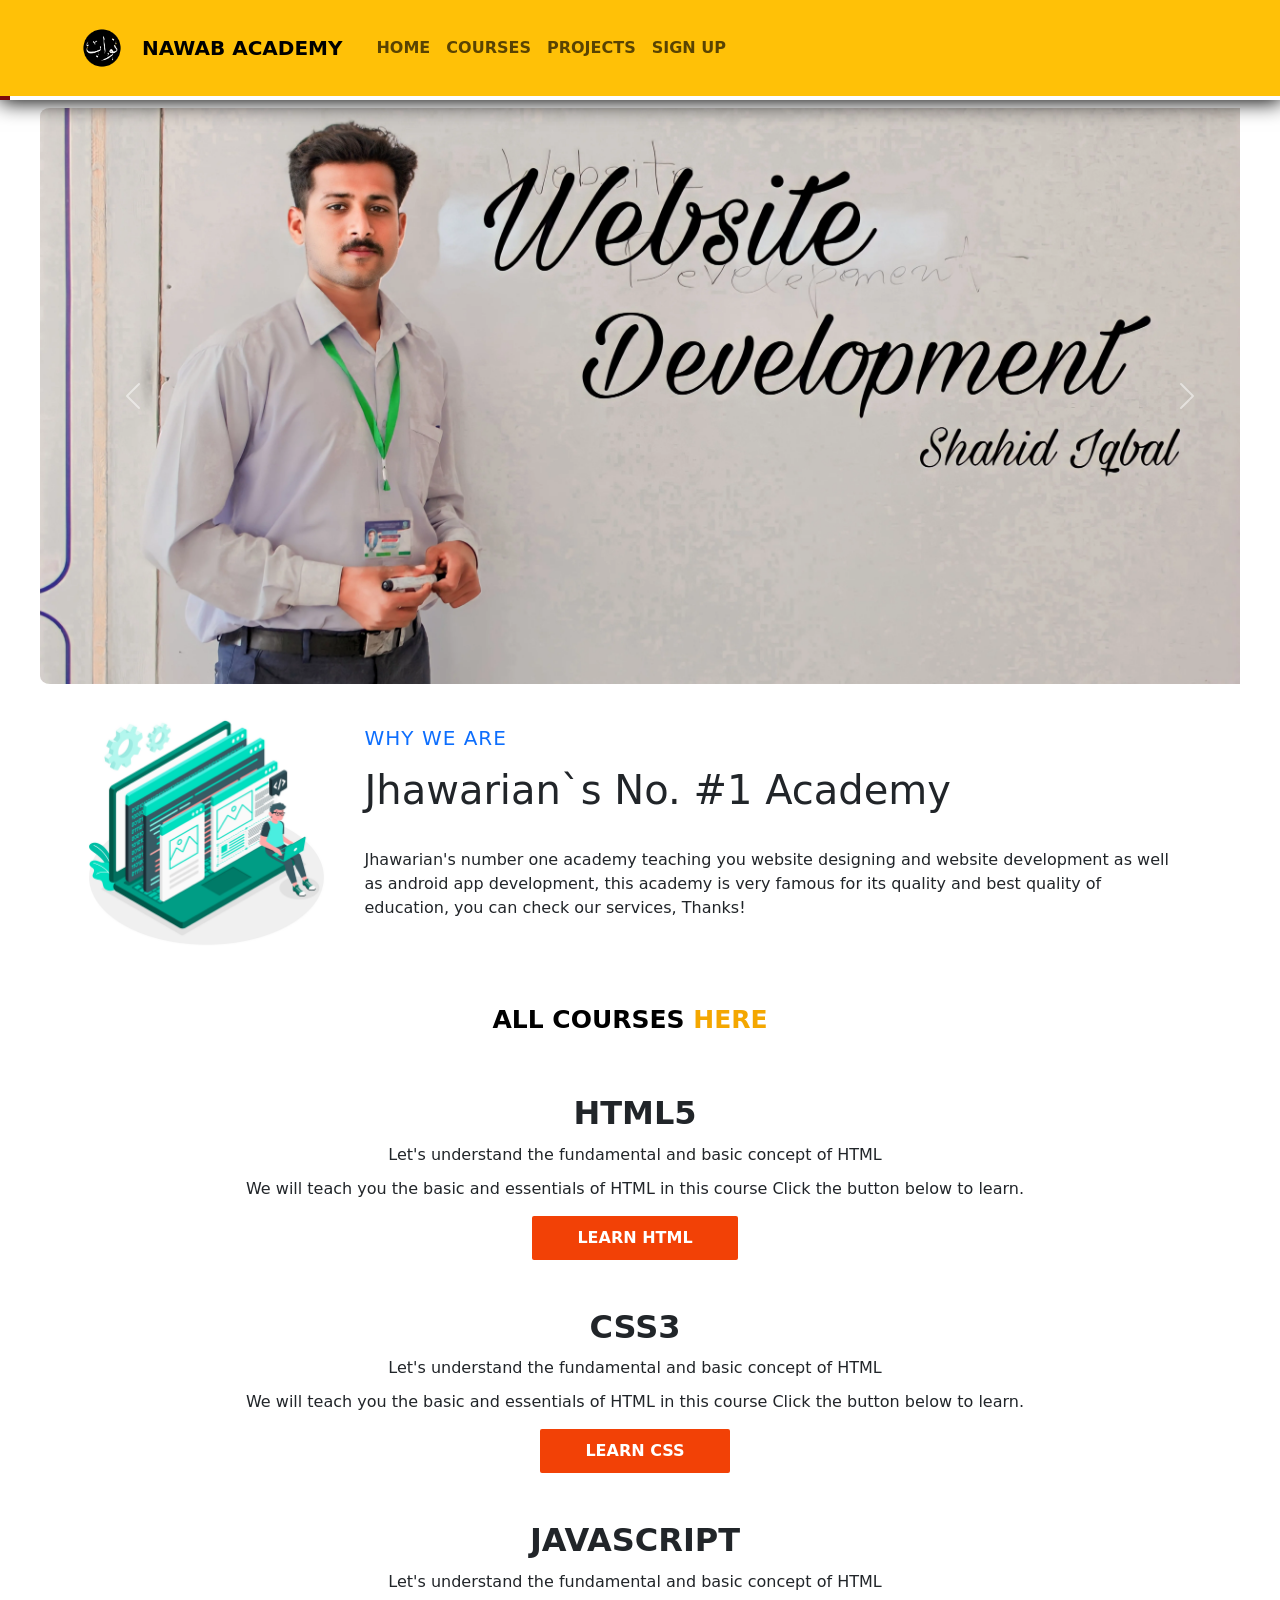
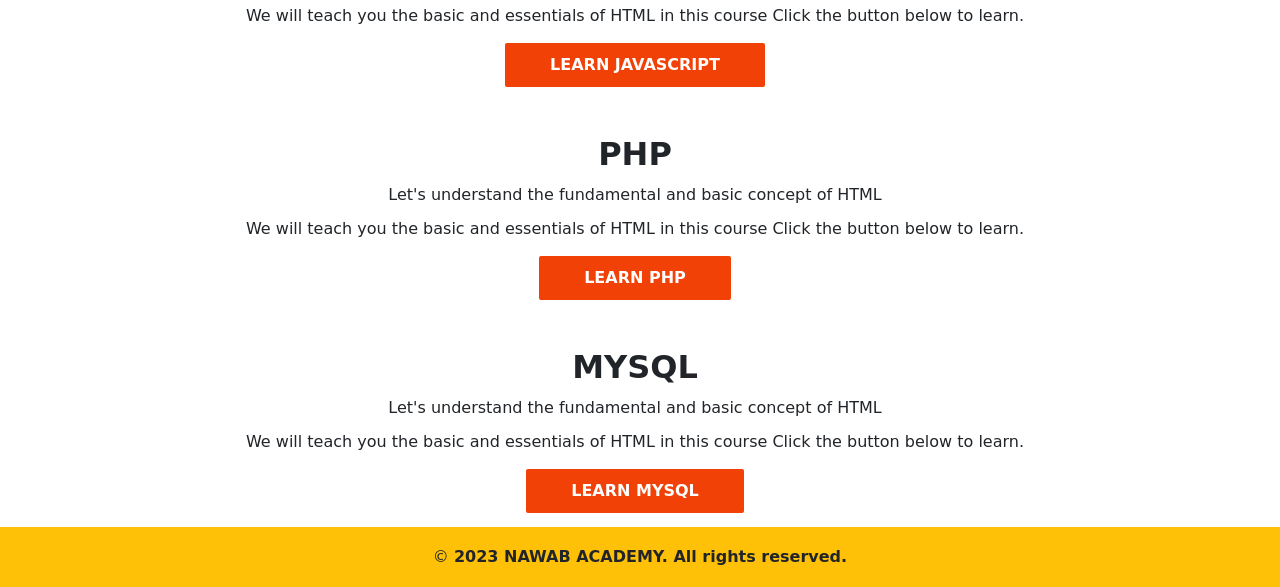
<file: index.html>
<!DOCTYPE html>
<html lang="en">

<head>
  <!--All Meta Tags Here-->
  <meta charset="UTF-8">
  <meta name="keyword" content="nawab, nawab academy, academy, shahid, shahid iqbal, shahid iqbal jhawari, mahar shahid iqbal jhawari, course, 
    courses, nawab courses, nawab academy courses, nawab academy course, 
    shahid iqbal course, nawab html course, nawab css course, 
    nawab javascript course, nawab html, nawab css, nawab java script, 
    jhawarian, jhawarian academy, jhawarian courses, jhawarian web development, 
    web development, web development course, web development nawab, nawab web development, 
    nawab ethical hacking, nawab app development, app development course, android app development course, 
    nawab academy app development, jhawarian no 1 academy, sargodha no 1 academy, pakistan no 1 academy, html, 
    css, java script, php, my sql, python,ethical hacking, html course, css course, java script course, php course, 
    my sql course, python course, ethical hacking course,">
  <meta name="discription"
    content="NAWAB Web Development acdemy in Sargodha, Jhawarian, HTLM, CSS, JS, PHP, MYSQL, PYTHON online & classes courses">
  <meta name="author" content="MAHAR SHAHID IQBAL JHAWARI">
  <meta name="viewport" content="width=device-width, initial-scale=1.0">
  <title>NAWAB ACADEMY</title>
  <!--Own files Here-->
  <link rel="stylesheet" href="css/styles.css">
  <link rel="stylesheet" href="css/responsive.css">
  <link rel="icon" href="img/logo_bg_remove.png">
  <script async src="https://pagead2.googlesyndication.com/pagead/js/adsbygoogle.js?client=ca-pub-6521349394702804"
    crossorigin="anonymous"></script>
</head>

<body>

  <!--Header Section Start-->
  <header>
    <nav class="navbar navbar-expand-lg navbar-light bg-warning">
      <div class="container container-css">
        <a href="index.html"><img src="img/logo_bg_remove.png" alt="NAWAB LOGO"
            title="NAWAB ACADEMY - Jhawarian, Sargodha, Punjab, Pakistan" width="50px"></a>
        <a class="navbar-brand" href="index.html" title="NAWAB ACADEMY - Jhawarian, Sargodha, Punjab, Pakistan"><b>NAWAB
            ACADEMY</b></a>
        <button class="navbar-toggler" type="button" data-bs-toggle="collapse"
          data-bs-target="coming_soon.htmlnavbarNav" aria-controls="navbarNav" aria-expanded="false"
          aria-label="Toggle navigation">
          <span class="navbar-toggler-icon"></span>
        </button>
        <div class="collapse navbar-collapse" id="navbarNav">
          <ul class="navbar-nav">
            <li class="nav-item active">
              <a class="nav-link" href="index.html"><b>HOME</b></a>
            </li>
            <li class="nav-item">
              <a class="nav-link" href="coming_soon.html"><b>COURSES</b></a>
            </li>
            <li class="nav-item">
              <a class="nav-link" href="coming_soon.html"><b>PROJECTS</b></a>
            </li>
            <li class="nav-item">
              <a class="nav-link" href="coming_soon.html"><b>SIGN UP</b></a>
            </li>
          </ul>
        </div>
      </div>
    </nav>
    <div id="progress"></div>
  </header>
  <!--Header Section End-->

  <!--Banner Section Start-->
  <div id="carouselExampleInterval" class="carousel slide inner-css" data-bs-ride="carousel">
    <div class="carousel-inner">
      <div class="carousel-item active" data-bs-interval="5000">
        <img src="img/banner1.webp" class="d-block w-100" alt="..." width="100%" height="100%">
      </div>
      <div class="carousel-item" data-bs-interval="2000">
        <a href="openai.php"><img src="img/ai-banner2.webp" class="d-block w-100" alt="..." width="100%"
            height="100%"></a>
      </div>
      <div class="carousel-item">
        <img src="img/banner1.webp" class="d-block w-100" alt="..." width="100%" height="100%">
      </div>
    </div>
    <button class="carousel-control-prev" type="button" data-bs-target="coming_soon.htmlcarouselExampleInterval"
      data-bs-slide="prev">
      <span class="carousel-control-prev-icon" aria-hidden="true"></span>
      <span class="visually-hidden">Previous</span>
    </button>
    <button class="carousel-control-next" type="button" data-bs-target="coming_soon.htmlcarouselExampleInterval"
      data-bs-slide="next">
      <span class="carousel-control-next-icon" aria-hidden="true"></span>
      <span class="visually-hidden">Next</span>
    </button>
  </div>
  <!--Banner Section End-->

  <!--area tag for ai banner Section start-->
  <!-- <map name="aibanner">
  <area shape="rect" coords="2077,2419,2953,1953" href="openai.php" alt="">
</map> -->
  <!--area tag for ai banner Section start-->

  <!-- Courses Heading Start -->
  <!-- <div class="form">
    <div class="searchbar">
      <input class="search_input" type="text" name="" placeholder="Search here...">
        <a href="coming_soon.html" class="search_icon"><i class="fa fa-search" aria-hidden="true"></i></a>
    </div>
  </div> -->
  <!-- Courses Heading End -->

  <script async src="https://pagead2.googlesyndication.com/pagead/js/adsbygoogle.js?client=ca-pub-6521349394702804"
     crossorigin="anonymous"></script>
<!-- Ad for header -->
<ins class="adsbygoogle"
     style="display:block"
     data-ad-client="ca-pub-6521349394702804"
     data-ad-slot="3555489595"
     data-ad-format="auto"
     data-full-width-responsive="true"></ins>
<script>
     (adsbygoogle = window.adsbygoogle || []).push({});
</script>

  <!-- Why We are start -->
  <div class="container-fluid py-1">
    <div class="container py-1">
      <div class="row align-items-center">
        <div class="col-lg-3">
          <img class="img-fluid rounded mb-4 mb-lg-0" src="img/why.webp" alt="" width="100%" height="100%">
        </div>
        <div class="col-lg-9">
          <div class="text-left mb-4">
            <h5 class="text-primary text-uppercase mb-3" style="letter-spacing: 1px;">WHY WE ARE</h5>
            <h1>Jhawarian`s No. #1 Academy</h1>
          </div>
          <p>Jhawarian's number one academy teaching you website designing and website development as well as android
            app development, this academy is very famous for its quality and best quality of education, you can check
            our services, Thanks!</p>
        </div>
      </div>
    </div>
  </div>
  <!-- Why We are end -->

  <!-- all course add heading start -->
  <div class="domain">
    <div class="titlepage text_align_center">
      <h2>ALL COURSES <span class="blue_light">HERE</span></h2>
    </div>
  </div>
  <!-- all course add heading start -->

  <!--HTML Section Start-->
  <section class="about_section layout_padding">
    <div class="container  ">
      <div class="heading_container heading_center">
        <h2>HTML5</h2>
        <p>Let's understand the fundamental and basic concept of HTML</p>
        <p>We will teach you the basic and essentials of HTML in this course Click the button below to learn.</p>
        <a href="html_crc.html">LEARN HTML</a>
      </div>
    </div>
  </section>
  <!--HTML Section End-->

  <script async src="https://pagead2.googlesyndication.com/pagead/js/adsbygoogle.js?client=ca-pub-6521349394702804"
     crossorigin="anonymous"></script>
<!-- Ad for header -->
<ins class="adsbygoogle"
     style="display:block"
     data-ad-client="ca-pub-6521349394702804"
     data-ad-slot="3555489595"
     data-ad-format="auto"
     data-full-width-responsive="true"></ins>
<script>
     (adsbygoogle = window.adsbygoogle || []).push({});
</script>

  <!--CSS Section Start-->
  <section class="about_section layout_padding about-css">
    <div class="container  ">
      <div class="heading_container heading_center">
        <h2>CSS3</h2>
        <p>Let's understand the fundamental and basic concept of HTML</p>
        <p>We will teach you the basic and essentials of HTML in this course Click the button below to learn.</p>
        <a href="coming_soon.html">LEARN CSS</a>
      </div>
    </div>
  </section>
  <!--CSS Section End-->

  <script async src="https://pagead2.googlesyndication.com/pagead/js/adsbygoogle.js?client=ca-pub-6521349394702804"
     crossorigin="anonymous"></script>
<!-- Ad for header -->
<ins class="adsbygoogle"
     style="display:block"
     data-ad-client="ca-pub-6521349394702804"
     data-ad-slot="3555489595"
     data-ad-format="auto"
     data-full-width-responsive="true"></ins>
<script>
     (adsbygoogle = window.adsbygoogle || []).push({});
</script>

  <!--JS Section Start-->
  <section class="about_section layout_padding about-javascript">
    <div class="container  ">
      <div class="heading_container heading_center">
        <h2>JAVASCRIPT</h2>
        <p>Let's understand the fundamental and basic concept of HTML</p>
        <p>We will teach you the basic and essentials of HTML in this course Click the button below to learn.</p>
        <a href="coming_soon.html">LEARN JAVASCRIPT</a>
      </div>
    </div>
  </section>
  <!--JS Section End-->

  <script async src="https://pagead2.googlesyndication.com/pagead/js/adsbygoogle.js?client=ca-pub-6521349394702804"
     crossorigin="anonymous"></script>
<!-- Ad for header -->
<ins class="adsbygoogle"
     style="display:block"
     data-ad-client="ca-pub-6521349394702804"
     data-ad-slot="3555489595"
     data-ad-format="auto"
     data-full-width-responsive="true"></ins>
<script>
     (adsbygoogle = window.adsbygoogle || []).push({});
</script>

  <!--PHP Section Start-->
  <section class="about_section layout_padding about-php">
    <div class="container  ">
      <div class="heading_container heading_center">
        <h2>PHP</h2>
        <p>Let's understand the fundamental and basic concept of HTML</p>
        <p>We will teach you the basic and essentials of HTML in this course Click the button below to learn.</p>
        <a href="coming_soon.html">LEARN PHP</a>
      </div>
    </div>
  </section>
  <!--PHP Section End-->

  <script async src="https://pagead2.googlesyndication.com/pagead/js/adsbygoogle.js?client=ca-pub-6521349394702804"
     crossorigin="anonymous"></script>
<!-- Ad for header -->
<ins class="adsbygoogle"
     style="display:block"
     data-ad-client="ca-pub-6521349394702804"
     data-ad-slot="3555489595"
     data-ad-format="auto"
     data-full-width-responsive="true"></ins>
<script>
     (adsbygoogle = window.adsbygoogle || []).push({});
</script>

  <!--MYSQL Section Start-->
  <section class="about_section layout_padding about-sql">
    <div class="container  ">
      <div class="heading_container heading_center">
        <h2>MYSQL</h2>
        <p>Let's understand the fundamental and basic concept of HTML</p>
        <p>We will teach you the basic and essentials of HTML in this course Click the button below to learn.</p>
        <a href="coming_soon.html">LEARN MYSQL</a>
      </div>
    </div>
  </section>
  <!--MYSQL Section End-->

  <script async src="https://pagead2.googlesyndication.com/pagead/js/adsbygoogle.js?client=ca-pub-6521349394702804"
     crossorigin="anonymous"></script>
<!-- Ad for header -->
<ins class="adsbygoogle"
     style="display:block"
     data-ad-client="ca-pub-6521349394702804"
     data-ad-slot="3555489595"
     data-ad-format="auto"
     data-full-width-responsive="true"></ins>
<script>
     (adsbygoogle = window.adsbygoogle || []).push({});
</script>

  <!--Footer Section Start-->
  <footer class="bg-warning text-dark text-center py-3">
    <div class="container">
      &copy; <b>2023 NAWAB ACADEMY. All rights reserved.</b>
    </div>
  </footer>
  <!--Footer Section End-->

  <!--Java Script Files Here Start-->
  <script defer async src="js/script.js"></script>
  <script defer async src="https://code.jquery.com/jquery-3.6.0.min.js"></script>
  <!--Font Awesome files Here-->
  <link media="all" rel="stylesheet" href="https://cdnjs.cloudflare.com/ajax/libs/font-awesome/5.15.4/css/all.min.css">
  <!--Bootstrap files Here-->
  <link media="all" href="https://cdn.jsdelivr.net/npm/bootstrap@5.3.2/dist/css/bootstrap.min.css" rel="stylesheet">
  <script defer async src="https://cdn.jsdelivr.net/npm/bootstrap@5.3.2/dist/js/bootstrap.bundle.min.js"></script>
</body>

</html>
</file>
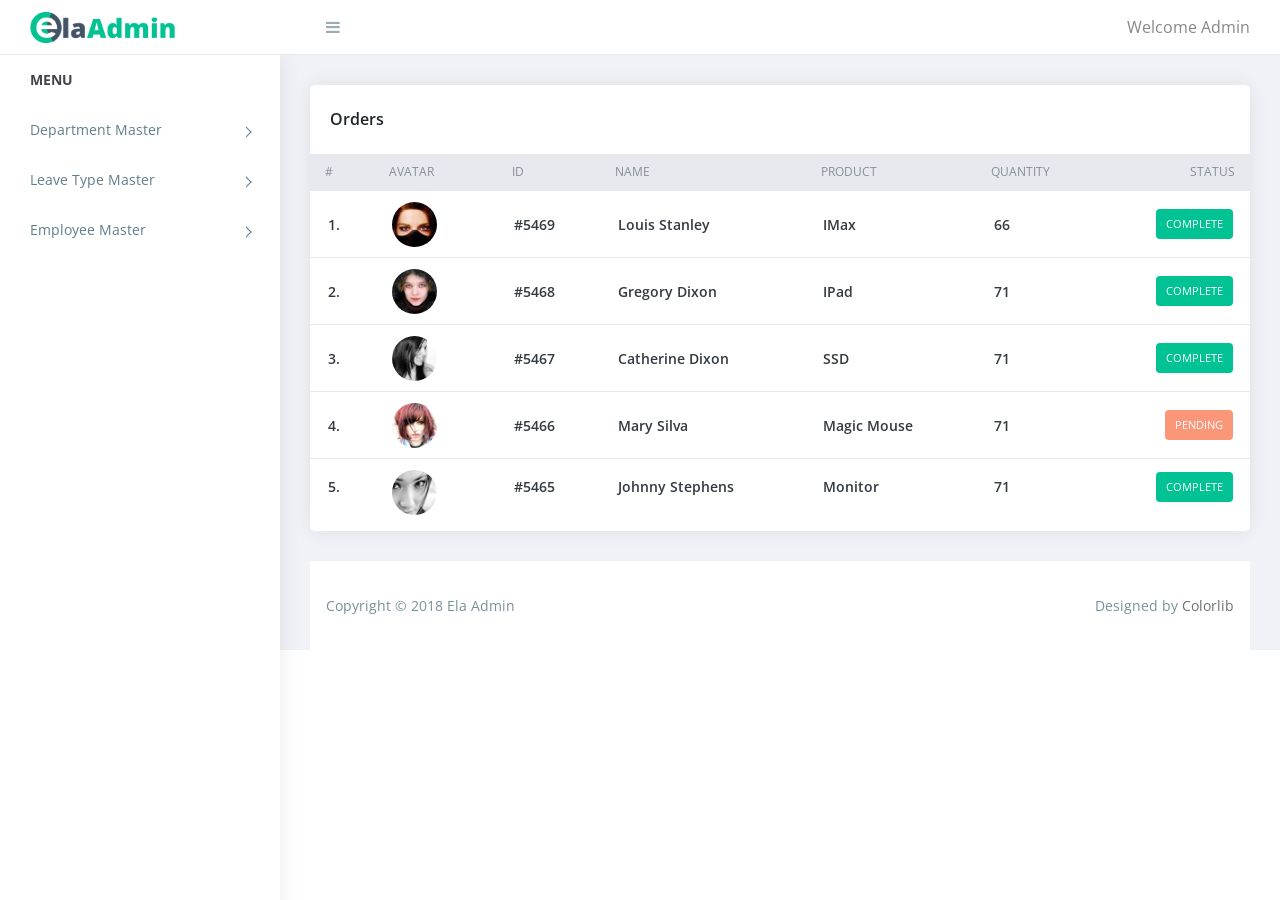
<file: admin/html/index.html>
<!doctype html>
<html class="no-js" lang="">
   <meta http-equiv="content-type" content="text/html;charset=UTF-8" />
   <head>
      <meta charset="utf-8">
      <meta http-equiv="X-UA-Compatible" content="IE=edge">
      <title>Dashboard Page</title>
      <meta name="viewport" content="width=device-width, initial-scale=1">
      <link rel="stylesheet" href="assets/css/normalize.css">
      <link rel="stylesheet" href="assets/css/bootstrap.min.css">
      <link rel="stylesheet" href="assets/css/font-awesome.min.css">
      <link rel="stylesheet" href="assets/css/themify-icons.css">
      <link rel="stylesheet" href="assets/css/pe-icon-7-filled.css">
      <link rel="stylesheet" href="assets/css/flag-icon.min.css">
      <link rel="stylesheet" href="assets/css/cs-skin-elastic.css">
      <link rel="stylesheet" href="assets/css/style.css">
      <link href='https://fonts.googleapis.com/css?family=Open+Sans:400,600,700,800' rel='stylesheet' type='text/css'>
   </head>
   <body>
      <aside id="left-panel" class="left-panel">
         <nav class="navbar navbar-expand-sm navbar-default">
            <div id="main-menu" class="main-menu collapse navbar-collapse">
               <ul class="nav navbar-nav">
                  <li class="menu-title">Menu</li>
                  <li class="menu-item-has-children dropdown">
                     <a href="#" > Department Master</a>
                  </li>
                  <li class="menu-item-has-children dropdown">
                     <a href="#" > Leave Type Master</a>
                  </li>
				  <li class="menu-item-has-children dropdown">
                     <a href="#" > Employee Master</a>
                  </li>
               </ul>
            </div>
         </nav>
      </aside>
      <div id="right-panel" class="right-panel">
         <header id="header" class="header">
            <div class="top-left">
               <div class="navbar-header">
                  <a class="navbar-brand" href="index.html"><img src="images/logo.png" alt="Logo"></a>
                  <a class="navbar-brand hidden" href="index.html"><img src="images/logo2.png" alt="Logo"></a>
                  <a id="menuToggle" class="menutoggle"><i class="fa fa-bars"></i></a>
               </div>
            </div>
            <div class="top-right">
               <div class="header-menu">
                  <div class="user-area dropdown float-right">
                     <a href="#" class="dropdown-toggle active" data-toggle="dropdown" aria-haspopup="true" aria-expanded="false">Welcome Admin</a>
                     <div class="user-menu dropdown-menu">
                        <a class="nav-link" href="#"><i class="fa fa-power-off"></i>Logout</a>
                     </div>
                  </div>
               </div>
            </div>
         </header>
         <div class="content pb-0">
            <div class="orders">
               <div class="row">
                  <div class="col-xl-12">
                     <div class="card">
                        <div class="card-body">
                           <h4 class="box-title">Orders </h4>
                        </div>
                        <div class="card-body--">
                           <div class="table-stats order-table ov-h">
                              <table class="table ">
                                 <thead>
                                    <tr>
                                       <th class="serial">#</th>
                                       <th class="avatar">Avatar</th>
                                       <th>ID</th>
                                       <th>Name</th>
                                       <th>Product</th>
                                       <th>Quantity</th>
                                       <th>Status</th>
                                    </tr>
                                 </thead>
                                 <tbody>
                                    <tr>
                                       <td class="serial">1.</td>
                                       <td class="avatar">
                                          <div class="round-img">
                                             <a href="#"><img class="rounded-circle" src="images/avatar/1.jpg" alt=""></a>
                                          </div>
                                       </td>
                                       <td> #5469 </td>
                                       <td> <span class="name">Louis Stanley</span> </td>
                                       <td> <span class="product">iMax</span> </td>
                                       <td><span class="count">231</span></td>
                                       <td>
                                          <span class="badge badge-complete">Complete</span>
                                       </td>
                                    </tr>
                                    <tr>
                                       <td class="serial">2.</td>
                                       <td class="avatar">
                                          <div class="round-img">
                                             <a href="#"><img class="rounded-circle" src="images/avatar/2.jpg" alt=""></a>
                                          </div>
                                       </td>
                                       <td> #5468 </td>
                                       <td> <span class="name">Gregory Dixon</span> </td>
                                       <td> <span class="product">iPad</span> </td>
                                       <td><span class="count">250</span></td>
                                       <td>
                                          <span class="badge badge-complete">Complete</span>
                                       </td>
                                    </tr>
                                    <tr>
                                       <td class="serial">3.</td>
                                       <td class="avatar">
                                          <div class="round-img">
                                             <a href="#"><img class="rounded-circle" src="images/avatar/3.jpg" alt=""></a>
                                          </div>
                                       </td>
                                       <td> #5467 </td>
                                       <td> <span class="name">Catherine Dixon</span> </td>
                                       <td> <span class="product">SSD</span> </td>
                                       <td><span class="count">250</span></td>
                                       <td>
                                          <span class="badge badge-complete">Complete</span>
                                       </td>
                                    </tr>
                                    <tr>
                                       <td class="serial">4.</td>
                                       <td class="avatar">
                                          <div class="round-img">
                                             <a href="#"><img class="rounded-circle" src="images/avatar/4.jpg" alt=""></a>
                                          </div>
                                       </td>
                                       <td> #5466 </td>
                                       <td> <span class="name">Mary Silva</span> </td>
                                       <td> <span class="product">Magic Mouse</span> </td>
                                       <td><span class="count">250</span></td>
                                       <td>
                                          <span class="badge badge-pending">Pending</span>
                                       </td>
                                    </tr>
                                    <tr class=" pb-0">
                                       <td class="serial">5.</td>
                                       <td class="avatar pb-0">
                                          <div class="round-img">
                                             <a href="#"><img class="rounded-circle" src="images/avatar/6.jpg" alt=""></a>
                                          </div>
                                       </td>
                                       <td> #5465 </td>
                                       <td> <span class="name">Johnny Stephens</span> </td>
                                       <td> <span class="product">Monitor</span> </td>
                                       <td><span class="count">250</span></td>
                                       <td>
                                          <span class="badge badge-complete">Complete</span>
                                       </td>
                                    </tr>
                                 </tbody>
                              </table>
                           </div>
                        </div>
                     </div>
                  </div>
               </div>
            </div>
		  </div>
         <div class="clearfix"></div>
         <footer class="site-footer">
            <div class="footer-inner bg-white">
               <div class="row">
                  <div class="col-sm-6">
                     Copyright &copy; 2018 Ela Admin
                  </div>
                  <div class="col-sm-6 text-right">
                     Designed by <a href="https://colorlib.com/">Colorlib</a>
                  </div>
               </div>
            </div>
         </footer>
      </div>
      <script src="assets/js/vendor/jquery-2.1.4.min.js" type="text/javascript"></script>
      <script src="assets/js/popper.min.js" type="text/javascript"></script>
      <script src="assets/js/plugins.js" type="text/javascript"></script>
      <script src="assets/js/main.js" type="text/javascript"></script>
   </body>
</html>
</file>
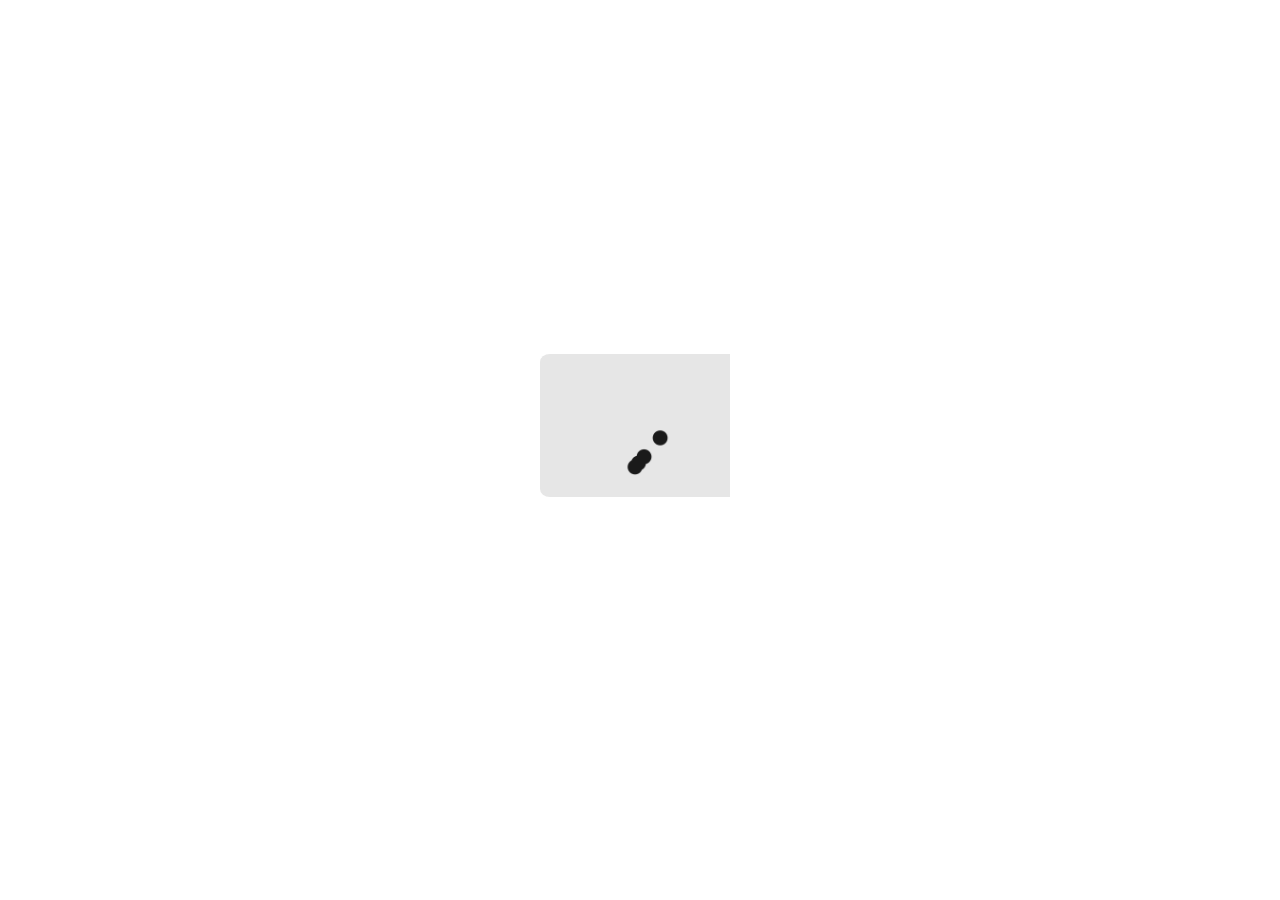
<file: coming_soon.html>
<!DOCTYPE html>
<html lang="en">

<head>
    <!--All Meta Tags Here-->
    <meta charset="UTF-8">
    <meta name="keyword" content="nawab, nawab academy, academy, shahid, shahid iqbal, shahid iqbal jhawari, mahar shahid iqbal jhawari, course, 
    courses, nawab courses, nawab academy courses, nawab academy course, 
    shahid iqbal course, nawab html course, nawab css course, 
    nawab javascript course, nawab html, nawab css, nawab java script, 
    jhawarian, jhawarian academy, jhawarian courses, jhawarian web development, 
    web development, web development course, web development nawab, nawab web development, 
    nawab ethical hacking, nawab app development, app development course, android app development course, 
    nawab academy app development, jhawarian no 1 academy, sargodha no 1 academy, pakistan no 1 academy, html, 
    css, java script, php, my sql, python,ethical hacking, html course, css course, java script course, php course, 
    my sql course, python course, ethical hacking course,">
    <meta name="discription"
        content="NAWAB Web Development acdemy in Sargodha, Jhawarian, HTLM, CSS, JS, PHP, MYSQL, PYTHON online & classes courses">
    <meta name="author" content="MAHAR SHAHID IQBAL JHAWARI">
    <meta name="viewport" content="width=device-width, initial-scale=1.0">
    <title>NAWAB ACADEMY</title>
  <!--Font Awesome files Here-->
  <link media="all" rel="stylesheet" href="https://cdnjs.cloudflare.com/ajax/libs/font-awesome/5.15.4/css/all.min.css">
  <!--Bootstrap files Here-->
  <link media="all" href="https://cdn.jsdelivr.net/npm/bootstrap@5.3.2/dist/css/bootstrap.min.css" rel="stylesheet">
  <script defer async src="https://cdn.jsdelivr.net/npm/bootstrap@5.3.2/dist/js/bootstrap.bundle.min.js"></script>
    <!--Own files Here-->
    <link rel="stylesheet" href="css/styles.css">
    <link rel="stylesheet" href="css/responsive.css">
    <link rel="icon" href="img/logo_bg_remove.png">
</head>

<body>

    <!--loader Section Start-->
    <div id="loader">
        <img src="img/loader.gif" width="200px">
    </div>
    <!--loader Section End-->

    <!--Header Section Start-->
    <div id="mainContent">
        <header>
            <nav class="navbar navbar-expand-lg navbar-light bg-warning">
                <div class="container container-css">
                    <a href="index.html"><img src="img/logo_bg_remove.png" alt="NAWAB LOGO"
                            title="NAWAB ACADEMY - Jhawarian, Sargodha, Punjab, Pakistan" width="50px"></a>
                    <a class="navbar-brand" href="index.html"
                        title="NAWAB ACADEMY - Jhawarian, Sargodha, Punjab, Pakistan"><b>NAWAB ACADEMY</b></a>
                    <button class="navbar-toggler" type="button" data-bs-toggle="collapse" data-bs-target="#navbarNav"
                        aria-controls="navbarNav" aria-expanded="false" aria-label="Toggle navigation">
                        <span class="navbar-toggler-icon"></span>
                    </button>
                    <div class="collapse navbar-collapse" id="navbarNav">
                        <ul class="navbar-nav">
                            <li class="nav-item active">
                                <a class="nav-link" href="index.html"><b>HOME</b></a>
                            </li>
                            <li class="nav-item">
                                <a class="nav-link" href="#"><b>COURSES</b></a>
                            </li>
                            <li class="nav-item">
                                <a class="nav-link" href="#"><b>PROJECTS</b></a>
                            </li>
                            <li class="nav-item">
                                <a class="nav-link" href="#"><b>SIGN UP</b></a>
                            </li>
                        </ul>
                    </div>
                </div>
            </nav>
            <div id="progress"></div>
        </header>
        <!--Header Section End-->

        <!-- all course add heading start -->
        <div class="domain coming_soon">
            <div class="titlepage text_align_center">
                <h2>COMING <span class="blue_light">SOON</span></h2>
            </div>
        </div>
        <!-- all course add heading start -->

        <!--Footer Section Start-->
        <footer class="bg-warning text-dark text-center py-3">
            <div class="container">
                &copy; <b>2023 NAWAB ACADEMY. All rights reserved.</b>
            </div>
        </footer>
    </div>
    <!--Footer Section End-->

    <!--Java Script Files Here Start-->
    <script src="js/script.js"></script>
    <script src="https://code.jquery.com/jquery-3.6.0.min.js"></script>
</body>

</html>
</file>
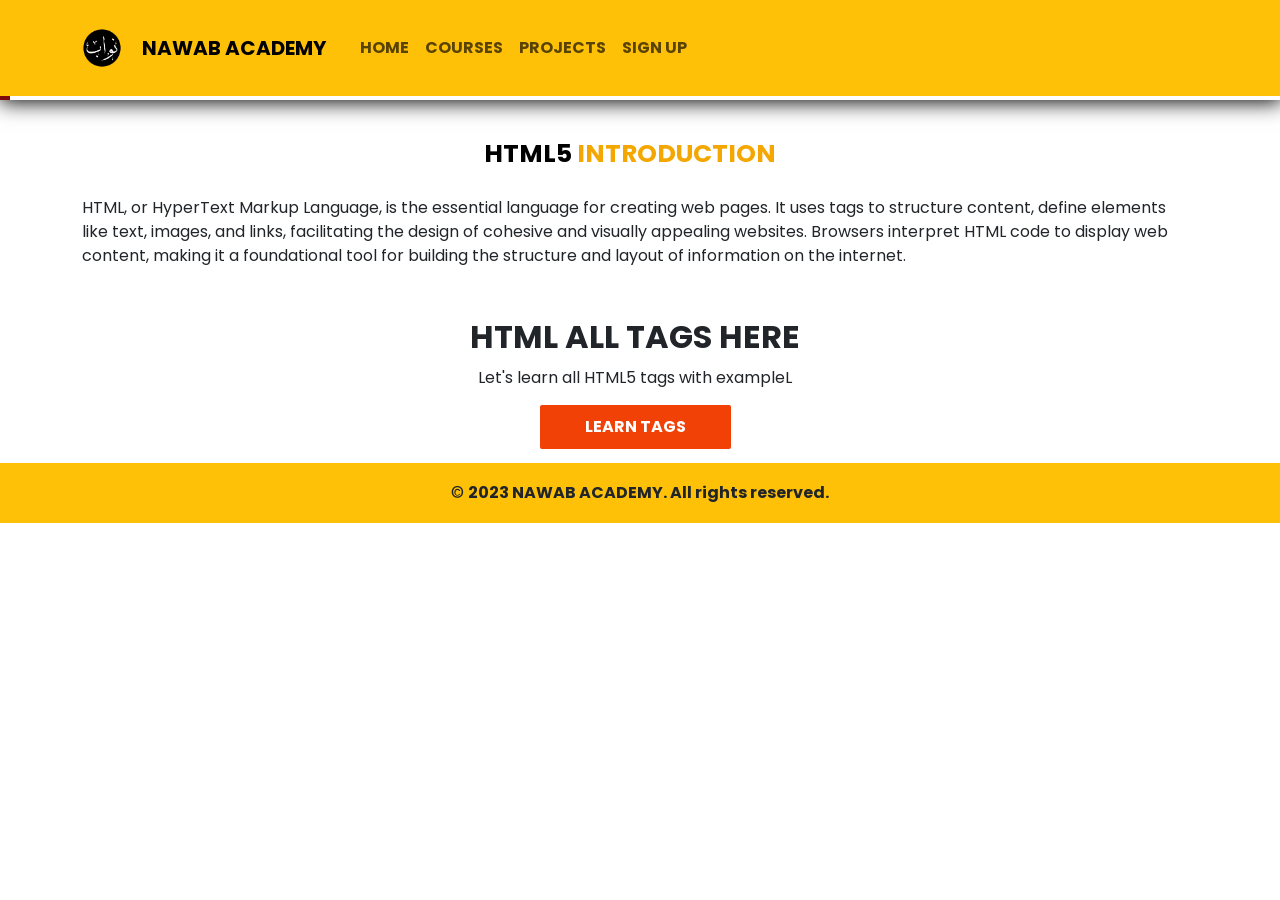
<file: html_crc.html>
<!DOCTYPE html>
<html lang="en">

<head>
    <!--All Meta Tags Here-->
    <meta charset="UTF-8">
    <meta name="keyword" content="#">
    <meta name="discription" content="#">
    <meta name="author" content="MAHAR SHAHID IQBAL JHAWARI">
    <meta name="viewport" content="width=device-width, initial-scale=1.0">
    <title>NAWAB ACADEMY</title>
    <!--Bootstrap files Here-->
  <!--Font Awesome files Here-->
  <link media="all" rel="stylesheet" href="https://cdnjs.cloudflare.com/ajax/libs/font-awesome/5.15.4/css/all.min.css">
  <!--Bootstrap files Here-->
  <link media="all" href="https://cdn.jsdelivr.net/npm/bootstrap@5.3.2/dist/css/bootstrap.min.css" rel="stylesheet">
  <script defer async src="https://cdn.jsdelivr.net/npm/bootstrap@5.3.2/dist/js/bootstrap.bundle.min.js"></script>
    <!--Own files Here-->
    <link rel="stylesheet" href="css/styles.css">
    <link rel="stylesheet" href="css/responsive.css">
    <link rel="icon" href="img/logo_bg_remove.png">
</head>

<body>
    <!--Header Section Start-->
    <header>
        <nav class="navbar navbar-expand-lg navbar-light bg-warning">
            <div class="container container-css">
                <a href="index.html"><img src="img/logo_bg_remove.png" alt="NAWAB LOGO"
                        title="NAWAB ACADEMY - Jhawarian, Sargodha, Punjab, Pakistan" width="50px"></a>
                <a class="navbar-brand" href="index.html"
                    title="NAWAB ACADEMY - Jhawarian, Sargodha, Punjab, Pakistan"><b>NAWAB ACADEMY</b></a>
                <button class="navbar-toggler" type="button" data-bs-toggle="collapse" data-bs-target="#navbarNav"
                    aria-controls="navbarNav" aria-expanded="false" aria-label="Toggle navigation">
                    <span class="navbar-toggler-icon"></span>
                </button>
                <div class="collapse navbar-collapse" id="navbarNav">
                    <ul class="navbar-nav">
                        <li class="nav-item active">
                            <a class="nav-link" href="index.html"><b>HOME</b></a>
                        </li>
                        <li class="nav-item">
                            <a class="nav-link" href="#"><b>COURSES</b></a>
                        </li>
                        <li class="nav-item">
                            <a class="nav-link" href="#"><b>PROJECTS</b></a>
                        </li>
                        <li class="nav-item">
                            <a class="nav-link" href="#"><b>SIGN UP</b></a>
                        </li>
                    </ul>
                </div>
            </div>
        </nav>
        <div id="progress"></div>
    </header>
    <!--Header Section End-->

    <!--HTML All Tags Section Start-->
    <div class="container">
        <!-- all course add heading start -->
        <div class="domain html-intro-heding">
            <div class="titlepage text_align_center">
                <h2>HTML5 <span class="blue_light">INTRODUCTION</span></h2>
            </div>
        </div>
        <!-- all course add heading start -->

        <!--HTML All Tags Section start-->
        <div id="html-intro-para">
            <p>HTML, or HyperText Markup Language, is the essential language for creating web pages. It uses tags to
                structure content, define elements like text, images, and links, facilitating the design of cohesive and
                visually appealing websites. Browsers interpret HTML code to display web content, making it a
                foundational tool for building the structure and layout of information on the internet.</p>
        </div>
        <section class="about_section layout_padding">
            <div class="heading_container heading_center">
                <h2>HTML ALL TAGS HERE</h2>
                <p>Let's learn all HTML5 tags with exampleL</p>
                <a href="html_tags.html">LEARN TAGS</a>
            </div>
        </section>
    </div>
    <!--HTML All Tags Section End-->



    <!--Footer Section Start-->
    <footer class="bg-warning text-dark text-center py-3">
        <div class="container">
            &copy; <b>2023 NAWAB ACADEMY. All rights reserved.</b>
        </div>
    </footer>
    <!--Footer Section End-->

    <!--Java Script Files Here Start-->
    <script src="js/script.js"></script>
    <script src="https://code.jquery.com/jquery-3.6.0.min.js"></script>
</body>

</html>
</file>
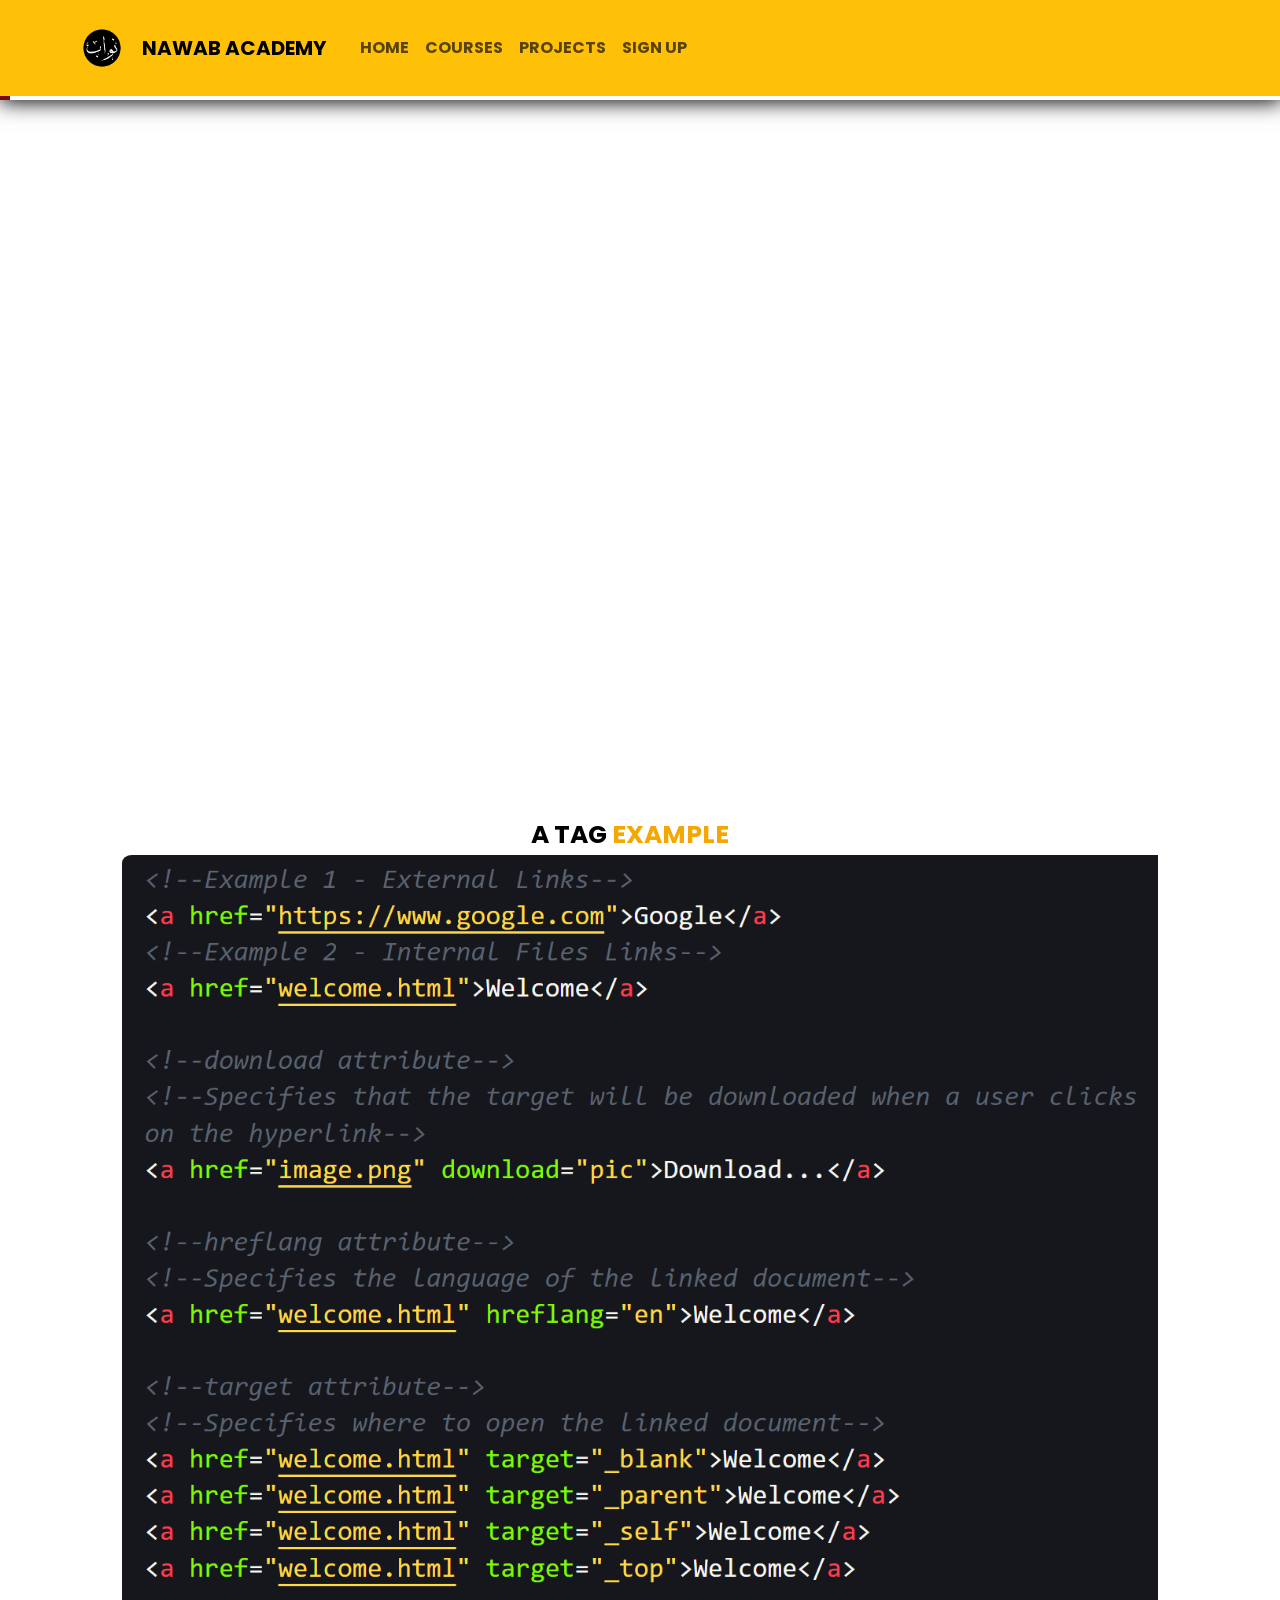
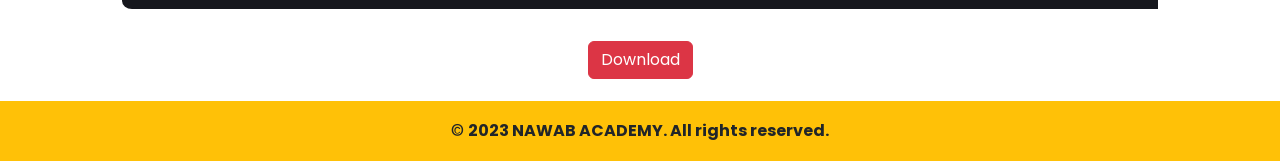
<file: html/a.html>
<!DOCTYPE html>
<html lang="en">

<head>
    <!--All Meta Tags Here-->
    <meta charset="UTF-8">
    <meta name="keyword" content="#">
    <meta name="discription" content="#">
    <meta name="author" content="MAHAR SHAHID IQBAL JHAWARI">
    <meta name="viewport" content="width=device-width, initial-scale=1.0">
    <title>A TAG HTML - NAWAB ACADEMY</title>
    <!--Bootstrap files Here-->
  <!--Font Awesome files Here-->
  <link media="all" rel="stylesheet" href="https://cdnjs.cloudflare.com/ajax/libs/font-awesome/5.15.4/css/all.min.css">
  <!--Bootstrap files Here-->
  <link media="all" href="https://cdn.jsdelivr.net/npm/bootstrap@5.3.2/dist/css/bootstrap.min.css" rel="stylesheet">
  <script defer async src="https://cdn.jsdelivr.net/npm/bootstrap@5.3.2/dist/js/bootstrap.bundle.min.js"></script>
    <!--Own files Here-->
    <link rel="stylesheet" href="../css/styles.css">
    <link rel="stylesheet" href="../css/responsive.css">
    <link rel="icon" href="../img/logo_bg_remove.png">
</head>

<body>
    <!--Header Section Start-->
    <header>
        <nav class="navbar navbar-expand-lg navbar-light bg-warning">
            <div class="container container-css">
                <a href="../index.html"><img src="../img/logo_bg_remove.png" alt="NAWAB LOGO"
                        title="NAWAB ACADEMY - Jhawarian, Sargodha, Punjab, Pakistan" width="50px"></a>
                <a class="navbar-brand" href="../index.html"
                    title="NAWAB ACADEMY - Jhawarian, Sargodha, Punjab, Pakistan"><b>NAWAB ACADEMY</b></a>
                <button class="navbar-toggler" type="button" data-bs-toggle="collapse" data-bs-target="#navbarNav"
                    aria-controls="navbarNav" aria-expanded="false" aria-label="Toggle navigation">
                    <span class="navbar-toggler-icon"></span>
                </button>
                <div class="collapse navbar-collapse" id="navbarNav">
                    <ul class="navbar-nav">
                        <li class="nav-item active">
                            <a class="nav-link" href="../index.html"><b>HOME</b></a>
                        </li>
                        <li class="nav-item">
                            <a class="nav-link" href="#"><b>COURSES</b></a>
                        </li>
                        <li class="nav-item">
                            <a class="nav-link" href="#"><b>PROJECTS</b></a>
                        </li>
                        <li class="nav-item">
                            <a class="nav-link" href="#"><b>SIGN UP</b></a>
                        </li>
                    </ul>
                </div>
            </div>
        </nav>
        <div id="progress"></div>
    </header>
    <!--Header Section End-->

    <div class="container yt-video-html-box">
        <div class="video-wrapper">
            <iframe src="https://www.youtube.com/embed/uLXNGMQW-R0?si=w8ZGsOcfQyitlukK" title="YouTube video player" frameborder="0" allow="accelerometer; autoplay; clipboard-write; encrypted-media; gyroscope; picture-in-picture; web-share" allowfullscreen></iframe>
        </div>
    </div>
    

    <!-- all course add heading start -->
    <div class="domain tag-heading">
        <div class="titlepage text_align_center">
            <h2>A TAG <span class="blue_light">EXAMPLE</span></h2>
        </div>
    </div>
    <!-- all course add heading start -->

    <!--Tag Section Start-->
    <div class="container">
        <div id="carouselExample" class="carousel slide inner-css">
            <div class="carousel-inner">
                <div class="carousel-item active">
                    <img src="img/a-tag.png" class="d-block w-100" alt="a tag html">
                </div>
            </div>
        </div>
    </div>
    <div class="container d-flex align-items-center justify-content-center download-btn">
        <a href="img/a-tag.png" download="a tag - NAWAB ACADEMY" class="btn btn-danger">Download</a>
    </div>
    <!--Tag Section End-->

    <!--Footer Section Start-->
    <footer class="bg-warning text-dark text-center py-3">
        <div class="container">
            &copy; <b>2023 NAWAB ACADEMY. All rights reserved.</b>
        </div>
    </footer>
    <!--Footer Section End-->

    <!--Java Script Files Here Start-->
    <script src="../js/script.js"></script>
</body>

</html>
</file>
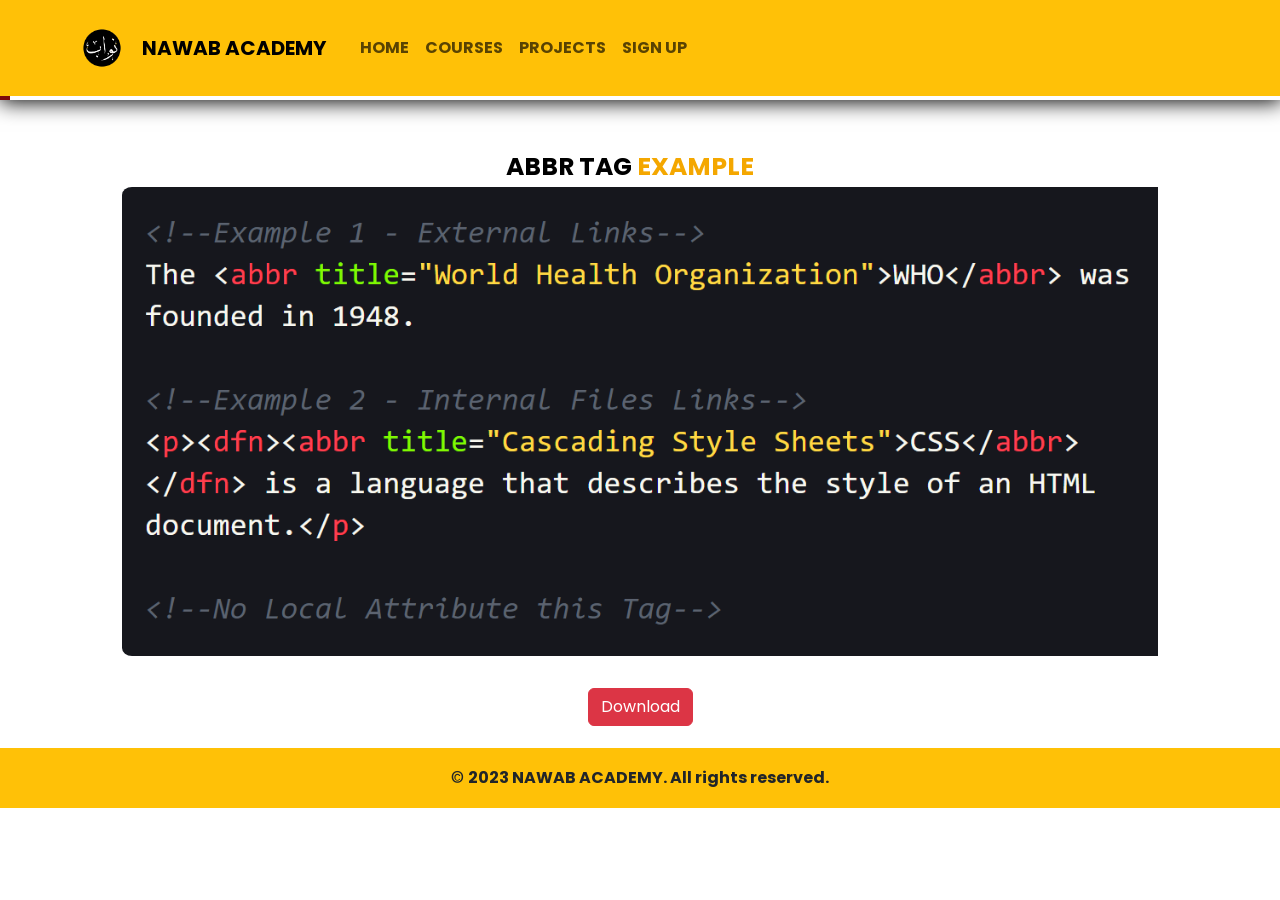
<file: html/abbr.html>
<!DOCTYPE html>
<html lang="en">

<head>
    <!--All Meta Tags Here-->
    <meta charset="UTF-8">
    <meta name="keyword" content="#">
    <meta name="discription" content="#">
    <meta name="author" content="MAHAR SHAHID IQBAL JHAWARI">
    <meta name="viewport" content="width=device-width, initial-scale=1.0">
    <title>ABBR TAG - NAWAB ACADEMY</title>
    <!--Bootstrap files Here-->
    <link href="https://cdn.jsdelivr.net/npm/bootstrap@5.3.2/dist/css/bootstrap.min.css" rel="stylesheet"
        integrity="sha384-T3c6CoIi6uLrA9TneNEoa7RxnatzjcDSCmG1MXxSR1GAsXEV/Dwwykc2MPK8M2HN" crossorigin="anonymous">
    <script src="https://cdn.jsdelivr.net/npm/bootstrap@5.3.2/dist/js/bootstrap.bundle.min.js"
        integrity="sha384-C6RzsynM9kWDrMNeT87bh95OGNyZPhcTNXj1NW7RuBCsyN/o0jlpcV8Qyq46cDfL"
        crossorigin="anonymous"></script>
    <link rel="stylesheet" href="https://netdna.bootstrapcdn.com/font-awesome/4.0.3/css/font-awesome.css">
    <link rel="stylesheet" href="../bootstrap/bootstrap.bundle.js">
    <link rel="stylesheet" href="../bootstrap/bootstrap.css">
    <!--Own files Here-->
    <link rel="stylesheet" href="../css/styles.css">
    <link rel="stylesheet" href="../css/responsive.css">
    <link rel="icon" href="../img/logo_bg_remove.png">
</head>

<body>
    <!--Header Section Start-->
    <header>
        <nav class="navbar navbar-expand-lg navbar-light bg-warning">
            <div class="container container-css">
                <a href="../index.html"><img src="../img/logo_bg_remove.png" alt="NAWAB LOGO"
                        title="NAWAB ACADEMY - Jhawarian, Sargodha, Punjab, Pakistan" width="50px"></a>
                <a class="navbar-brand" href="../index.html"
                    title="NAWAB ACADEMY - Jhawarian, Sargodha, Punjab, Pakistan"><b>NAWAB ACADEMY</b></a>
                <button class="navbar-toggler" type="button" data-bs-toggle="collapse" data-bs-target="#navbarNav"
                    aria-controls="navbarNav" aria-expanded="false" aria-label="Toggle navigation">
                    <span class="navbar-toggler-icon"></span>
                </button>
                <div class="collapse navbar-collapse" id="navbarNav">
                    <ul class="navbar-nav">
                        <li class="nav-item active">
                            <a class="nav-link" href="../index.html"><b>HOME</b></a>
                        </li>
                        <li class="nav-item">
                            <a class="nav-link" href="#"><b>COURSES</b></a>
                        </li>
                        <li class="nav-item">
                            <a class="nav-link" href="#"><b>PROJECTS</b></a>
                        </li>
                        <li class="nav-item">
                            <a class="nav-link" href="#"><b>SIGN UP</b></a>
                        </li>
                    </ul>
                </div>
            </div>
        </nav>
        <div id="progress"></div>
    </header>
    <!--Header Section End-->

    <!-- all course add heading start -->
    <div class="domain tag-heading">
        <div class="titlepage text_align_center">
            <h2>ABBR TAG <span class="blue_light">EXAMPLE</span></h2>
        </div>
    </div>
    <!-- all course add heading start -->

    <!--Tag Section Start-->
    <div class="container">
        <div id="carouselExample" class="carousel slide inner-css">
            <div class="carousel-inner">
                <div class="carousel-item active">
                    <img src="img/abbr-tag.png" class="d-block w-100" alt="abbr tag html">
                </div>
            </div>
        </div>
    </div>
    <div class="container d-flex align-items-center justify-content-center download-btn">
        <a href="img/abbr-tag.png" download="abbr tag - NAWAB ACADEMY" class="btn btn-danger">Download</a>
    </div>
    <!--Tag Section End-->

    <!--Footer Section Start-->
    <footer class="bg-warning text-dark text-center py-3">
        <div class="container">
            &copy; <b>2023 NAWAB ACADEMY. All rights reserved.</b>
        </div>
    </footer>
    <!--Footer Section End-->

    <!--Java Script Files Here Start-->
    <script src="../js/script.js"></script>
</body>

</html>
</file>
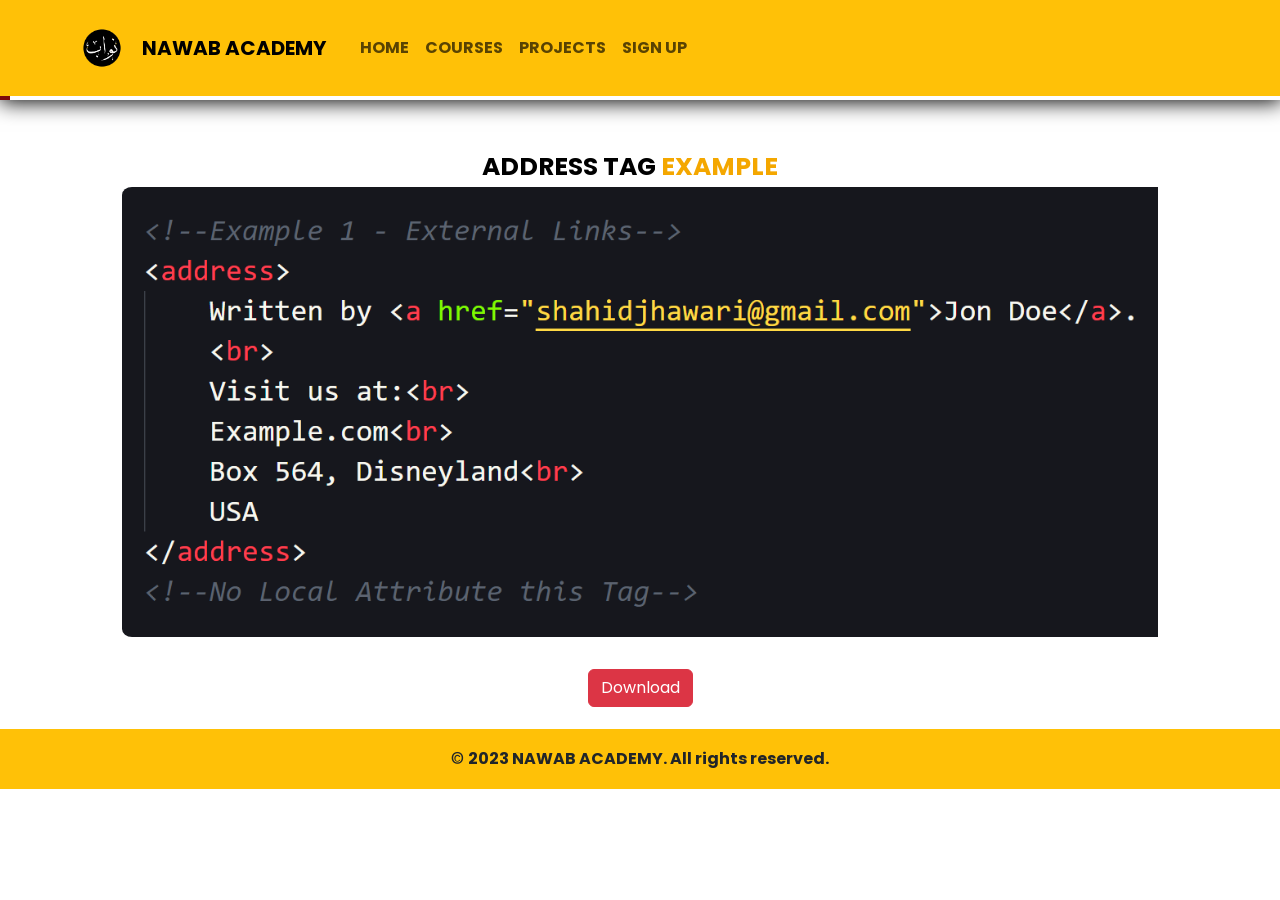
<file: html/address.html>
<!DOCTYPE html>
<html lang="en">

<head>
    <!--All Meta Tags Here-->
    <meta charset="UTF-8">
    <meta name="keyword" content="#">
    <meta name="discription" content="#">
    <meta name="author" content="MAHAR SHAHID IQBAL JHAWARI">
    <meta name="viewport" content="width=device-width, initial-scale=1.0">
    <title>ADDRESS TAG HTML - NAWAB ACADEMY</title>
    <!--Bootstrap files Here-->
    <link href="https://cdn.jsdelivr.net/npm/bootstrap@5.3.2/dist/css/bootstrap.min.css" rel="stylesheet"
        integrity="sha384-T3c6CoIi6uLrA9TneNEoa7RxnatzjcDSCmG1MXxSR1GAsXEV/Dwwykc2MPK8M2HN" crossorigin="anonymous">
    <script src="https://cdn.jsdelivr.net/npm/bootstrap@5.3.2/dist/js/bootstrap.bundle.min.js"
        integrity="sha384-C6RzsynM9kWDrMNeT87bh95OGNyZPhcTNXj1NW7RuBCsyN/o0jlpcV8Qyq46cDfL"
        crossorigin="anonymous"></script>
    <link rel="stylesheet" href="https://netdna.bootstrapcdn.com/font-awesome/4.0.3/css/font-awesome.css">
    <link rel="stylesheet" href="../bootstrap/bootstrap.bundle.js">
    <link rel="stylesheet" href="../bootstrap/bootstrap.css">
    <!--Own files Here-->
    <link rel="stylesheet" href="../css/styles.css">
    <link rel="stylesheet" href="../css/responsive.css">
    <link rel="icon" href="../img/logo_bg_remove.png">
</head>

<body>
    <!--Header Section Start-->
    <header>
        <nav class="navbar navbar-expand-lg navbar-light bg-warning">
            <div class="container container-css">
                <a href="../index.html"><img src="../img/logo_bg_remove.png" alt="NAWAB LOGO"
                        title="NAWAB ACADEMY - Jhawarian, Sargodha, Punjab, Pakistan" width="50px"></a>
                <a class="navbar-brand" href="../index.html"
                    title="NAWAB ACADEMY - Jhawarian, Sargodha, Punjab, Pakistan"><b>NAWAB ACADEMY</b></a>
                <button class="navbar-toggler" type="button" data-bs-toggle="collapse" data-bs-target="#navbarNav"
                    aria-controls="navbarNav" aria-expanded="false" aria-label="Toggle navigation">
                    <span class="navbar-toggler-icon"></span>
                </button>
                <div class="collapse navbar-collapse" id="navbarNav">
                    <ul class="navbar-nav">
                        <li class="nav-item active">
                            <a class="nav-link" href="../index.html"><b>HOME</b></a>
                        </li>
                        <li class="nav-item">
                            <a class="nav-link" href="#"><b>COURSES</b></a>
                        </li>
                        <li class="nav-item">
                            <a class="nav-link" href="#"><b>PROJECTS</b></a>
                        </li>
                        <li class="nav-item">
                            <a class="nav-link" href="#"><b>SIGN UP</b></a>
                        </li>
                    </ul>
                </div>
            </div>
        </nav>
        <div id="progress"></div>
    </header>
    <!--Header Section End-->

    <!-- all course add heading start -->
    <div class="domain tag-heading">
        <div class="titlepage text_align_center">
            <h2>ADDRESS TAG <span class="blue_light">EXAMPLE</span></h2>
        </div>
    </div>
    <!-- all course add heading start -->

    <!--Tag Section Start-->
    <div class="container">
        <div id="carouselExample" class="carousel slide inner-css">
            <div class="carousel-inner">
                <div class="carousel-item active">
                    <img src="img/address-tag.png" class="d-block w-100" alt="address tag html">
                </div>
            </div>
        </div>
    </div>
    <div class="container d-flex align-items-center justify-content-center download-btn">
        <a href="img/address-tag.png" download="address tag - NAWAB ACADEMY" class="btn btn-danger">Download</a>
    </div>
    <!--Tag Section End-->

    <!--Footer Section Start-->
    <footer class="bg-warning text-dark text-center py-3">
        <div class="container">
            &copy; <b>2023 NAWAB ACADEMY. All rights reserved.</b>
        </div>
    </footer>
    <!--Footer Section End-->

    <!--Java Script Files Here Start-->
    <script src="../js/script.js"></script>
</body>

</html>
</file>
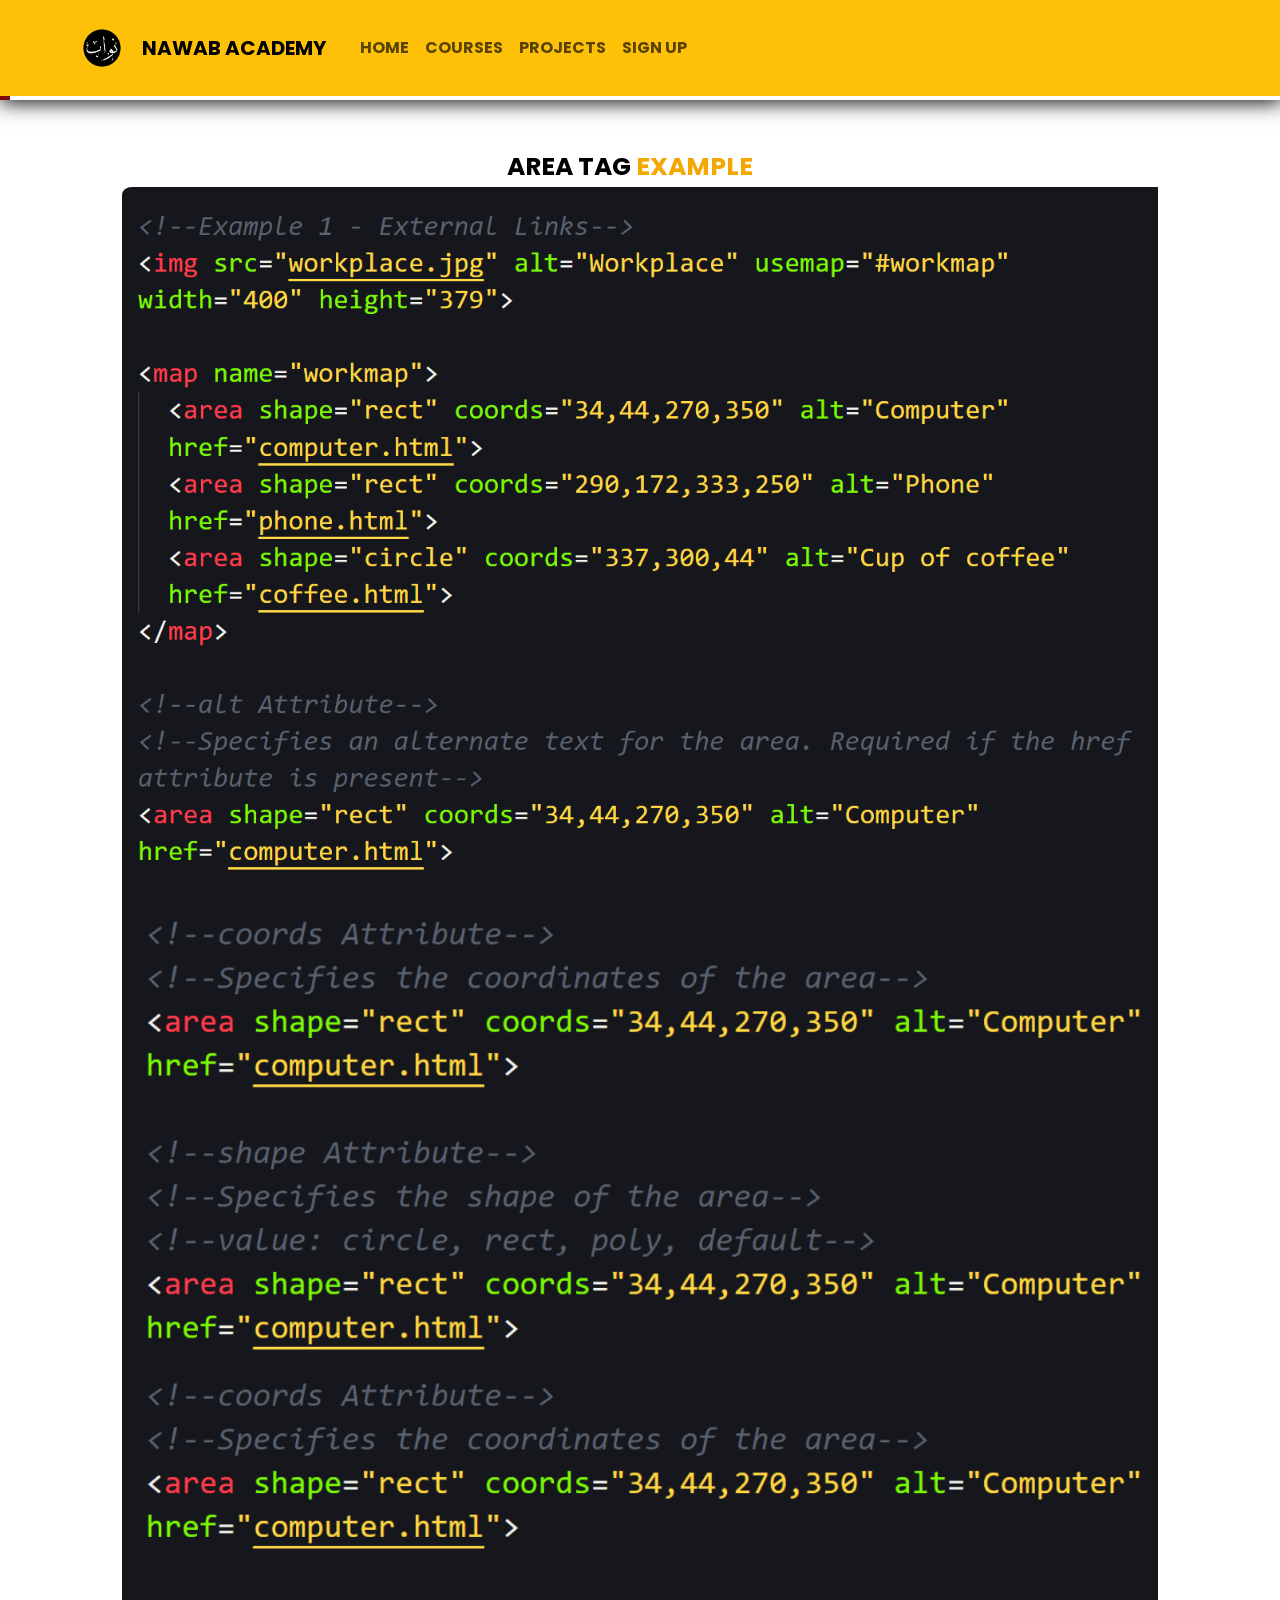
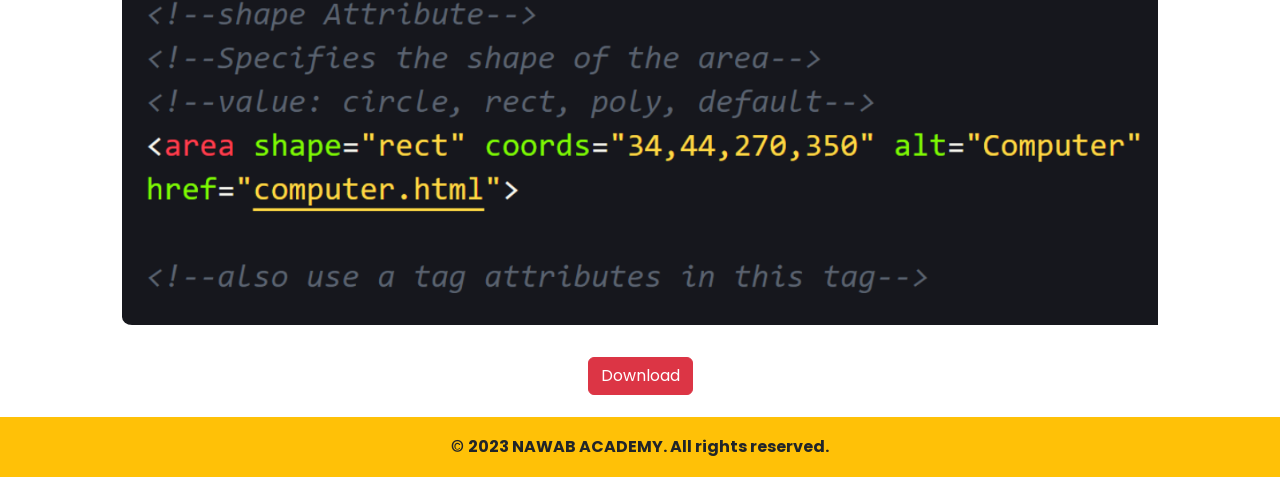
<file: html/area.html>
<!DOCTYPE html>
<html lang="en">

<head>
    <!--All Meta Tags Here-->
    <meta charset="UTF-8">
    <meta name="keyword" content="#">
    <meta name="discription" content="#">
    <meta name="author" content="MAHAR SHAHID IQBAL JHAWARI">
    <meta name="viewport" content="width=device-width, initial-scale=1.0">
    <title>AREA TAG HTML - NAWAB ACADEMY</title>
    <!--Bootstrap files Here-->
    <link href="https://cdn.jsdelivr.net/npm/bootstrap@5.3.2/dist/css/bootstrap.min.css" rel="stylesheet"
        integrity="sha384-T3c6CoIi6uLrA9TneNEoa7RxnatzjcDSCmG1MXxSR1GAsXEV/Dwwykc2MPK8M2HN" crossorigin="anonymous">
    <script src="https://cdn.jsdelivr.net/npm/bootstrap@5.3.2/dist/js/bootstrap.bundle.min.js"
        integrity="sha384-C6RzsynM9kWDrMNeT87bh95OGNyZPhcTNXj1NW7RuBCsyN/o0jlpcV8Qyq46cDfL"
        crossorigin="anonymous"></script>
    <link rel="stylesheet" href="https://netdna.bootstrapcdn.com/font-awesome/4.0.3/css/font-awesome.css">
    <link rel="stylesheet" href="../bootstrap/bootstrap.bundle.js">
    <link rel="stylesheet" href="../bootstrap/bootstrap.css">
    <!--Own files Here-->
    <link rel="stylesheet" href="../css/styles.css">
    <link rel="stylesheet" href="../css/responsive.css">
    <link rel="icon" href="../img/logo_bg_remove.png">
</head>

<body>
    <!--Header Section Start-->
    <header>
        <nav class="navbar navbar-expand-lg navbar-light bg-warning">
            <div class="container container-css">
                <a href="../index.html"><img src="../img/logo_bg_remove.png" alt="NAWAB LOGO"
                        title="NAWAB ACADEMY - Jhawarian, Sargodha, Punjab, Pakistan" width="50px"></a>
                <a class="navbar-brand" href="../index.html"
                    title="NAWAB ACADEMY - Jhawarian, Sargodha, Punjab, Pakistan"><b>NAWAB ACADEMY</b></a>
                <button class="navbar-toggler" type="button" data-bs-toggle="collapse" data-bs-target="#navbarNav"
                    aria-controls="navbarNav" aria-expanded="false" aria-label="Toggle navigation">
                    <span class="navbar-toggler-icon"></span>
                </button>
                <div class="collapse navbar-collapse" id="navbarNav">
                    <ul class="navbar-nav">
                        <li class="nav-item active">
                            <a class="nav-link" href="../index.html"><b>HOME</b></a>
                        </li>
                        <li class="nav-item">
                            <a class="nav-link" href="#"><b>COURSES</b></a>
                        </li>
                        <li class="nav-item">
                            <a class="nav-link" href="#"><b>PROJECTS</b></a>
                        </li>
                        <li class="nav-item">
                            <a class="nav-link" href="#"><b>SIGN UP</b></a>
                        </li>
                    </ul>
                </div>
            </div>
        </nav>
        <div id="progress"></div>
    </header>
    <!--Header Section End-->

    <!-- all course add heading start -->
    <div class="domain tag-heading">
        <div class="titlepage text_align_center">
            <h2>AREA TAG <span class="blue_light">EXAMPLE</span></h2>
        </div>
    </div>
    <!-- all course add heading start -->

    <!--Tag Section Start-->
    <div class="container">
        <div id="carouselExample" class="carousel slide inner-css">
            <div class="carousel-inner">
                <div class="carousel-item active">
                    <img src="img/area-tag.png" class="d-block w-100" alt="area tag html">
                </div>
            </div>
        </div>
    </div>
    <div class="container d-flex align-items-center justify-content-center download-btn">
        <a href="img/area-tag.png" download="area tag - NAWAB ACADEMY" class="btn btn-danger">Download</a>
    </div>
    <!--Tag Section End-->

    <!--Footer Section Start-->
    <footer class="bg-warning text-dark text-center py-3">
        <div class="container">
            &copy; <b>2023 NAWAB ACADEMY. All rights reserved.</b>
        </div>
    </footer>
    <!--Footer Section End-->

    <!--Java Script Files Here Start-->
    <script src="../js/script.js"></script>
</body>

</html>
</file>
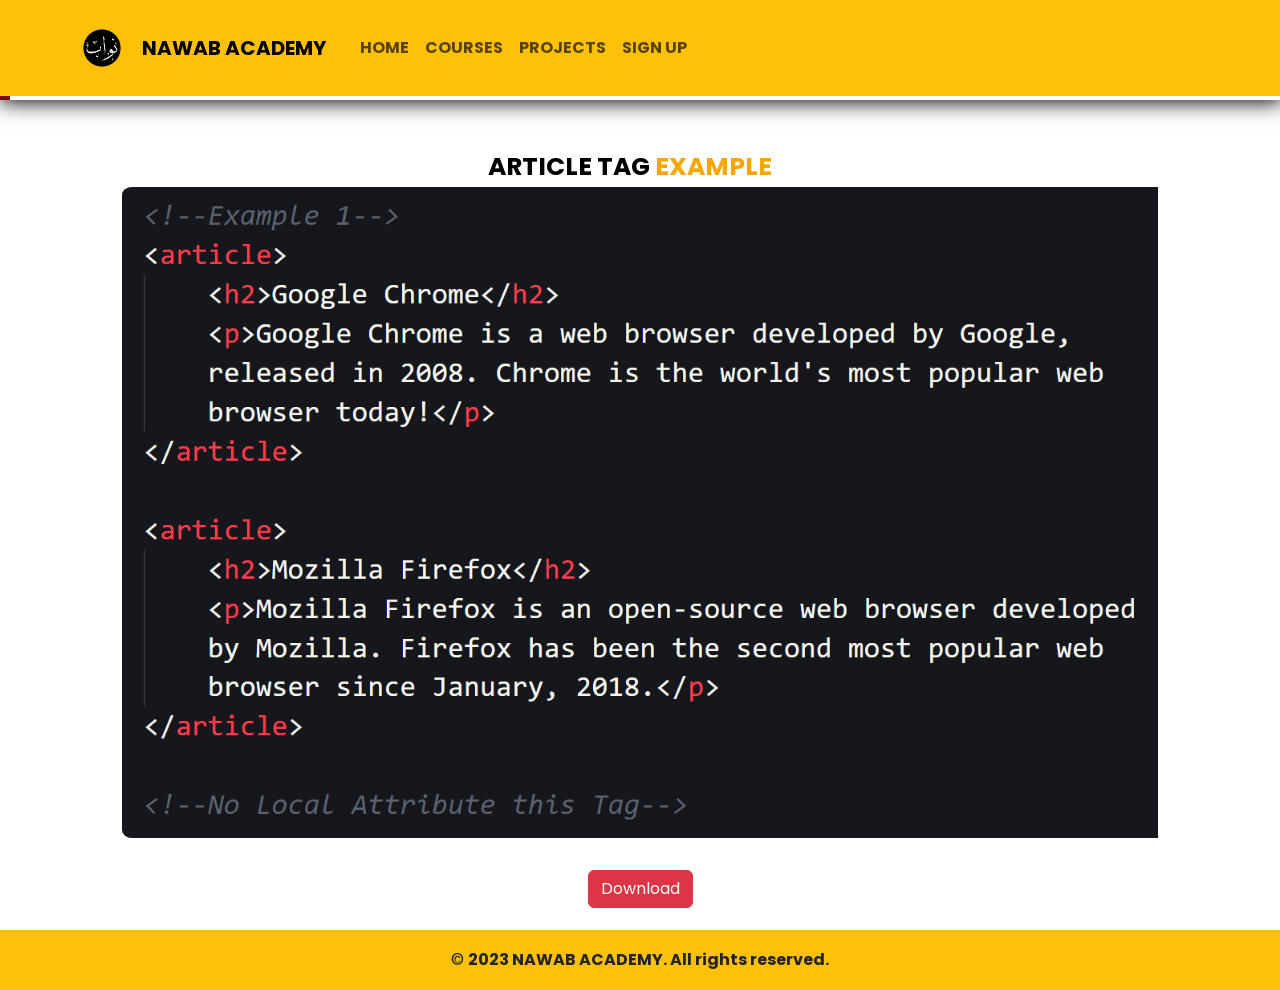
<file: html/article.html>
<!DOCTYPE html>
<html lang="en">

<head>
    <!--All Meta Tags Here-->
    <meta charset="UTF-8">
    <meta name="keyword" content="#">
    <meta name="discription" content="#">
    <meta name="author" content="MAHAR SHAHID IQBAL JHAWARI">
    <meta name="viewport" content="width=device-width, initial-scale=1.0">
    <title>ARTICAL TAG - NAWAB ACADEMY</title>
    <!--Bootstrap files Here-->
    <link href="https://cdn.jsdelivr.net/npm/bootstrap@5.3.2/dist/css/bootstrap.min.css" rel="stylesheet"
        integrity="sha384-T3c6CoIi6uLrA9TneNEoa7RxnatzjcDSCmG1MXxSR1GAsXEV/Dwwykc2MPK8M2HN" crossorigin="anonymous">
    <script src="https://cdn.jsdelivr.net/npm/bootstrap@5.3.2/dist/js/bootstrap.bundle.min.js"
        integrity="sha384-C6RzsynM9kWDrMNeT87bh95OGNyZPhcTNXj1NW7RuBCsyN/o0jlpcV8Qyq46cDfL"
        crossorigin="anonymous"></script>
    <link rel="stylesheet" href="https://netdna.bootstrapcdn.com/font-awesome/4.0.3/css/font-awesome.css">
    <link rel="stylesheet" href="../bootstrap/bootstrap.bundle.js">
    <link rel="stylesheet" href="../bootstrap/bootstrap.css">
    <!--Own files Here-->
    <link rel="stylesheet" href="../css/styles.css">
    <link rel="stylesheet" href="../css/responsive.css">
    <link rel="icon" href="../img/logo_bg_remove.png">
</head>

<body>
    <!--Header Section Start-->
    <header>
        <nav class="navbar navbar-expand-lg navbar-light bg-warning">
            <div class="container container-css">
                <a href="../index.html"><img src="../img/logo_bg_remove.png" alt="NAWAB LOGO"
                        title="NAWAB ACADEMY - Jhawarian, Sargodha, Punjab, Pakistan" width="50px"></a>
                <a class="navbar-brand" href="../index.html"
                    title="NAWAB ACADEMY - Jhawarian, Sargodha, Punjab, Pakistan"><b>NAWAB ACADEMY</b></a>
                <button class="navbar-toggler" type="button" data-bs-toggle="collapse" data-bs-target="#navbarNav"
                    aria-controls="navbarNav" aria-expanded="false" aria-label="Toggle navigation">
                    <span class="navbar-toggler-icon"></span>
                </button>
                <div class="collapse navbar-collapse" id="navbarNav">
                    <ul class="navbar-nav">
                        <li class="nav-item active">
                            <a class="nav-link" href="../index.html"><b>HOME</b></a>
                        </li>
                        <li class="nav-item">
                            <a class="nav-link" href="#"><b>COURSES</b></a>
                        </li>
                        <li class="nav-item">
                            <a class="nav-link" href="#"><b>PROJECTS</b></a>
                        </li>
                        <li class="nav-item">
                            <a class="nav-link" href="#"><b>SIGN UP</b></a>
                        </li>
                    </ul>
                </div>
            </div>
        </nav>
        <div id="progress"></div>
    </header>
    <!--Header Section End-->

    <!-- all course add heading start -->
    <div class="domain tag-heading">
        <div class="titlepage text_align_center">
            <h2>ARTICLE TAG <span class="blue_light">EXAMPLE</span></h2>
        </div>
    </div>
    <!-- all course add heading start -->

    <!--Tag Section Start-->
    <div class="container">
        <div id="carouselExample" class="carousel slide inner-css">
            <div class="carousel-inner">
                <div class="carousel-item active">
                    <img src="img/article-tag.png" class="d-block w-100" alt="article tag html">
                </div>
            </div>
        </div>
    </div>
    <div class="container d-flex align-items-center justify-content-center download-btn">
        <a href="img/article-tag.png" download="article tag - NAWAB ACADEMY" class="btn btn-danger">Download</a>
    </div>
    <!--Tag Section End-->

    <!--Footer Section Start-->
    <footer class="bg-warning text-dark text-center py-3">
        <div class="container">
            &copy; <b>2023 NAWAB ACADEMY. All rights reserved.</b>
        </div>
    </footer>
    <!--Footer Section End-->

    <!--Java Script Files Here Start-->
    <script src="../js/script.js"></script>
</body>

</html>
</file>
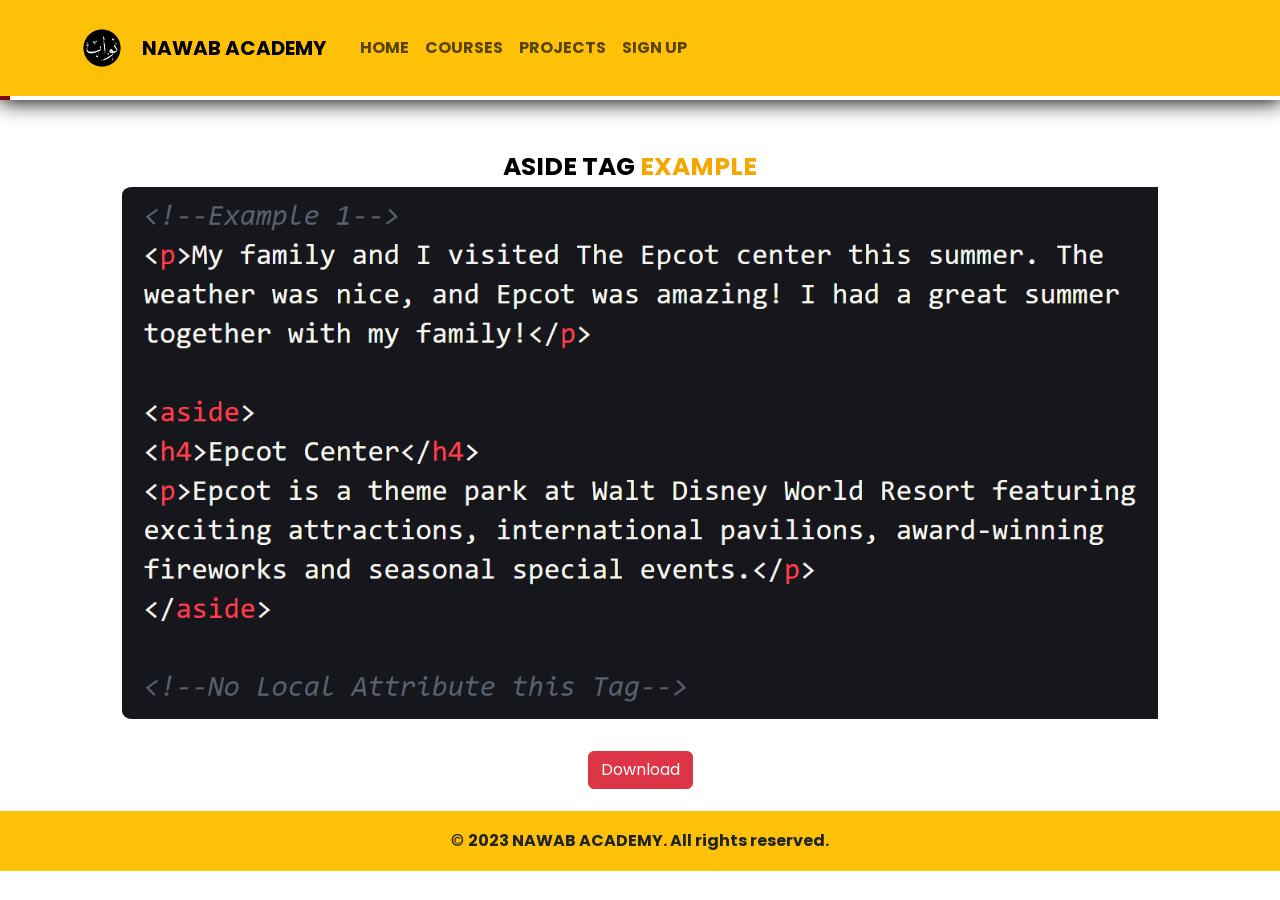
<file: html/aside.html>
<!DOCTYPE html>
<html lang="en">

<head>
    <!--All Meta Tags Here-->
    <meta charset="UTF-8">
    <meta name="keyword" content="#">
    <meta name="discription" content="#">
    <meta name="author" content="MAHAR SHAHID IQBAL JHAWARI">
    <meta name="viewport" content="width=device-width, initial-scale=1.0">
    <title>ASIDE TAG HTML - NAWAB ACADEMY</title>
    <!--Bootstrap files Here-->
    <link href="https://cdn.jsdelivr.net/npm/bootstrap@5.3.2/dist/css/bootstrap.min.css" rel="stylesheet"
        integrity="sha384-T3c6CoIi6uLrA9TneNEoa7RxnatzjcDSCmG1MXxSR1GAsXEV/Dwwykc2MPK8M2HN" crossorigin="anonymous">
    <script src="https://cdn.jsdelivr.net/npm/bootstrap@5.3.2/dist/js/bootstrap.bundle.min.js"
        integrity="sha384-C6RzsynM9kWDrMNeT87bh95OGNyZPhcTNXj1NW7RuBCsyN/o0jlpcV8Qyq46cDfL"
        crossorigin="anonymous"></script>
    <link rel="stylesheet" href="https://netdna.bootstrapcdn.com/font-awesome/4.0.3/css/font-awesome.css">
    <link rel="stylesheet" href="../bootstrap/bootstrap.bundle.js">
    <link rel="stylesheet" href="../bootstrap/bootstrap.css">
    <!--Own files Here-->
    <link rel="stylesheet" href="../css/styles.css">
    <link rel="stylesheet" href="../css/responsive.css">
    <link rel="icon" href="../img/logo_bg_remove.png">
</head>

<body>
    <!--Header Section Start-->
    <header>
        <nav class="navbar navbar-expand-lg navbar-light bg-warning">
            <div class="container container-css">
                <a href="../index.html"><img src="../img/logo_bg_remove.png" alt="NAWAB LOGO"
                        title="NAWAB ACADEMY - Jhawarian, Sargodha, Punjab, Pakistan" width="50px"></a>
                <a class="navbar-brand" href="../index.html"
                    title="NAWAB ACADEMY - Jhawarian, Sargodha, Punjab, Pakistan"><b>NAWAB ACADEMY</b></a>
                <button class="navbar-toggler" type="button" data-bs-toggle="collapse" data-bs-target="#navbarNav"
                    aria-controls="navbarNav" aria-expanded="false" aria-label="Toggle navigation">
                    <span class="navbar-toggler-icon"></span>
                </button>
                <div class="collapse navbar-collapse" id="navbarNav">
                    <ul class="navbar-nav">
                        <li class="nav-item active">
                            <a class="nav-link" href="../index.html"><b>HOME</b></a>
                        </li>
                        <li class="nav-item">
                            <a class="nav-link" href="#"><b>COURSES</b></a>
                        </li>
                        <li class="nav-item">
                            <a class="nav-link" href="#"><b>PROJECTS</b></a>
                        </li>
                        <li class="nav-item">
                            <a class="nav-link" href="#"><b>SIGN UP</b></a>
                        </li>
                    </ul>
                </div>
            </div>
        </nav>
        <div id="progress"></div>
    </header>
    <!--Header Section End-->

    <!-- all course add heading start -->
    <div class="domain tag-heading">
        <div class="titlepage text_align_center">
            <h2>ASIDE TAG <span class="blue_light">EXAMPLE</span></h2>
        </div>
    </div>
    <!-- all course add heading start -->

    <!--Tag Section Start-->
    <div class="container">
        <div id="carouselExample" class="carousel slide inner-css">
            <div class="carousel-inner">
                <div class="carousel-item active">
                    <img src="img/aside-tag.png" class="d-block w-100" alt="aside tag html">
                </div>
            </div>
        </div>
    </div>
    <div class="container d-flex align-items-center justify-content-center download-btn">
        <a href="img/aside-tag.png" download="aside tag - NAWAB ACADEMY" class="btn btn-danger">Download</a>
    </div>
    <!--Tag Section End-->

    <!--Footer Section Start-->
    <footer class="bg-warning text-dark text-center py-3">
        <div class="container">
            &copy; <b>2023 NAWAB ACADEMY. All rights reserved.</b>
        </div>
    </footer>
    <!--Footer Section End-->

    <!--Java Script Files Here Start-->
    <script src="../js/script.js"></script>
</body>

</html>
</file>
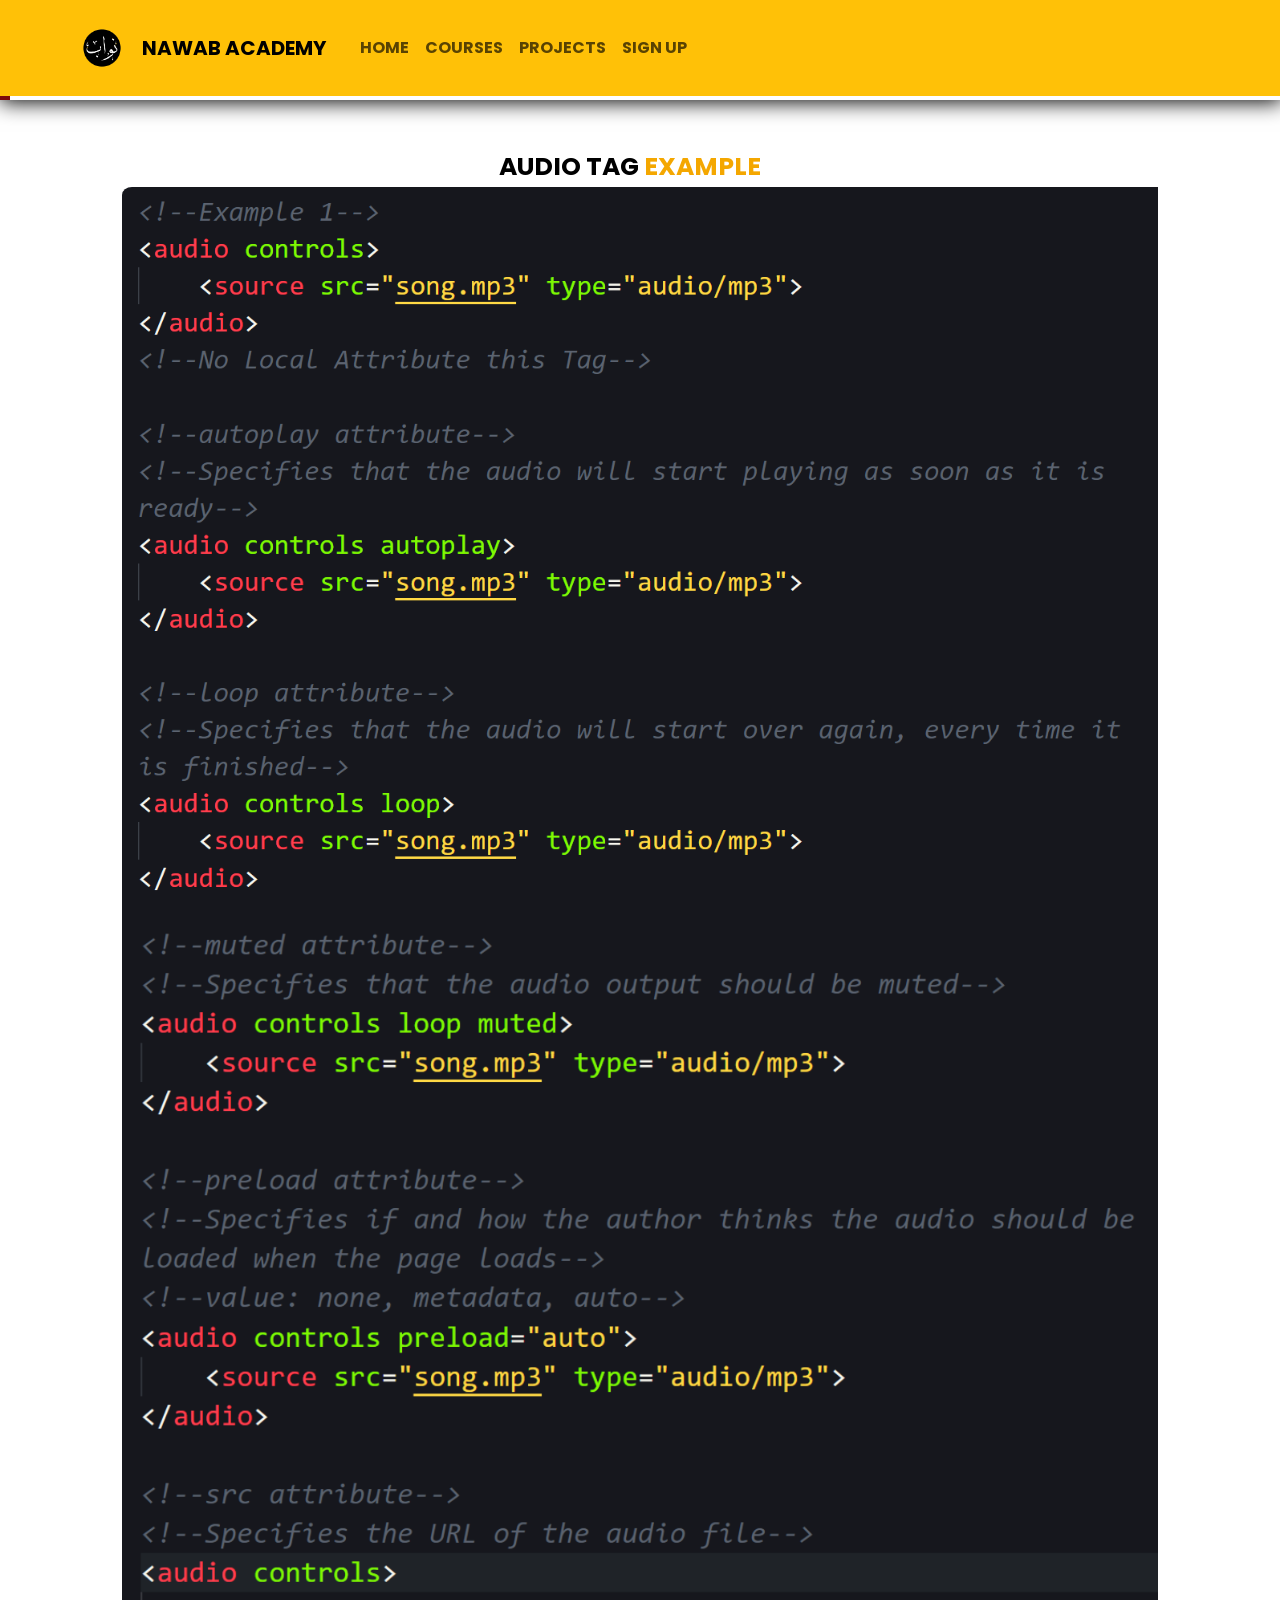
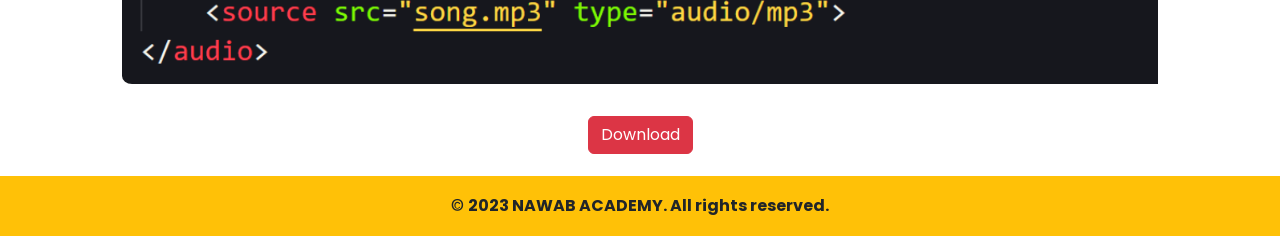
<file: html/audio.html>
<!DOCTYPE html>
<html lang="en">

<head>
    <!--All Meta Tags Here-->
    <meta charset="UTF-8">
    <meta name="keyword" content="#">
    <meta name="discription" content="#">
    <meta name="author" content="MAHAR SHAHID IQBAL JHAWARI">
    <meta name="viewport" content="width=device-width, initial-scale=1.0">
    <title>AUDIO TAG HTML - NAWAB ACADEMY</title>
    <!--Bootstrap files Here-->
    <link href="https://cdn.jsdelivr.net/npm/bootstrap@5.3.2/dist/css/bootstrap.min.css" rel="stylesheet"
        integrity="sha384-T3c6CoIi6uLrA9TneNEoa7RxnatzjcDSCmG1MXxSR1GAsXEV/Dwwykc2MPK8M2HN" crossorigin="anonymous">
    <script src="https://cdn.jsdelivr.net/npm/bootstrap@5.3.2/dist/js/bootstrap.bundle.min.js"
        integrity="sha384-C6RzsynM9kWDrMNeT87bh95OGNyZPhcTNXj1NW7RuBCsyN/o0jlpcV8Qyq46cDfL"
        crossorigin="anonymous"></script>
    <link rel="stylesheet" href="https://netdna.bootstrapcdn.com/font-awesome/4.0.3/css/font-awesome.css">
    <link rel="stylesheet" href="../bootstrap/bootstrap.bundle.js">
    <link rel="stylesheet" href="../bootstrap/bootstrap.css">
    <!--Own files Here-->
    <link rel="stylesheet" href="../css/styles.css">
    <link rel="stylesheet" href="../css/responsive.css">
    <link rel="icon" href="../img/logo_bg_remove.png">
</head>

<body>
    <!--Header Section Start-->
    <header>
        <nav class="navbar navbar-expand-lg navbar-light bg-warning">
            <div class="container container-css">
                <a href="../index.html"><img src="../img/logo_bg_remove.png" alt="NAWAB LOGO"
                        title="NAWAB ACADEMY - Jhawarian, Sargodha, Punjab, Pakistan" width="50px"></a>
                <a class="navbar-brand" href="../index.html"
                    title="NAWAB ACADEMY - Jhawarian, Sargodha, Punjab, Pakistan"><b>NAWAB ACADEMY</b></a>
                <button class="navbar-toggler" type="button" data-bs-toggle="collapse" data-bs-target="#navbarNav"
                    aria-controls="navbarNav" aria-expanded="false" aria-label="Toggle navigation">
                    <span class="navbar-toggler-icon"></span>
                </button>
                <div class="collapse navbar-collapse" id="navbarNav">
                    <ul class="navbar-nav">
                        <li class="nav-item active">
                            <a class="nav-link" href="../index.html"><b>HOME</b></a>
                        </li>
                        <li class="nav-item">
                            <a class="nav-link" href="#"><b>COURSES</b></a>
                        </li>
                        <li class="nav-item">
                            <a class="nav-link" href="#"><b>PROJECTS</b></a>
                        </li>
                        <li class="nav-item">
                            <a class="nav-link" href="#"><b>SIGN UP</b></a>
                        </li>
                    </ul>
                </div>
            </div>
        </nav>
        <div id="progress"></div>
    </header>
    <!--Header Section End-->

    <!-- all course add heading start -->
    <div class="domain tag-heading">
        <div class="titlepage text_align_center">
            <h2>AUDIO TAG <span class="blue_light">EXAMPLE</span></h2>
        </div>
    </div>
    <!-- all course add heading start -->

    <!--Tag Section Start-->
    <div class="container">
        <div id="carouselExample" class="carousel slide inner-css">
            <div class="carousel-inner">
                <div class="carousel-item active">
                    <img src="img/audio-tag.png" class="d-block w-100" alt="audio tag html">
                </div>
            </div>
        </div>
    </div>
    <div class="container d-flex align-items-center justify-content-center download-btn">
        <a href="img/audio-tag.png" download="audio tag - NAWAB ACADEMY" class="btn btn-danger">Download</a>
    </div>
    <!--Tag Section End-->

    <!--Footer Section Start-->
    <footer class="bg-warning text-dark text-center py-3">
        <div class="container">
            &copy; <b>2023 NAWAB ACADEMY. All rights reserved.</b>
        </div>
    </footer>
    <!--Footer Section End-->

    <!--Java Script Files Here Start-->
    <script src="../js/script.js"></script>
</body>

</html>
</file>
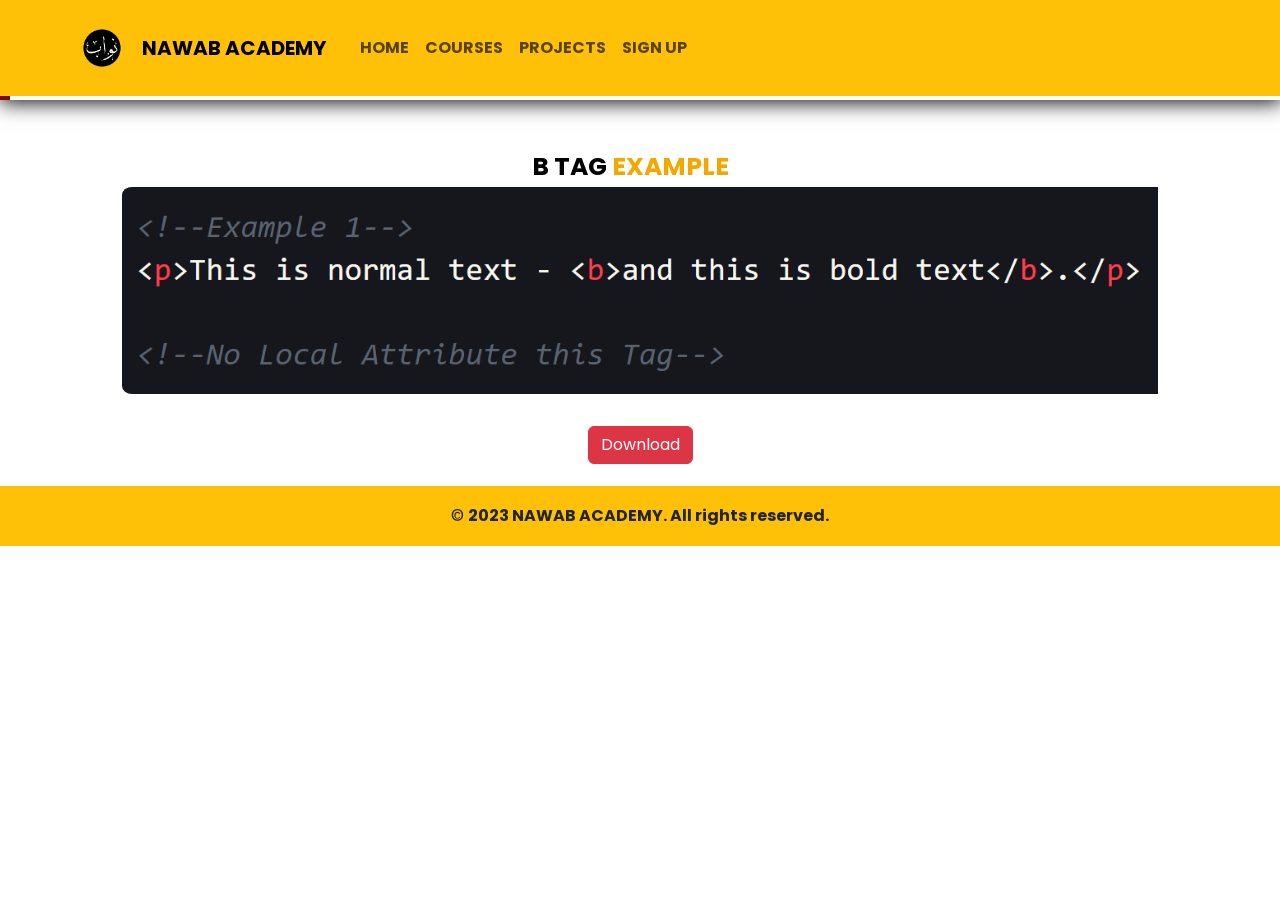
<file: html/b.html>
<!DOCTYPE html>
<html lang="en">

<head>
    <!--All Meta Tags Here-->
    <meta charset="UTF-8">
    <meta name="keyword" content="#">
    <meta name="discription" content="#">
    <meta name="author" content="MAHAR SHAHID IQBAL JHAWARI">
    <meta name="viewport" content="width=device-width, initial-scale=1.0">
    <title>B TAG HTML - NAWAB ACADEMY</title>
    <!--Bootstrap files Here-->
    <link href="https://cdn.jsdelivr.net/npm/bootstrap@5.3.2/dist/css/bootstrap.min.css" rel="stylesheet"
        integrity="sha384-T3c6CoIi6uLrA9TneNEoa7RxnatzjcDSCmG1MXxSR1GAsXEV/Dwwykc2MPK8M2HN" crossorigin="anonymous">
    <script src="https://cdn.jsdelivr.net/npm/bootstrap@5.3.2/dist/js/bootstrap.bundle.min.js"
        integrity="sha384-C6RzsynM9kWDrMNeT87bh95OGNyZPhcTNXj1NW7RuBCsyN/o0jlpcV8Qyq46cDfL"
        crossorigin="anonymous"></script>
    <link rel="stylesheet" href="https://netdna.bootstrapcdn.com/font-awesome/4.0.3/css/font-awesome.css">
    <link rel="stylesheet" href="../bootstrap/bootstrap.bundle.js">
    <link rel="stylesheet" href="../bootstrap/bootstrap.css">
    <!--Own files Here-->
    <link rel="stylesheet" href="../css/styles.css">
    <link rel="stylesheet" href="../css/responsive.css">
    <link rel="icon" href="../img/logo_bg_remove.png">
</head>

<body>
    <!--Header Section Start-->
    <header>
        <nav class="navbar navbar-expand-lg navbar-light bg-warning">
            <div class="container container-css">
                <a href="../index.html"><img src="../img/logo_bg_remove.png" alt="NAWAB LOGO"
                        title="NAWAB ACADEMY - Jhawarian, Sargodha, Punjab, Pakistan" width="50px"></a>
                <a class="navbar-brand" href="../index.html"
                    title="NAWAB ACADEMY - Jhawarian, Sargodha, Punjab, Pakistan"><b>NAWAB ACADEMY</b></a>
                <button class="navbar-toggler" type="button" data-bs-toggle="collapse" data-bs-target="#navbarNav"
                    aria-controls="navbarNav" aria-expanded="false" aria-label="Toggle navigation">
                    <span class="navbar-toggler-icon"></span>
                </button>
                <div class="collapse navbar-collapse" id="navbarNav">
                    <ul class="navbar-nav">
                        <li class="nav-item active">
                            <a class="nav-link" href="../index.html"><b>HOME</b></a>
                        </li>
                        <li class="nav-item">
                            <a class="nav-link" href="#"><b>COURSES</b></a>
                        </li>
                        <li class="nav-item">
                            <a class="nav-link" href="#"><b>PROJECTS</b></a>
                        </li>
                        <li class="nav-item">
                            <a class="nav-link" href="#"><b>SIGN UP</b></a>
                        </li>
                    </ul>
                </div>
            </div>
        </nav>
        <div id="progress"></div>
    </header>
    <!--Header Section End-->

    <!-- all course add heading start -->
    <div class="domain tag-heading">
        <div class="titlepage text_align_center">
            <h2>B TAG <span class="blue_light">EXAMPLE</span></h2>
        </div>
    </div>
    <!-- all course add heading start -->

    <!--Tag Section Start-->
    <div class="container">
        <div id="carouselExample" class="carousel slide inner-css">
            <div class="carousel-inner">
                <div class="carousel-item active">
                    <img src="img/b-tag.png" class="d-block w-100" alt="b tag html">
                </div>
            </div>
        </div>
    </div>
    <div class="container d-flex align-items-center justify-content-center download-btn">
        <a href="img/b-tag.png" download="b tag - NAWAB ACADEMY" class="btn btn-danger">Download</a>
    </div>
    <!--Tag Section End-->

    <!--Footer Section Start-->
    <footer class="bg-warning text-dark text-center py-3">
        <div class="container">
            &copy; <b>2023 NAWAB ACADEMY. All rights reserved.</b>
        </div>
    </footer>
    <!--Footer Section End-->

    <!--Java Script Files Here Start-->
    <script src="../js/script.js"></script>
</body>

</html>
</file>
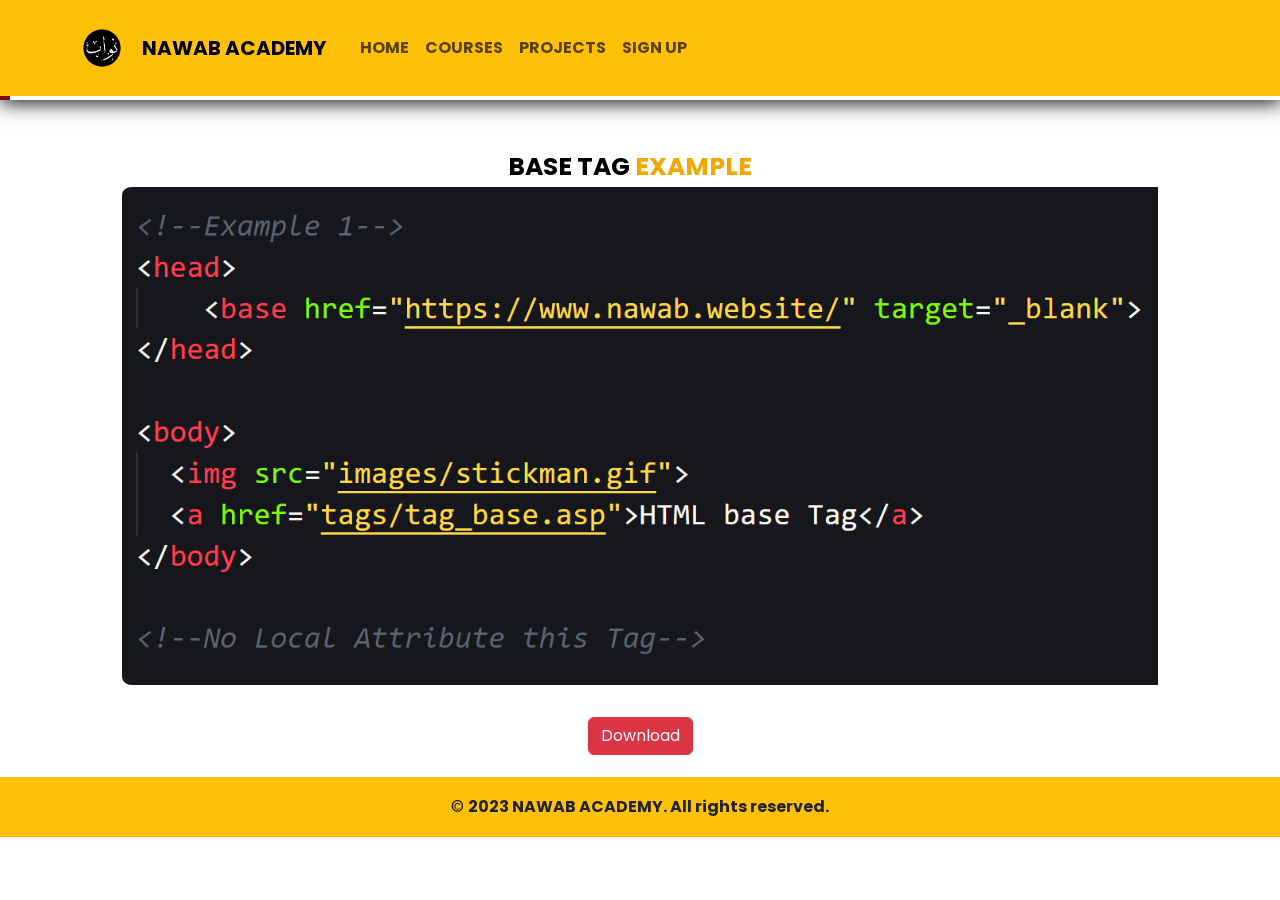
<file: html/base.html>
<!DOCTYPE html>
<html lang="en">

<head>
    <!--All Meta Tags Here-->
    <meta charset="UTF-8">
    <meta name="keyword" content="#">
    <meta name="discription" content="#">
    <meta name="author" content="MAHAR SHAHID IQBAL JHAWARI">
    <meta name="viewport" content="width=device-width, initial-scale=1.0">
    <title>BASE TAG HTML - NAWAB ACADEMY</title>
    <!--Bootstrap files Here-->
    <link href="https://cdn.jsdelivr.net/npm/bootstrap@5.3.2/dist/css/bootstrap.min.css" rel="stylesheet"
        integrity="sha384-T3c6CoIi6uLrA9TneNEoa7RxnatzjcDSCmG1MXxSR1GAsXEV/Dwwykc2MPK8M2HN" crossorigin="anonymous">
    <script src="https://cdn.jsdelivr.net/npm/bootstrap@5.3.2/dist/js/bootstrap.bundle.min.js"
        integrity="sha384-C6RzsynM9kWDrMNeT87bh95OGNyZPhcTNXj1NW7RuBCsyN/o0jlpcV8Qyq46cDfL"
        crossorigin="anonymous"></script>
    <link rel="stylesheet" href="https://netdna.bootstrapcdn.com/font-awesome/4.0.3/css/font-awesome.css">
    <link rel="stylesheet" href="../bootstrap/bootstrap.bundle.js">
    <link rel="stylesheet" href="../bootstrap/bootstrap.css">
    <!--Own files Here-->
    <link rel="stylesheet" href="../css/styles.css">
    <link rel="stylesheet" href="../css/responsive.css">
    <link rel="icon" href="../img/logo_bg_remove.png">
</head>

<body>
    <!--Header Section Start-->
    <header>
        <nav class="navbar navbar-expand-lg navbar-light bg-warning">
            <div class="container container-css">
                <a href="../index.html"><img src="../img/logo_bg_remove.png" alt="NAWAB LOGO"
                        title="NAWAB ACADEMY - Jhawarian, Sargodha, Punjab, Pakistan" width="50px"></a>
                <a class="navbar-brand" href="../index.html"
                    title="NAWAB ACADEMY - Jhawarian, Sargodha, Punjab, Pakistan"><b>NAWAB ACADEMY</b></a>
                <button class="navbar-toggler" type="button" data-bs-toggle="collapse" data-bs-target="#navbarNav"
                    aria-controls="navbarNav" aria-expanded="false" aria-label="Toggle navigation">
                    <span class="navbar-toggler-icon"></span>
                </button>
                <div class="collapse navbar-collapse" id="navbarNav">
                    <ul class="navbar-nav">
                        <li class="nav-item active">
                            <a class="nav-link" href="../index.html"><b>HOME</b></a>
                        </li>
                        <li class="nav-item">
                            <a class="nav-link" href="#"><b>COURSES</b></a>
                        </li>
                        <li class="nav-item">
                            <a class="nav-link" href="#"><b>PROJECTS</b></a>
                        </li>
                        <li class="nav-item">
                            <a class="nav-link" href="#"><b>SIGN UP</b></a>
                        </li>
                    </ul>
                </div>
            </div>
        </nav>
        <div id="progress"></div>
    </header>
    <!--Header Section End-->

    <!-- all course add heading start -->
    <div class="domain tag-heading">
        <div class="titlepage text_align_center">
            <h2>BASE TAG <span class="blue_light">EXAMPLE</span></h2>
        </div>
    </div>
    <!-- all course add heading start -->

    <!--Tag Section Start-->
    <div class="container">
        <div id="carouselExample" class="carousel slide inner-css">
            <div class="carousel-inner">
                <div class="carousel-item active">
                    <img src="img/base-tag.png" class="d-block w-100" alt="base tag html">
                </div>
            </div>
        </div>
    </div>
    <div class="container d-flex align-items-center justify-content-center download-btn">
        <a href="img/base" download="base tag - NAWAB ACADEMY" class="btn btn-danger">Download</a>
    </div>
    <!--Tag Section End-->

    <!--Footer Section Start-->
    <footer class="bg-warning text-dark text-center py-3">
        <div class="container">
            &copy; <b>2023 NAWAB ACADEMY. All rights reserved.</b>
        </div>
    </footer>
    <!--Footer Section End-->

    <!--Java Script Files Here Start-->
    <script src="../js/script.js"></script>
</body>

</html>
</file>
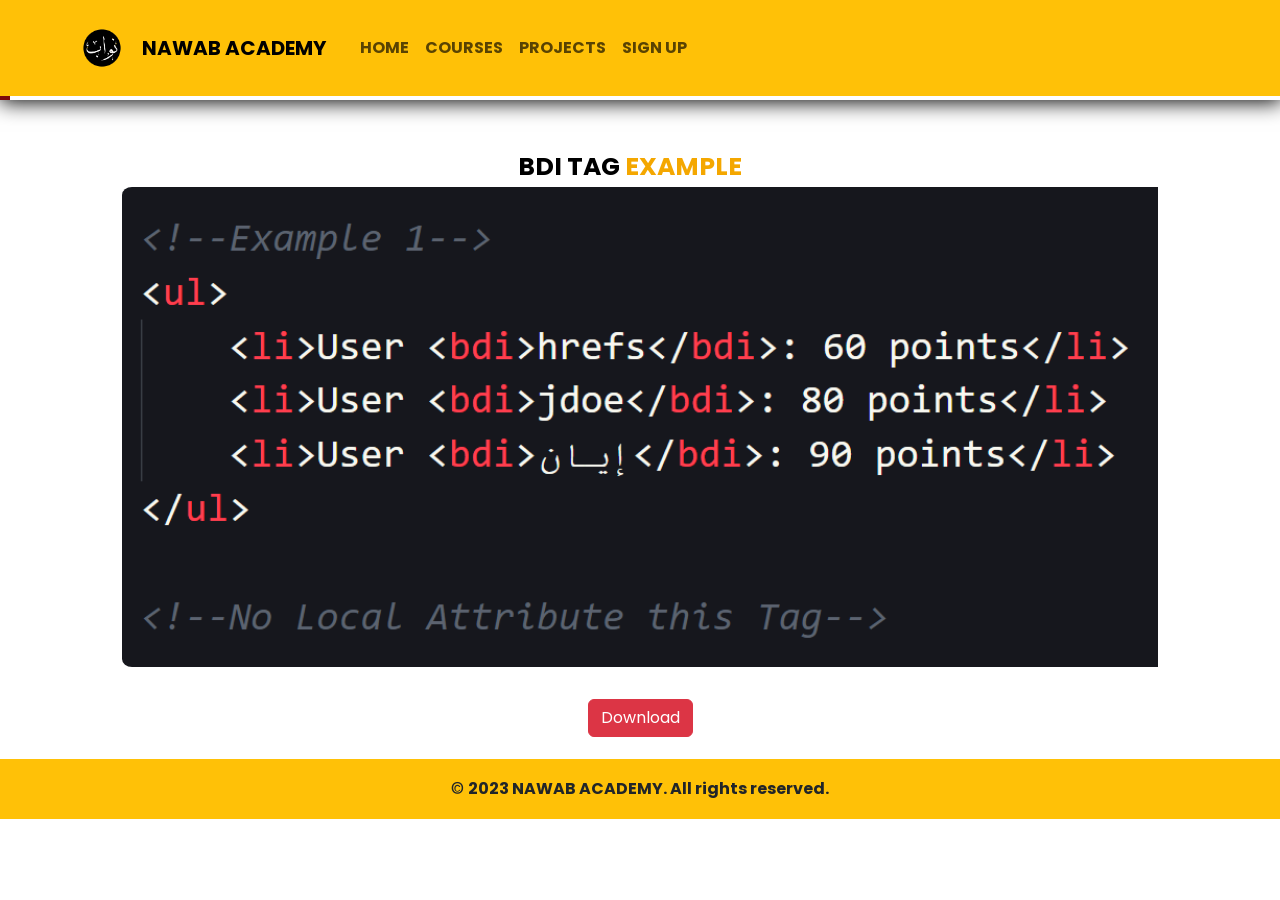
<file: html/bdi.html>
<!DOCTYPE html>
<html lang="en">

<head>
    <!--All Meta Tags Here-->
    <meta charset="UTF-8">
    <meta name="keyword" content="#">
    <meta name="discription" content="#">
    <meta name="author" content="MAHAR SHAHID IQBAL JHAWARI">
    <meta name="viewport" content="width=device-width, initial-scale=1.0">
    <title>BDI TAG HTML - NAWAB ACADEMY</title>
    <!--Bootstrap files Here-->
    <link href="https://cdn.jsdelivr.net/npm/bootstrap@5.3.2/dist/css/bootstrap.min.css" rel="stylesheet"
        integrity="sha384-T3c6CoIi6uLrA9TneNEoa7RxnatzjcDSCmG1MXxSR1GAsXEV/Dwwykc2MPK8M2HN" crossorigin="anonymous">
    <script src="https://cdn.jsdelivr.net/npm/bootstrap@5.3.2/dist/js/bootstrap.bundle.min.js"
        integrity="sha384-C6RzsynM9kWDrMNeT87bh95OGNyZPhcTNXj1NW7RuBCsyN/o0jlpcV8Qyq46cDfL"
        crossorigin="anonymous"></script>
    <link rel="stylesheet" href="https://netdna.bootstrapcdn.com/font-awesome/4.0.3/css/font-awesome.css">
    <link rel="stylesheet" href="../bootstrap/bootstrap.bundle.js">
    <link rel="stylesheet" href="../bootstrap/bootstrap.css">
    <!--Own files Here-->
    <link rel="stylesheet" href="../css/styles.css">
    <link rel="stylesheet" href="../css/responsive.css">
    <link rel="icon" href="../img/logo_bg_remove.png">
</head>

<body>
    <!--Header Section Start-->
    <header>
        <nav class="navbar navbar-expand-lg navbar-light bg-warning">
            <div class="container container-css">
                <a href="../index.html"><img src="../img/logo_bg_remove.png" alt="NAWAB LOGO"
                        title="NAWAB ACADEMY - Jhawarian, Sargodha, Punjab, Pakistan" width="50px"></a>
                <a class="navbar-brand" href="../index.html"
                    title="NAWAB ACADEMY - Jhawarian, Sargodha, Punjab, Pakistan"><b>NAWAB ACADEMY</b></a>
                <button class="navbar-toggler" type="button" data-bs-toggle="collapse" data-bs-target="#navbarNav"
                    aria-controls="navbarNav" aria-expanded="false" aria-label="Toggle navigation">
                    <span class="navbar-toggler-icon"></span>
                </button>
                <div class="collapse navbar-collapse" id="navbarNav">
                    <ul class="navbar-nav">
                        <li class="nav-item active">
                            <a class="nav-link" href="../index.html"><b>HOME</b></a>
                        </li>
                        <li class="nav-item">
                            <a class="nav-link" href="#"><b>COURSES</b></a>
                        </li>
                        <li class="nav-item">
                            <a class="nav-link" href="#"><b>PROJECTS</b></a>
                        </li>
                        <li class="nav-item">
                            <a class="nav-link" href="#"><b>SIGN UP</b></a>
                        </li>
                    </ul>
                </div>
            </div>
        </nav>
        <div id="progress"></div>
    </header>
    <!--Header Section End-->

    <!-- all course add heading start -->
    <div class="domain tag-heading">
        <div class="titlepage text_align_center">
            <h2>BDI TAG <span class="blue_light">EXAMPLE</span></h2>
        </div>
    </div>
    <!-- all course add heading start -->

    <!--Tag Section Start-->
    <div class="container">
        <div id="carouselExample" class="carousel slide inner-css">
            <div class="carousel-inner">
                <div class="carousel-item active">
                    <img src="img/bdi-tag.png" class="d-block w-100" alt="bdi tag html">
                </div>
            </div>
        </div>
    </div>
    <div class="container d-flex align-items-center justify-content-center download-btn">
        <a href="img/bdi-tag.png" download="bdi tag - NAWAB ACADEMY" class="btn btn-danger">Download</a>
    </div>
    <!--Tag Section End-->

    <!--Footer Section Start-->
    <footer class="bg-warning text-dark text-center py-3">
        <div class="container">
            &copy; <b>2023 NAWAB ACADEMY. All rights reserved.</b>
        </div>
    </footer>
    <!--Footer Section End-->

    <!--Java Script Files Here Start-->
    <script src="../js/script.js"></script>
</body>

</html>
</file>
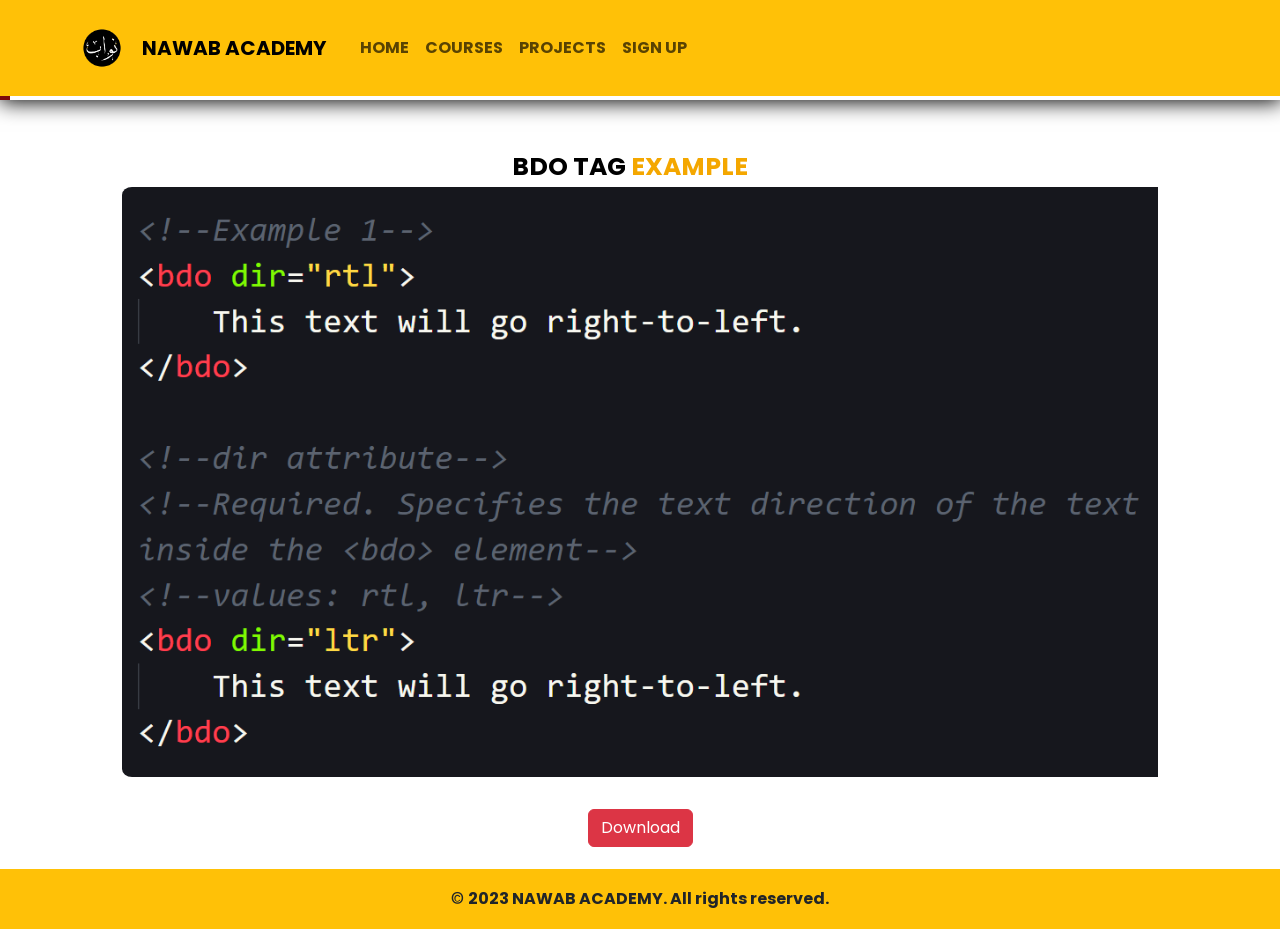
<file: html/bdo.html>
<!DOCTYPE html>
<html lang="en">

<head>
    <!--All Meta Tags Here-->
    <meta charset="UTF-8">
    <meta name="keyword" content="#">
    <meta name="discription" content="#">
    <meta name="author" content="MAHAR SHAHID IQBAL JHAWARI">
    <meta name="viewport" content="width=device-width, initial-scale=1.0">
    <title>BDO TAG HTML - NAWAB ACADEMY</title>
    <!--Bootstrap files Here-->
    <link href="https://cdn.jsdelivr.net/npm/bootstrap@5.3.2/dist/css/bootstrap.min.css" rel="stylesheet"
        integrity="sha384-T3c6CoIi6uLrA9TneNEoa7RxnatzjcDSCmG1MXxSR1GAsXEV/Dwwykc2MPK8M2HN" crossorigin="anonymous">
    <script src="https://cdn.jsdelivr.net/npm/bootstrap@5.3.2/dist/js/bootstrap.bundle.min.js"
        integrity="sha384-C6RzsynM9kWDrMNeT87bh95OGNyZPhcTNXj1NW7RuBCsyN/o0jlpcV8Qyq46cDfL"
        crossorigin="anonymous"></script>
    <link rel="stylesheet" href="https://netdna.bootstrapcdn.com/font-awesome/4.0.3/css/font-awesome.css">
    <link rel="stylesheet" href="../bootstrap/bootstrap.bundle.js">
    <link rel="stylesheet" href="../bootstrap/bootstrap.css">
    <!--Own files Here-->
    <link rel="stylesheet" href="../css/styles.css">
    <link rel="stylesheet" href="../css/responsive.css">
    <link rel="icon" href="../img/logo_bg_remove.png">
</head>

<body>
    <!--Header Section Start-->
    <header>
        <nav class="navbar navbar-expand-lg navbar-light bg-warning">
            <div class="container container-css">
                <a href="../index.html"><img src="../img/logo_bg_remove.png" alt="NAWAB LOGO"
                        title="NAWAB ACADEMY - Jhawarian, Sargodha, Punjab, Pakistan" width="50px"></a>
                <a class="navbar-brand" href="../index.html"
                    title="NAWAB ACADEMY - Jhawarian, Sargodha, Punjab, Pakistan"><b>NAWAB ACADEMY</b></a>
                <button class="navbar-toggler" type="button" data-bs-toggle="collapse" data-bs-target="#navbarNav"
                    aria-controls="navbarNav" aria-expanded="false" aria-label="Toggle navigation">
                    <span class="navbar-toggler-icon"></span>
                </button>
                <div class="collapse navbar-collapse" id="navbarNav">
                    <ul class="navbar-nav">
                        <li class="nav-item active">
                            <a class="nav-link" href="../index.html"><b>HOME</b></a>
                        </li>
                        <li class="nav-item">
                            <a class="nav-link" href="#"><b>COURSES</b></a>
                        </li>
                        <li class="nav-item">
                            <a class="nav-link" href="#"><b>PROJECTS</b></a>
                        </li>
                        <li class="nav-item">
                            <a class="nav-link" href="#"><b>SIGN UP</b></a>
                        </li>
                    </ul>
                </div>
            </div>
        </nav>
        <div id="progress"></div>
    </header>
    <!--Header Section End-->

    <!-- all course add heading start -->
    <div class="domain tag-heading">
        <div class="titlepage text_align_center">
            <h2>BDO TAG <span class="blue_light">EXAMPLE</span></h2>
        </div>
    </div>
    <!-- all course add heading start -->

    <!--Tag Section Start-->
    <div class="container">
        <div id="carouselExample" class="carousel slide inner-css">
            <div class="carousel-inner">
                <div class="carousel-item active">
                    <img src="img/bdo-tag.png" class="d-block w-100" alt="bdo tag html">
                </div>
            </div>
        </div>
    </div>
    <div class="container d-flex align-items-center justify-content-center download-btn">
        <a href="img/bdo-tag.png" download="bdo tag - NAWAB ACADEMY" class="btn btn-danger">Download</a>
    </div>
    <!--Tag Section End-->

    <!--Footer Section Start-->
    <footer class="bg-warning text-dark text-center py-3">
        <div class="container">
            &copy; <b>2023 NAWAB ACADEMY. All rights reserved.</b>
        </div>
    </footer>
    <!--Footer Section End-->

    <!--Java Script Files Here Start-->
    <script src="../js/script.js"></script>
</body>

</html>
</file>
<file: css/styles.css>
@import "https://fonts.googleapis.com/css2?family=Poppins&display=swap";

body {
    font-family: 'Poppins', sans-serif
}

html {
    scroll-behavior: smooth
}

.container-css {
    border-radius: 8px;
    height: 80px
}

header {
    position: sticky;
    top: 0;
    z-index: 2;
    box-shadow: 1px 1px 20px 1px #000
}

.custom-div {
    background-color: #009432;
    width: 100%;
    min-height: 40vh;
    display: flex;
    justify-content: center;
    align-items: flex-end
}

.btn-css {
    padding-right: 40px;
    padding-left: 40px
}


/* Courses Box Section Start */
.product-box {
    position: relative;
    text-align: center;
}

.image-wrapper {
    position: relative;
    width: 100%;
    max-width: 400px;
    height: auto;
    margin: 0 auto;
}

.product-img {
    display: block;
    width: 100%;
    height: auto;
}

.text-overlay {
    position: absolute;
    top: 50%;
    left: 50%;
    transform: translate(-50%, -50%);
    background-color: rgba(255, 255, 255, 0.672);
    padding: 20px;
    border-radius: 10px;
}

.text-overlay h2,
.text-overlay p {
    margin: 0;
}

.text-overlay h2 a {
    text-decoration: none;
    text-transform: uppercase;
    font-weight: bold;
    color: #191919;
}

/* Courses Box Section End */


.heading_container a {
    display: inline-block;
    padding: 10px 45px;
    background-color: #f24106;
    color: #fff;
    border-radius: 0;
    -webkit-transition: all .3s;
    transition: all .3s;
    border: none;
    margin-top: 15px;
    text-decoration: none;
    font-weight: 700;
    border-radius: 2px
}

.about_section .detail-box a:hover {
    background-color: #007fa4
}

.heading_container {
    display: -webkit-box;
    display: -ms-flexbox;
    display: flex;
    -webkit-box-orient: vertical;
    -webkit-box-direction: normal;
    -ms-flex-direction: column;
    flex-direction: column;
    -webkit-box-align: start;
    -ms-flex-align: start;
    align-items: flex-start
}

.heading_container h2 {
    position: relative;
    font-weight: 700;
    margin-bottom: 0;
    margin-top: -60px
}

.heading_container h2 span {
    color: #00bbf0
}

.heading_container p {
    margin-top: 10px;
    margin-bottom: 0
}

.heading_container.heading_center {
    -webkit-box-align: center;
    -ms-flex-align: center;
    align-items: center;
    text-align: center
}

.layout_padding {
    padding: 90px 0 10px
}

#progress {
    background-color: #7D0A0A;
    height: -1px;
    width: 0;
}

.titlepage {
    padding-bottom: 10px
}

.titlepage h2 {
    font-size: 25px;
    color: #000;
    line-height: 40px;
    font-weight: bolder;
    padding: 0;
    display: inline-block;
    text-transform: uppercase
}

.blue_light {
    color: #f4a700
}

.domain {
    background: #fff;
    padding-top: 30px
}

.searchbar {
    height: 50px;
    width: 70%;
    margin-left: auto;
    margin-right: auto;
    margin-bottom: 30px;
    background-color: #e8e8ed;
    border-radius: 50px;
    padding: 10px 30px;
    display: flex
}

.search_input {
    color: #010101;
    border: 0;
    outline: 0;
    background: #e8e8ed;
    width: 100%;
    line-height: 40px;
    font-size: 17px
}

.search_icon {
    display: flex;
    justify-content: center;
    align-items: center;
    color: #fa0;
    font-size: 20px;
    text-decoration: none
}

.text_align_center {
    text-align: center
}

.html-tag {
    color: red
}

.html-attr {
    color: #ff0
}

.tag-body {
    color: #fff
}

.tag-position {
    margin-left: 50px;
    margin-bottom: 30px
}

.all-html-tags code a:hover {
    z-index: 0
}

.tag-heading {
    margin-top: 15px;
    margin-bottom: -30px
}

.download-btn {
    margin-top: 20px;
    margin-bottom: 20px
}

.inner-css,
img {
    border-radius: 10px
}

.html-tags-search {
    margin-top: 20px
}

#mainContent {
    display: none
}

#loader {
    position: absolute;
    margin: auto;
    top: 0;
    right: 0;
    bottom: 0;
    left: 0;
    height: 200px;
    width: 200px
}

#loader img {
    width: 200px
}

.coming_soon {
    margin-top: 35vh;
    margin-bottom: 35vh
}


.yt-video-html-box {
    position: relative;
    width: 100%;
    max-width: 1200px;
    margin: 0 auto;
}

.video-wrapper {
    position: relative;
    padding-bottom: 56.25%;
    height: 0;
}

.video-wrapper iframe {
    position: absolute;
    margin: 0 auto;
    top: 0;
    left: 0;
    width: 100%;
    height: 100%;
}

#header2 {
    background: #191919;
    width: 100%;
    height: 40px;
}

#header2 p {
    margin-left: 20px;
    margin-top: 7px;
    color: #fff;
}

#news {
    color: white;
    position: fixed;
    z-index: 2;
    width: 77%;
    transform: translateY(-33px);
    margin-left: 370px;
}

.video-container {
    position: relative;
    padding-bottom: 56.25%;
    padding-top: 30px;
    height: 0;
    overflow: hidden;
    box-shadow: 0px 0px 10px rgba(0, 0, 0, 0.3);
    border: 2px solid #ccc; 
    border-radius: 15px; 
    border: 5px solid #000000;
    transition: border 0.5s;
  }

  .video-container:hover {
    border: 5px solid #FFD23F;
  }

  .video-container iframe {
    position: absolute;
    top: 0;
    left: 0;
    width: 100%;
    height: 100%;
    border-radius: 10px; 
  }
  .about-video {
    padding: 20px;
  }
  @media (max-width: 768px) {
    .video-container {
      margin-bottom: 20px; 
    }
    .js-yotube-para {
        font-size: 14px;
    }
  }
</file>
<file: css/responsive.css>
@media screen and (max-width: 574px) {
    .container-css {
        border-radius: 0;
        height: auto
    }

    nav,
    div,
    img {
        padding: 5px 0
    }

    .inner-css {
        margin-top: -14px
    }
}

@media screen and (max-width: 992px) {
    .container-css {
        height: auto
    }

    nav,
    div,
    img {
        padding: 5px 0
    }

    .inner-css {
        margin-top: -14px
    }
}

@media screen and (min-width: 992px) {

    nav,
    div,
    a,
    img {
        padding: 2px 0;
        padding-right: 10px
    }
}

@media screen and (min-width: 992px) and (max-width: 2100px) {
    .inner-css {
        margin-left: 40px
    }

    .about_section {
        margin-left: 40px;
        margin-right: 40px
    }
}

@media screen and (max-width: 574px) {
    .titlepage h2 {
        margin-top: -30px
    }

    .inner-tag-detail-css {
        margin-top: -40px
    }
}

@media screen and (max-width: 992px) {
    .titlepage {
        padding-bottom: 0
    }

    .titlepage h2 {
        margin-top: -20px
    }
}

@media screen and (min-width: 700px) and (max-width: 992px) {
    #loader {
        top: 70px;
        right: -76px
    }
}

@media screen and (min-width: 200px) and (max-width: 700px) {
    .searchbar {
        width: 80%;
        height: 40px;
        margin-top: -10px
    }

    .search_input {
        font-size: 14px
    }

    .titlepage {
        margin-top: -35px;
        margin-bottom: 0
    }


    .download-btn {
        margin-top: -10px;
        margin-bottom: 10px
    }

    .tag-heading {
        margin-top: 25px;
        margin-bottom: -20px
    }

    .html-intro-heding {
        margin-top: 20px
    }

    #html-intro-para {
        font-size: 13px
    }

    .heading_center {
        padding: 5px
    }

    .html-tags-search {
        margin-bottom: -20px;
        margin-top: 30px
    }

    #loader {
        top: 70px;
        right: -76px
    }
    #header2 {
        background: #191919;
        width: 100%;
        height: 40px;
    }
    
    #header2 p {
        font-size: 15px;
        margin-left: 20px;
        margin-top: 5px;
        color: #fff;
    }
}

@media screen and (min-width: 200px) and (max-width: 996px){
    #news {
        background: #191919;
        color: #fff;
        position: fixed;
        z-index: 2;
        width: 100%;
        margin-left: 0;
        transform: translateY(-60px);
        margin-bottom: 20px;
        font-size: 14px;
    }
}

@media (max-width: 768px) {
    .image-wrapper {
      max-width: 100%; 
    }
}
</file>
<file: admin/html/assets/css/themify-icons.css>
@font-face{font-family:themify;src:url(../fonts/themify9f24.eot?-fvbane);src:url(../fonts/themifyd41d.eot?#iefix-fvbane) format('embedded-opentype'),url(../fonts/themify9f24.woff?-fvbane) format('woff'),url(../fonts/themify9f24.ttf?-fvbane) format('truetype'),url(../fonts/themify9f24.svg?-fvbane#themify) format('svg');font-weight:400;font-style:normal}[class^=ti-],[class*=" ti-"]{font-family:themify;speak:none;font-style:normal;font-weight:400;font-variant:normal;text-transform:none;line-height:1;-webkit-font-smoothing:antialiased;-moz-osx-font-smoothing:grayscale}.ti-wand:before{content:"\e600"}.ti-volume:before{content:"\e601"}.ti-user:before{content:"\e602"}.ti-unlock:before{content:"\e603"}.ti-unlink:before{content:"\e604"}.ti-trash:before{content:"\e605"}.ti-thought:before{content:"\e606"}.ti-target:before{content:"\e607"}.ti-tag:before{content:"\e608"}.ti-tablet:before{content:"\e609"}.ti-star:before{content:"\e60a"}.ti-spray:before{content:"\e60b"}.ti-signal:before{content:"\e60c"}.ti-shopping-cart:before{content:"\e60d"}.ti-shopping-cart-full:before{content:"\e60e"}.ti-settings:before{content:"\e60f"}.ti-search:before{content:"\e610"}.ti-zoom-in:before{content:"\e611"}.ti-zoom-out:before{content:"\e612"}.ti-cut:before{content:"\e613"}.ti-ruler:before{content:"\e614"}.ti-ruler-pencil:before{content:"\e615"}.ti-ruler-alt:before{content:"\e616"}.ti-bookmark:before{content:"\e617"}.ti-bookmark-alt:before{content:"\e618"}.ti-reload:before{content:"\e619"}.ti-plus:before{content:"\e61a"}.ti-pin:before{content:"\e61b"}.ti-pencil:before{content:"\e61c"}.ti-pencil-alt:before{content:"\e61d"}.ti-paint-roller:before{content:"\e61e"}.ti-paint-bucket:before{content:"\e61f"}.ti-na:before{content:"\e620"}.ti-mobile:before{content:"\e621"}.ti-minus:before{content:"\e622"}.ti-medall:before{content:"\e623"}.ti-medall-alt:before{content:"\e624"}.ti-marker:before{content:"\e625"}.ti-marker-alt:before{content:"\e626"}.ti-arrow-up:before{content:"\e627"}.ti-arrow-right:before{content:"\e628"}.ti-arrow-left:before{content:"\e629"}.ti-arrow-down:before{content:"\e62a"}.ti-lock:before{content:"\e62b"}.ti-location-arrow:before{content:"\e62c"}.ti-link:before{content:"\e62d"}.ti-layout:before{content:"\e62e"}.ti-layers:before{content:"\e62f"}.ti-layers-alt:before{content:"\e630"}.ti-key:before{content:"\e631"}.ti-import:before{content:"\e632"}.ti-image:before{content:"\e633"}.ti-heart:before{content:"\e634"}.ti-heart-broken:before{content:"\e635"}.ti-hand-stop:before{content:"\e636"}.ti-hand-open:before{content:"\e637"}.ti-hand-drag:before{content:"\e638"}.ti-folder:before{content:"\e639"}.ti-flag:before{content:"\e63a"}.ti-flag-alt:before{content:"\e63b"}.ti-flag-alt-2:before{content:"\e63c"}.ti-eye:before{content:"\e63d"}.ti-export:before{content:"\e63e"}.ti-exchange-vertical:before{content:"\e63f"}.ti-desktop:before{content:"\e640"}.ti-cup:before{content:"\e641"}.ti-crown:before{content:"\e642"}.ti-comments:before{content:"\e643"}.ti-comment:before{content:"\e644"}.ti-comment-alt:before{content:"\e645"}.ti-close:before{content:"\e646"}.ti-clip:before{content:"\e647"}.ti-angle-up:before{content:"\e648"}.ti-angle-right:before{content:"\e649"}.ti-angle-left:before{content:"\e64a"}.ti-angle-down:before{content:"\e64b"}.ti-check:before{content:"\e64c"}.ti-check-box:before{content:"\e64d"}.ti-camera:before{content:"\e64e"}.ti-announcement:before{content:"\e64f"}.ti-brush:before{content:"\e650"}.ti-briefcase:before{content:"\e651"}.ti-bolt:before{content:"\e652"}.ti-bolt-alt:before{content:"\e653"}.ti-blackboard:before{content:"\e654"}.ti-bag:before{content:"\e655"}.ti-move:before{content:"\e656"}.ti-arrows-vertical:before{content:"\e657"}.ti-arrows-horizontal:before{content:"\e658"}.ti-fullscreen:before{content:"\e659"}.ti-arrow-top-right:before{content:"\e65a"}.ti-arrow-top-left:before{content:"\e65b"}.ti-arrow-circle-up:before{content:"\e65c"}.ti-arrow-circle-right:before{content:"\e65d"}.ti-arrow-circle-left:before{content:"\e65e"}.ti-arrow-circle-down:before{content:"\e65f"}.ti-angle-double-up:before{content:"\e660"}.ti-angle-double-right:before{content:"\e661"}.ti-angle-double-left:before{content:"\e662"}.ti-angle-double-down:before{content:"\e663"}.ti-zip:before{content:"\e664"}.ti-world:before{content:"\e665"}.ti-wheelchair:before{content:"\e666"}.ti-view-list:before{content:"\e667"}.ti-view-list-alt:before{content:"\e668"}.ti-view-grid:before{content:"\e669"}.ti-uppercase:before{content:"\e66a"}.ti-upload:before{content:"\e66b"}.ti-underline:before{content:"\e66c"}.ti-truck:before{content:"\e66d"}.ti-timer:before{content:"\e66e"}.ti-ticket:before{content:"\e66f"}.ti-thumb-up:before{content:"\e670"}.ti-thumb-down:before{content:"\e671"}.ti-text:before{content:"\e672"}.ti-stats-up:before{content:"\e673"}.ti-stats-down:before{content:"\e674"}.ti-split-v:before{content:"\e675"}.ti-split-h:before{content:"\e676"}.ti-smallcap:before{content:"\e677"}.ti-shine:before{content:"\e678"}.ti-shift-right:before{content:"\e679"}.ti-shift-left:before{content:"\e67a"}.ti-shield:before{content:"\e67b"}.ti-notepad:before{content:"\e67c"}.ti-server:before{content:"\e67d"}.ti-quote-right:before{content:"\e67e"}.ti-quote-left:before{content:"\e67f"}.ti-pulse:before{content:"\e680"}.ti-printer:before{content:"\e681"}.ti-power-off:before{content:"\e682"}.ti-plug:before{content:"\e683"}.ti-pie-chart:before{content:"\e684"}.ti-paragraph:before{content:"\e685"}.ti-panel:before{content:"\e686"}.ti-package:before{content:"\e687"}.ti-music:before{content:"\e688"}.ti-music-alt:before{content:"\e689"}.ti-mouse:before{content:"\e68a"}.ti-mouse-alt:before{content:"\e68b"}.ti-money:before{content:"\e68c"}.ti-microphone:before{content:"\e68d"}.ti-menu:before{content:"\e68e"}.ti-menu-alt:before{content:"\e68f"}.ti-map:before{content:"\e690"}.ti-map-alt:before{content:"\e691"}.ti-loop:before{content:"\e692"}.ti-location-pin:before{content:"\e693"}.ti-list:before{content:"\e694"}.ti-light-bulb:before{content:"\e695"}.ti-Italic:before{content:"\e696"}.ti-info:before{content:"\e697"}.ti-infinite:before{content:"\e698"}.ti-id-badge:before{content:"\e699"}.ti-hummer:before{content:"\e69a"}.ti-home:before{content:"\e69b"}.ti-help:before{content:"\e69c"}.ti-headphone:before{content:"\e69d"}.ti-harddrives:before{content:"\e69e"}.ti-harddrive:before{content:"\e69f"}.ti-gift:before{content:"\e6a0"}.ti-game:before{content:"\e6a1"}.ti-filter:before{content:"\e6a2"}.ti-files:before{content:"\e6a3"}.ti-file:before{content:"\e6a4"}.ti-eraser:before{content:"\e6a5"}.ti-envelope:before{content:"\e6a6"}.ti-download:before{content:"\e6a7"}.ti-direction:before{content:"\e6a8"}.ti-direction-alt:before{content:"\e6a9"}.ti-dashboard:before{content:"\e6aa"}.ti-control-stop:before{content:"\e6ab"}.ti-control-shuffle:before{content:"\e6ac"}.ti-control-play:before{content:"\e6ad"}.ti-control-pause:before{content:"\e6ae"}.ti-control-forward:before{content:"\e6af"}.ti-control-backward:before{content:"\e6b0"}.ti-cloud:before{content:"\e6b1"}.ti-cloud-up:before{content:"\e6b2"}.ti-cloud-down:before{content:"\e6b3"}.ti-clipboard:before{content:"\e6b4"}.ti-car:before{content:"\e6b5"}.ti-calendar:before{content:"\e6b6"}.ti-book:before{content:"\e6b7"}.ti-bell:before{content:"\e6b8"}.ti-basketball:before{content:"\e6b9"}.ti-bar-chart:before{content:"\e6ba"}.ti-bar-chart-alt:before{content:"\e6bb"}.ti-back-right:before{content:"\e6bc"}.ti-back-left:before{content:"\e6bd"}.ti-arrows-corner:before{content:"\e6be"}.ti-archive:before{content:"\e6bf"}.ti-anchor:before{content:"\e6c0"}.ti-align-right:before{content:"\e6c1"}.ti-align-left:before{content:"\e6c2"}.ti-align-justify:before{content:"\e6c3"}.ti-align-center:before{content:"\e6c4"}.ti-alert:before{content:"\e6c5"}.ti-alarm-clock:before{content:"\e6c6"}.ti-agenda:before{content:"\e6c7"}.ti-write:before{content:"\e6c8"}.ti-window:before{content:"\e6c9"}.ti-widgetized:before{content:"\e6ca"}.ti-widget:before{content:"\e6cb"}.ti-widget-alt:before{content:"\e6cc"}.ti-wallet:before{content:"\e6cd"}.ti-video-clapper:before{content:"\e6ce"}.ti-video-camera:before{content:"\e6cf"}.ti-vector:before{content:"\e6d0"}.ti-themify-logo:before{content:"\e6d1"}.ti-themify-favicon:before{content:"\e6d2"}.ti-themify-favicon-alt:before{content:"\e6d3"}.ti-support:before{content:"\e6d4"}.ti-stamp:before{content:"\e6d5"}.ti-split-v-alt:before{content:"\e6d6"}.ti-slice:before{content:"\e6d7"}.ti-shortcode:before{content:"\e6d8"}.ti-shift-right-alt:before{content:"\e6d9"}.ti-shift-left-alt:before{content:"\e6da"}.ti-ruler-alt-2:before{content:"\e6db"}.ti-receipt:before{content:"\e6dc"}.ti-pin2:before{content:"\e6dd"}.ti-pin-alt:before{content:"\e6de"}.ti-pencil-alt2:before{content:"\e6df"}.ti-palette:before{content:"\e6e0"}.ti-more:before{content:"\e6e1"}.ti-more-alt:before{content:"\e6e2"}.ti-microphone-alt:before{content:"\e6e3"}.ti-magnet:before{content:"\e6e4"}.ti-line-double:before{content:"\e6e5"}.ti-line-dotted:before{content:"\e6e6"}.ti-line-dashed:before{content:"\e6e7"}.ti-layout-width-full:before{content:"\e6e8"}.ti-layout-width-default:before{content:"\e6e9"}.ti-layout-width-default-alt:before{content:"\e6ea"}.ti-layout-tab:before{content:"\e6eb"}.ti-layout-tab-window:before{content:"\e6ec"}.ti-layout-tab-v:before{content:"\e6ed"}.ti-layout-tab-min:before{content:"\e6ee"}.ti-layout-slider:before{content:"\e6ef"}.ti-layout-slider-alt:before{content:"\e6f0"}.ti-layout-sidebar-right:before{content:"\e6f1"}.ti-layout-sidebar-none:before{content:"\e6f2"}.ti-layout-sidebar-left:before{content:"\e6f3"}.ti-layout-placeholder:before{content:"\e6f4"}.ti-layout-menu:before{content:"\e6f5"}.ti-layout-menu-v:before{content:"\e6f6"}.ti-layout-menu-separated:before{content:"\e6f7"}.ti-layout-menu-full:before{content:"\e6f8"}.ti-layout-media-right-alt:before{content:"\e6f9"}.ti-layout-media-right:before{content:"\e6fa"}.ti-layout-media-overlay:before{content:"\e6fb"}.ti-layout-media-overlay-alt:before{content:"\e6fc"}.ti-layout-media-overlay-alt-2:before{content:"\e6fd"}.ti-layout-media-left-alt:before{content:"\e6fe"}.ti-layout-media-left:before{content:"\e6ff"}.ti-layout-media-center-alt:before{content:"\e700"}.ti-layout-media-center:before{content:"\e701"}.ti-layout-list-thumb:before{content:"\e702"}.ti-layout-list-thumb-alt:before{content:"\e703"}.ti-layout-list-post:before{content:"\e704"}.ti-layout-list-large-image:before{content:"\e705"}.ti-layout-line-solid:before{content:"\e706"}.ti-layout-grid4:before{content:"\e707"}.ti-layout-grid3:before{content:"\e708"}.ti-layout-grid2:before{content:"\e709"}.ti-layout-grid2-thumb:before{content:"\e70a"}.ti-layout-cta-right:before{content:"\e70b"}.ti-layout-cta-left:before{content:"\e70c"}.ti-layout-cta-center:before{content:"\e70d"}.ti-layout-cta-btn-right:before{content:"\e70e"}.ti-layout-cta-btn-left:before{content:"\e70f"}.ti-layout-column4:before{content:"\e710"}.ti-layout-column3:before{content:"\e711"}.ti-layout-column2:before{content:"\e712"}.ti-layout-accordion-separated:before{content:"\e713"}.ti-layout-accordion-merged:before{content:"\e714"}.ti-layout-accordion-list:before{content:"\e715"}.ti-ink-pen:before{content:"\e716"}.ti-info-alt:before{content:"\e717"}.ti-help-alt:before{content:"\e718"}.ti-headphone-alt:before{content:"\e719"}.ti-hand-point-up:before{content:"\e71a"}.ti-hand-point-right:before{content:"\e71b"}.ti-hand-point-left:before{content:"\e71c"}.ti-hand-point-down:before{content:"\e71d"}.ti-gallery:before{content:"\e71e"}.ti-face-smile:before{content:"\e71f"}.ti-face-sad:before{content:"\e720"}.ti-credit-card:before{content:"\e721"}.ti-control-skip-forward:before{content:"\e722"}.ti-control-skip-backward:before{content:"\e723"}.ti-control-record:before{content:"\e724"}.ti-control-eject:before{content:"\e725"}.ti-comments-smiley:before{content:"\e726"}.ti-brush-alt:before{content:"\e727"}.ti-youtube:before{content:"\e728"}.ti-vimeo:before{content:"\e729"}.ti-twitter:before{content:"\e72a"}.ti-time:before{content:"\e72b"}.ti-tumblr:before{content:"\e72c"}.ti-skype:before{content:"\e72d"}.ti-share:before{content:"\e72e"}.ti-share-alt:before{content:"\e72f"}.ti-rocket:before{content:"\e730"}.ti-pinterest:before{content:"\e731"}.ti-new-window:before{content:"\e732"}.ti-microsoft:before{content:"\e733"}.ti-list-ol:before{content:"\e734"}.ti-linkedin:before{content:"\e735"}.ti-layout-sidebar-2:before{content:"\e736"}.ti-layout-grid4-alt:before{content:"\e737"}.ti-layout-grid3-alt:before{content:"\e738"}.ti-layout-grid2-alt:before{content:"\e739"}.ti-layout-column4-alt:before{content:"\e73a"}.ti-layout-column3-alt:before{content:"\e73b"}.ti-layout-column2-alt:before{content:"\e73c"}.ti-instagram:before{content:"\e73d"}.ti-google:before{content:"\e73e"}.ti-github:before{content:"\e73f"}.ti-flickr:before{content:"\e740"}.ti-facebook:before{content:"\e741"}.ti-dropbox:before{content:"\e742"}.ti-dribbble:before{content:"\e743"}.ti-apple:before{content:"\e744"}.ti-android:before{content:"\e745"}.ti-save:before{content:"\e746"}.ti-save-alt:before{content:"\e747"}.ti-yahoo:before{content:"\e748"}.ti-wordpress:before{content:"\e749"}.ti-vimeo-alt:before{content:"\e74a"}.ti-twitter-alt:before{content:"\e74b"}.ti-tumblr-alt:before{content:"\e74c"}.ti-trello:before{content:"\e74d"}.ti-stack-overflow:before{content:"\e74e"}.ti-soundcloud:before{content:"\e74f"}.ti-sharethis:before{content:"\e750"}.ti-sharethis-alt:before{content:"\e751"}.ti-reddit:before{content:"\e752"}.ti-pinterest-alt:before{content:"\e753"}.ti-microsoft-alt:before{content:"\e754"}.ti-linux:before{content:"\e755"}.ti-jsfiddle:before{content:"\e756"}.ti-joomla:before{content:"\e757"}.ti-html5:before{content:"\e758"}.ti-flickr-alt:before{content:"\e759"}.ti-email:before{content:"\e75a"}.ti-drupal:before{content:"\e75b"}.ti-dropbox-alt:before{content:"\e75c"}.ti-css3:before{content:"\e75d"}.ti-rss:before{content:"\e75e"}.ti-rss-alt:before{content:"\e75f"}
</file>
<file: admin/html/assets/css/pe-icon-7-filled.css>
@font-face{font-family:pe-icon-7-filled;src:url(../fonts/Pe-icon-7-filled74da.eot?kinggk);src:url(../fonts/Pe-icon-7-filledd41d.eot?#iefixkinggk) format('embedded-opentype'),url(../fonts/Pe-icon-7-filled74da.woff?kinggk) format('woff'),url(../fonts/Pe-icon-7-filled74da.ttf?kinggk) format('truetype'),url(../fonts/Pe-icon-7-filled74da.svg?kinggk#Pe-icon-7-filled) format('svg');font-weight:400;font-style:normal}[class^=pe-7f-],[class*=" pe-7f-"]{display:inline-block;font-family:pe-icon-7-filled;speak:none;font-style:normal;font-weight:400;font-variant:normal;text-transform:none;line-height:1;-webkit-font-smoothing:antialiased;-moz-osx-font-smoothing:grayscale}.pe-7f-album:before{content:"\e625"}.pe-7f-arc:before{content:"\e626"}.pe-7f-back-2:before{content:"\e627"}.pe-7f-bandaid:before{content:"\e628"}.pe-7f-car:before{content:"\e629"}.pe-7f-diamond:before{content:"\e62a"}.pe-7f-door-lock:before{content:"\e62b"}.pe-7f-eyedropper:before{content:"\e62c"}.pe-7f-female:before{content:"\e62d"}.pe-7f-gym:before{content:"\e62e"}.pe-7f-hammer:before{content:"\e62f"}.pe-7f-headphones:before{content:"\e630"}.pe-7f-helm:before{content:"\e631"}.pe-7f-hourglass:before{content:"\e632"}.pe-7f-leaf:before{content:"\e633"}.pe-7f-magic-wand:before{content:"\e634"}.pe-7f-male:before{content:"\e635"}.pe-7f-map-2:before{content:"\e636"}.pe-7f-next-2:before{content:"\e637"}.pe-7f-paint-bucket:before{content:"\e638"}.pe-7f-pendrive:before{content:"\e639"}.pe-7f-photo:before{content:"\e63a"}.pe-7f-piggy:before{content:"\e63b"}.pe-7f-plugin:before{content:"\e63c"}.pe-7f-refresh-2:before{content:"\e63d"}.pe-7f-rocket:before{content:"\e63e"}.pe-7f-settings:before{content:"\e63f"}.pe-7f-shield:before{content:"\e640"}.pe-7f-smile:before{content:"\e641"}.pe-7f-usb:before{content:"\e642"}.pe-7f-vector:before{content:"\e643"}.pe-7f-wine:before{content:"\e644"}.pe-7f-cloud-upload:before{content:"\e605"}.pe-7f-angle-up:before{content:"\e601"}.pe-7f-cloud-download:before{content:"\e606"}.pe-7f-angle-right:before{content:"\e602"}.pe-7f-angle-left:before{content:"\e603"}.pe-7f-angle-down:before{content:"\e604"}.pe-7f-wallet:before{content:"\e680"}.pe-7f-volume2:before{content:"\e681"}.pe-7f-volume1:before{content:"\e682"}.pe-7f-voicemail:before{content:"\e683"}.pe-7f-video:before{content:"\e684"}.pe-7f-user:before{content:"\e685"}.pe-7f-upload:before{content:"\e686"}.pe-7f-unlock:before{content:"\e687"}.pe-7f-umbrella:before{content:"\e688"}.pe-7f-trash:before{content:"\e689"}.pe-7f-tools:before{content:"\e68a"}.pe-7f-timer:before{content:"\e68b"}.pe-7f-ticket:before{content:"\e68c"}.pe-7f-target:before{content:"\e68d"}.pe-7f-sun:before{content:"\e68e"}.pe-7f-study:before{content:"\e68f"}.pe-7f-stopwatch:before{content:"\e690"}.pe-7f-star:before{content:"\e691"}.pe-7f-speaker:before{content:"\e692"}.pe-7f-signal:before{content:"\e693"}.pe-7f-shuffle:before{content:"\e694"}.pe-7f-shopbag:before{content:"\e695"}.pe-7f-share:before{content:"\e696"}.pe-7f-server:before{content:"\e697"}.pe-7f-search:before{content:"\e698"}.pe-7f-science:before{content:"\e699"}.pe-7f-ribbon:before{content:"\e69a"}.pe-7f-repeat:before{content:"\e69b"}.pe-7f-refresh:before{content:"\e69c"}.pe-7f-refresh-cloud:before{content:"\e69d"}.pe-7f-radio:before{content:"\e69e"}.pe-7f-print:before{content:"\e69f"}.pe-7f-prev:before{content:"\e6a0"}.pe-7f-power:before{content:"\e6a1"}.pe-7f-portfolio:before{content:"\e6a2"}.pe-7f-plus:before{content:"\e6a3"}.pe-7f-play:before{content:"\e6a4"}.pe-7f-plane:before{content:"\e6a5"}.pe-7f-photo-gallery:before{content:"\e6a6"}.pe-7f-phone:before{content:"\e6a7"}.pe-7f-pen:before{content:"\e6a8"}.pe-7f-paper-plane:before{content:"\e6a9"}.pe-7f-bluetooth:before{content:"\e607"}.pe-7f-paint:before{content:"\e6aa"}.pe-7f-wristwatch:before{content:"\e608"}.pe-7f-notebook:before{content:"\e6ab"}.pe-7f-world:before{content:"\e609"}.pe-7f-note:before{content:"\e6ac"}.pe-7f-volume:before{content:"\e60a"}.pe-7f-paperclip:before{content:"\e614"}.pe-7f-news-paper:before{content:"\e6ae"}.pe-7f-note2:before{content:"\e615"}.pe-7f-musiclist:before{content:"\e6af"}.pe-7f-network:before{content:"\e616"}.pe-7f-music:before{content:"\e6b0"}.pe-7f-mouse:before{content:"\e6b1"}.pe-7f-cash:before{content:"\e621"}.pe-7f-more:before{content:"\e6b2"}.pe-7f-add-user:before{content:"\e622"}.pe-7f-moon:before{content:"\e6b3"}.pe-7f-way:before{content:"\e623"}.pe-7f-monitor:before{content:"\e6b4"}.pe-7f-bottom-arrow:before{content:"\e624"}.pe-7f-micro:before{content:"\e6b5"}.pe-7f-medal:before{content:"\e618"}.pe-7f-menu:before{content:"\e6b6"}.pe-7f-like2:before{content:"\e619"}.pe-7f-map:before{content:"\e6b7"}.pe-7f-left-arrow:before{content:"\e61a"}.pe-7f-map-marker:before{content:"\e6b8"}.pe-7f-key:before{content:"\e61b"}.pe-7f-mail:before{content:"\e6b9"}.pe-7f-joy:before{content:"\e61c"}.pe-7f-mail-open:before{content:"\e6ba"}.pe-7f-id:before{content:"\e61d"}.pe-7f-mail-open-file:before{content:"\e6bb"}.pe-7f-film:before{content:"\e61e"}.pe-7f-magnet:before{content:"\e6bc"}.pe-7f-disk:before{content:"\e61f"}.pe-7f-loop:before{content:"\e6bd"}.pe-7f-delete-user:before{content:"\e620"}.pe-7f-look:before{content:"\e6be"}.pe-7f-pin:before{content:"\e613"}.pe-7f-lock:before{content:"\e6bf"}.pe-7f-users:before{content:"\e60b"}.pe-7f-lintern:before{content:"\e6c0"}.pe-7f-user-female:before{content:"\e60c"}.pe-7f-link:before{content:"\e6c1"}.pe-7f-up-arrow:before{content:"\e60d"}.pe-7f-like:before{content:"\e6c2"}.pe-7f-switch:before{content:"\e60e"}.pe-7f-light:before{content:"\e6c3"}.pe-7f-scissors:before{content:"\e60f"}.pe-7f-less:before{content:"\e6c4"}.pe-7f-safe:before{content:"\e610"}.pe-7f-keypad:before{content:"\e6c5"}.pe-7f-right-arrow:before{content:"\e611"}.pe-7f-junk:before{content:"\e6c6"}.pe-7f-plug:before{content:"\e612"}.pe-7f-info:before{content:"\e6c7"}.pe-7f-mute:before{content:"\e617"}.pe-7f-home:before{content:"\e6c8"}.pe-7f-help2:before{content:"\e6c9"}.pe-7f-help1:before{content:"\e6ca"}.pe-7f-graph3:before{content:"\e6cc"}.pe-7f-graph2:before{content:"\e6cd"}.pe-7f-graph1:before{content:"\e6ce"}.pe-7f-graph:before{content:"\e6cf"}.pe-7f-global:before{content:"\e6d0"}.pe-7f-gleam:before{content:"\e6d1"}.pe-7f-glasses:before{content:"\e6d2"}.pe-7f-gift:before{content:"\e6d3"}.pe-7f-folder:before{content:"\e6d4"}.pe-7f-flag:before{content:"\e6d5"}.pe-7f-filter:before{content:"\e6d6"}.pe-7f-file:before{content:"\e6d7"}.pe-7f-expand:before{content:"\e6d8"}.pe-7f-expand1:before{content:"\e6d9"}.pe-7f-edit:before{content:"\e6da"}.pe-7f-drop:before{content:"\e6db"}.pe-7f-drawer:before{content:"\e6dc"}.pe-7f-download:before{content:"\e6dd"}.pe-7f-display2:before{content:"\e6de"}.pe-7f-display1:before{content:"\e6df"}.pe-7f-diskette:before{content:"\e6e0"}.pe-7f-date:before{content:"\e6e1"}.pe-7f-cup:before{content:"\e6e2"}.pe-7f-culture:before{content:"\e6e3"}.pe-7f-crop:before{content:"\e6e4"}.pe-7f-credit:before{content:"\e6e5"}.pe-7f-copy-file:before{content:"\e6e6"}.pe-7f-config:before{content:"\e6e7"}.pe-7f-compass:before{content:"\e6e8"}.pe-7f-comment:before{content:"\e6e9"}.pe-7f-coffee:before{content:"\e6ea"}.pe-7f-cloud:before{content:"\e6eb"}.pe-7f-clock:before{content:"\e6ec"}.pe-7f-check:before{content:"\e6ed"}.pe-7f-chat:before{content:"\e6ee"}.pe-7f-cart:before{content:"\e6ef"}.pe-7f-camera:before{content:"\e6f0"}.pe-7f-call:before{content:"\e6f1"}.pe-7f-calculator:before{content:"\e6f2"}.pe-7f-browser:before{content:"\e6f3"}.pe-7f-box1:before{content:"\e6f5"}.pe-7f-box:before{content:"\e6f6"}.pe-7f-bookmarks:before{content:"\e6f7"}.pe-7f-bicycle:before{content:"\e6f8"}.pe-7f-bell:before{content:"\e6f9"}.pe-7f-battery:before{content:"\e6fa"}.pe-7f-ball:before{content:"\e6fb"}.pe-7f-back:before{content:"\e6fc"}.pe-7f-attention:before{content:"\e6fd"}.pe-7f-anchor:before{content:"\e6fe"}.pe-7f-albums:before{content:"\e6ff"}.pe-7f-alarm:before{content:"\e700"}.pe-7f-airplay:before{content:"\e701"}.pe-7f-close:before{content:"\e600"}.pe-7f-next:before{content:"\e6ad"}
</file>
<file: admin/html/assets/css/cs-skin-elastic.css>
@font-face{font-family:icomoon;src:url(../fonts/icomoon/icomoon2ec0.eot?-rdnm34);src:url(../fonts/icomoon/icomoond41d.eot?#iefix-rdnm34) format('embedded-opentype'),url(../fonts/icomoon/icomoon2ec0.woff?-rdnm34) format('woff'),url(../fonts/icomoon/icomoon2ec0.ttf?-rdnm34) format('truetype'),url(../fonts/icomoon/icomoon2ec0.svg?-rdnm34#icomoon) format('svg');font-weight:400;font-style:normal}div.cs-skin-elastic{background:0 0;font-size:1.5em;font-weight:700;color:#5b8583}@media screen and (max-width:30em){div.cs-skin-elastic{font-size:1em}}.cs-skin-elastic>span{background-color:#fff;z-index:100}.cs-skin-elastic>span::after{font-family:icomoon;content:'\e005';-webkit-backface-visibility:hidden;backface-visibility:hidden}.cs-skin-elastic .cs-options{overflow:visible;background:0 0;opacity:1;visibility:visible;padding-bottom:1.25em;pointer-events:none}.cs-skin-elastic.cs-active .cs-options{pointer-events:auto}.cs-skin-elastic .cs-options>ul::before{content:'';position:absolute;width:100%;height:100%;left:0;top:0;-webkit-transform:scale3d(1,0,1);transform:scale3d(1,0,1);background:#fff;-webkit-transform-origin:50% 0%;transform-origin:50% 0%;-webkit-transition:-webkit-transform .3s;transition:transform .3s}.cs-skin-elastic.cs-active .cs-options>ul::before{-webkit-transform:scale3d(1,1,1);transform:scale3d(1,1,1);-webkit-transition:none;transition:none;-webkit-animation:expand .6s ease-out;animation:expand .6s ease-out}.cs-skin-elastic .cs-options ul li{opacity:0;-webkit-transform:translate3d(0,-25px,0);transform:translate3d(0,-25px,0);-webkit-transition:opacity .15s,-webkit-transform .15s;transition:opacity .15s,transform .15s}.cs-skin-elastic.cs-active .cs-options ul li{-webkit-transform:translate3d(0,0,0);transform:translate3d(0,0,0);opacity:1;-webkit-transition:none;transition:none;-webkit-animation:bounce .6s ease-out;animation:bounce .6s ease-out}.cs-skin-elastic .cs-options span{background-repeat:no-repeat;background-position:1.5em 50%;background-size:2em auto;padding:.8em 1em .8em 4em}.cs-skin-elastic .cs-options span:hover,.cs-skin-elastic .cs-options li.cs-focus span,.cs-skin-elastic .cs-options .cs-selected span{color:#1e4c4a}.cs-skin-elastic .cs-options .cs-selected span::after{content:''}.cs-skin-elastic .cs-options li.flag-france span{background-image:url(../img/france.html)}.cs-skin-elastic .cs-options li.flag-brazil span{background-image:url(../img/brazil.html)}.cs-skin-elastic .cs-options li.flag-safrica span{background-image:url(../img/south-africa.html)}.cs-skin-elastic .cs-options li.flag-argentina span{background-image:url(../img/argentina.html)}@-webkit-keyframes expand{0%{-webkit-transform:scale3d(1,0,1)}25%{-webkit-transform:scale3d(1,1.2,1)}50%{-webkit-transform:scale3d(1,.85,1)}75%{-webkit-transform:scale3d(1,1.05,1)}100%{-webkit-transform:scale3d(1,1,1)}}@keyframes expand{0%{-webkit-transform:scale3d(1,0,1);transform:scale3d(1,0,1)}25%{-webkit-transform:scale3d(1,1.2,1);transform:scale3d(1,1.2,1)}50%{-webkit-transform:scale3d(1,.85,1);transform:scale3d(1,.85,1)}75%{-webkit-transform:scale3d(1,1.05,1);transform:scale3d(1,1.05,1)}100%{-webkit-transform:scale3d(1,1,1);transform:scale3d(1,1,1)}}@-webkit-keyframes bounce{0%{-webkit-transform:translate3d(0,-25px,0);opacity:0}25%{-webkit-transform:translate3d(0,10px,0)}50%{-webkit-transform:translate3d(0,-6px,0)}75%{-webkit-transform:translate3d(0,2px,0)}100%{-webkit-transform:translate3d(0,0,0);opacity:1}}@keyframes bounce{0%{-webkit-transform:translate3d(0,-25px,0);transform:translate3d(0,-25px,0);opacity:0}25%{-webkit-transform:translate3d(0,10px,0);transform:translate3d(0,10px,0)}50%{-webkit-transform:translate3d(0,-6px,0);transform:translate3d(0,-6px,0)}75%{-webkit-transform:translate3d(0,2px,0);transform:translate3d(0,2px,0)}100%{-webkit-transform:translate3d(0,0,0);transform:translate3d(0,0,0);opacity:1}}div.cs-select{display:inline-block;vertical-align:middle;position:relative;text-align:left;background:#f1f2f7;z-index:100;width:100%;max-width:80px;margin-left:25px;-webkit-touch-callout:none;-webkit-user-select:none;-khtml-user-select:none;-moz-user-select:none;-ms-user-select:none;user-select:none}div.cs-select:focus{outline:none}.cs-select select{display:none}.cs-select span{display:block;position:relative;cursor:pointer;padding:9px 15px;white-space:nowrap;overflow:hidden;text-overflow:ellipsis}.cs-select>span::after,.cs-select .cs-selected span::after{speak:none;position:absolute;top:50%;-webkit-transform:translateY(-50%);transform:translateY(-50%);-webkit-font-smoothing:antialiased;-moz-osx-font-smoothing:grayscale}.cs-select>span::after{content:"\f107";font-family:fontawesome;right:1em}.cs-select .cs-selected span::after{content:'\2713';margin-left:1em}.cs-select.cs-active>span::after{-webkit-transform:translateY(-50%) rotate(180deg);transform:translateY(-50%) rotate(180deg)}div.cs-active{z-index:200}.cs-select .cs-options{position:absolute;overflow:hidden;width:100%;background:#f1f2f7;visibility:hidden}.cs-select.cs-active .cs-options{visibility:visible}.cs-select ul{list-style:none;margin:0;padding:0;width:100%}.cs-select ul span{padding:5px 15px}.cs-select ul li{display:block}.cs-select ul li.cs-focus span{background-color:#ddd}.cs-select li.cs-optgroup ul{padding-left:1em}.cs-select li.cs-optgroup>span{cursor:default}
</file>
<file: admin/html/assets/css/style.css>
@import "https://fonts.googleapis.com/css?family=Open+Sans:400,600,700";
@import "https://fonts.googleapis.com/css?family=Open+Sans:400,600,700";
.bg-flat-color-1 {
    background: #00c292
}

.bg-flat-color-2 {
    background: #ab8ce4
}

.bg-flat-color-3 {
    background: #03a9f3
}

.bg-flat-color-4 {
    background: #fb9678
}

.bg-flat-color-5 {
    background: #66bb6a
}

.bg-flat-color-6 {
    background: #5c6bc0
}

.bg-transparent {
    background-color: transparent
}

.white-color {
    color: #fff
}

.flat-color-1 {
    color: #00c292
}

.flat-color-2 {
    color: #ab8ce4
}

.flat-color-3 {
    color: #03a9f3
}

.flat-color-4 {
    color: #fb9678
}

.flat-color-5 {
    color: #66bb6a
}

.flat-color-6 {
    color: #5c6bc0
}

.bg-twitter {
    background: #1da1f2
}

.bg-facebook {
    background: #3b5998
}

.bg-instagram {
    background: #833ab4
}

.bg- {
    background: #ef5350
}

.bg- {
    background: #4dbd74
}

.bg- {
    background: #66bb6a
}

.bg-white {
    background-color: #fff
}

.fade-5 {
    opacity: .5
}

.icon-lg {
    font-size: 4.68em
}

.fw-r {
    font-weight: 400
}

.color-gray {
    color: #868e96
}

.text-up {
    text-transform: uppercase
}

.br-0 {
    border: none!important
}

.black-rgba {
    background-color: rgba(0, 0, 0, .15)!important
}

.color-white {
    color: #fff!important
}

.color-red {
    color: #dc3545
}

.font-3xl {
    font-size: 2.8125em
}

.font-4xl {
    font-size: 3.75em
}

.width-90 {
    width: 90px
}

.height-15 {
    height: 15px
}

.height-93 {
    height: 93px
}

.height-100 {
    height: 100px
}

.inline-block {
    display: inline-block
}

.mb-15 {
    margin-bottom: 15px
}

.bg-flat-color-1 {
    background: #00c292
}

.bg-flat-color-2 {
    background: #ab8ce4
}

.bg-flat-color-3 {
    background: #03a9f3
}

.bg-flat-color-4 {
    background: #fb9678
}

.bg-flat-color-5 {
    background: #66bb6a
}

.bg-flat-color-6 {
    background: #5c6bc0
}

.bg-transparent {
    background-color: transparent
}

.white-color {
    color: #fff
}

.flat-color-1 {
    color: #00c292
}

.flat-color-2 {
    color: #ab8ce4
}

.flat-color-3 {
    color: #03a9f3
}

.flat-color-4 {
    color: #fb9678
}

.flat-color-5 {
    color: #66bb6a
}

.flat-color-6 {
    color: #5c6bc0
}

.bg-twitter {
    background: #1da1f2
}

.bg-facebook {
    background: #3b5998
}

.bg-instagram {
    background: #833ab4
}

.bg- {
    background: #ef5350
}

.bg- {
    background: #4dbd74
}

.bg- {
    background: #66bb6a
}

.bg-white {
    background-color: #fff
}

.fade-5 {
    opacity: .5
}

.icon-lg {
    font-size: 4.68em
}

.fw-r {
    font-weight: 400
}

.color-gray {
    color: #868e96
}

.text-up {
    text-transform: uppercase
}

.br-0 {
    border: none!important
}

.black-rgba {
    background-color: rgba(0, 0, 0, .15)!important
}

.color-white {
    color: #fff!important
}

.color-red {
    color: #dc3545
}

.font-3xl {
    font-size: 2.8125em
}

.font-4xl {
    font-size: 3.75em
}

.width-90 {
    width: 90px
}

.height-15 {
    height: 15px
}

.height-93 {
    height: 93px
}

.height-100 {
    height: 100px
}

.inline-block {
    display: inline-block
}

.mb-15 {
    margin-bottom: 15px
}

.tdl-holder {
    margin: 0 auto
}

.tdl-holder ul {
    list-style: none;
    margin: 0;
    padding: 0
}

.tdl-holder li {
    position: relative;
    background-color: transparent;
    list-style: outside none none;
    margin: 0;
    padding: 7px 0
}

.tdl-holder li:after,
.tdl-holder li:before {
    content: "\f142";
    top: 24px;
    position: absolute;
    font: normal normal normal 14px/1 FontAwesome;
    -webkit-font-smoothing: antialiased;
    -moz-osx-font-smoothing: grayscale;
    z-index: 99;
    color: #99abb4
}

.tdl-holder li:after {
    left: 10px
}

.tdl-holder li:before {
    left: 14px
}

.tdl-holder li span {
    margin-left: 30px;
    vertical-align: middle;
    -webkit-transition: all .2s linear;
    transition: all .2s linear
}

.tdl-holder label {
    cursor: pointer;
    display: block;
    line-height: 50px;
    padding: 0 15px;
    padding-left: 30px;
    position: relative;
    margin: 0!important;
    background: #fafafa;
    color: #99abb4;
    font-size: 15px;
    -webkit-transition: all .2s linear;
    transition: all .2s linear
}

.tdl-holder label:hover {
    background-color: rgba(153, 171, 180, .1)
}

.tdl-holder label a {
    border-radius: 50%;
    color: rgba(153, 171, 180, .5);
    float: right;
    line-height: normal;
    margin-top: 15px;
    text-align: center;
    text-decoration: none;
    height: 16px;
    width: 20px;
    -webkit-transition: all .2s linear;
    transition: all .2s linear
}

.tdl-holder label a:hover {
    color: rgba(153, 171, 180, .8)
}

.tdl-holder input[type=checkbox] {
    cursor: pointer;
    opacity: 0;
    position: absolute
}

.tdl-holder input[type=checkbox]+i {
    border: 1px solid rgba(153, 171, 180, .3);
    display: block;
    height: 18px;
    position: absolute;
    top: 15px;
    width: 18px;
    z-index: 1
}

.tdl-holder input[type=checkbox]:checked+i::after {
    content: "\e64c";
    font-family: themify;
    display: block;
    color: rgba(153, 171, 180, .5);
    left: 0;
    position: absolute;
    top: -16px;
    z-index: 2
}

.tdl-holder input[type=checkbox]:checked~span {
    text-decoration: line-through
}

.tdl-holder input[type=text] {
    height: 60px;
    margin-top: 20px;
    font-size: 14px
}

.transition {
    -webkit-transition: all .3s ease;
    transition: all .3s ease
}

body {
    display: table;
    font-family: open sans, sans-serif;
    font-size: 16px;
    width: 100%
}

p {
    font-size: 16px;
    font-family: open sans, sans-serif;
    font-weight: 400;
    line-height: 24px;
    color: #878787
}

p:focus {
    border: none;
    outline: 0
}

a,
button {
    text-decoration: none;
    outline: none!important;
    color: #878787;
    -webkit-transition: all .25s ease;
    transition: all .25s ease
}

a:hover,
a:focus {
    text-decoration: none;
    color: #000
}

h1,
h2,
h3,
h4,
h5,
h6 {
    margin: 0
}

h5 {
    font-size: 1em
}

ul,
ol {
    padding-left: 0
}

.btn:focus,
button:focus {
    -webkit-box-shadow: none!important;
    box-shadow: none!important;
    outline: 0
}

.btn.disabled,
.btn:disabled {
    cursor: not-allowed
}

img {
    max-width: 100%
}

.modal-header {
    display: block
}

.mb-0 {
    margin-bottom: 0
}

.pb-0 {
    padding-bottom: 0
}

.ov-h {
    overflow: hidden
}

.btn,
button,
input,
textarea {
    -webkit-box-shadow: none;
    box-shadow: none;
    outline: 0!important
}

.no-padding {
    padding: 0!important
}

.progress-thin {
    border-radius: 0;
    height: 5px
}

canvas {
    max-width: 100%
}

.btn {
    border-radius: 3px
}

.text-muted {
    font-size: 14px
}

.text-muted.muted-black {
    color: #333648!important;
    font-weight: 600
}

.progress-box {
    margin-bottom: 30px
}

.progress-box .por-title {
    font-size: 1em;
    font-weight: 600;
    color: #868e96;
    padding-bottom: 5px
}

.progress-box .por-txt {
    font-size: 13px;
    padding-bottom: 5px
}

.order-table {
    position: relative
}

.order-table:after,
.order-table:before {
    content: "";
    position: absolute;
    top: 0;
    height: 37px;
    width: 10px;
    background: #e8e9ef
}

.order-table:after {
    right: -1px
}

.order-table:before {
    left: -1px
}

.order-table tr th {
    background: #e8e9ef
}

.order-table tr td:last-child,
.order-table tr th:last-child {
    text-align: right
}

.order-table tr:last-child td {
    border: none
}

.order-table .badge {
    color: #fff;
    padding: 10px;
    text-transform: uppercase;
    font-weight: 400
}

.order-table .badge-complete {
    background: #00c292
}

.order-table .badge-pending {
    background: #fb9678
}

.messenger-box {
    padding-top: 15px
}

.messenger-box ul {
    padding-left: 0;
    display: inline-block;
    width: 100%;
    padding-bottom: 15px
}

.messenger-box li {
    list-style: none;
    padding-bottom: 20px
}

.messenger-box .avatar {
    width: 64px;
    float: left
}

.messenger-box .avatar img {
    border-radius: 100%
}

.messenger-box .avatar .send-time {
    font-size: 11px;
    text-align: center;
    padding-top: 5px
}

.messenger-box .msg-box {
    margin-left: 84px
}

.messenger-box .inner-box {
    position: relative;
    border-radius: 10px;
    background-color: #f1f2f7;
    font-size: 14px;
    color: #9aa0a4;
    padding: 14px 20px;
    display: table
}

.messenger-box .inner-box .name {
    font-size: 16px;
    padding-bottom: 10px
}

.messenger-box .inner-box:after {
    content: "";
    position: absolute;
    top: 10px;
    left: -18px;
    width: 18px;
    height: 18px;
    border-style: solid;
    border-width: 9px;
    border-color: transparent #f1f2f7 transparent transparent
}

.messenger-box .msg-sent .avatar,
.messenger-box .msg-sent .msg-box {
    float: right
}

.messenger-box .msg-sent .msg-box {
    margin-left: 0;
    margin-right: 20px
}

.messenger-box .msg-sent .inner-box:after {
    left: inherit;
    right: -18px;
    border-color: transparent transparent transparent #f1f2f7
}

.messenger-box .send-mgs {
    margin-top: 20px;
    margin-bottom: 9px;
    position: relative
}

.messenger-box .send-mgs .yourmsg {
    margin-right: 55px
}

.messenger-box .send-mgs .yourmsg input {
    border: 1px solid #eceff1;
    height: 40px;
    line-height: 40px;
    font-size: 14px;
    border-radius: 7px
}

.messenger-box .send-mgs .msg-send-btn {
    background: #03a9f3;
    color: #fff;
    font-size: 28px;
    border-radius: 7px;
    padding: 0;
    text-align: center;
    height: 40px;
    width: 40px;
    position: absolute;
    right: 0;
    top: 0
}

aside.left-panel {
    background: #fff;
    height: 100vh;
    padding: 0;
    vertical-align: top;
    width: 280px;
    -webkit-box-shadow: 1px 0 20px rgba(0, 0, 0, .08);
    box-shadow: 1px 0 20px rgba(0, 0, 0, .08);
    position: fixed;
    left: 0;
    bottom: 0;
    top: 55px;
    z-index: 999
}

aside.left-panel:hover {
    overflow-x: scroll
}

.open aside.left-panel:hover {
    overflow-x: inherit
}

.small-device .right-panel {
    margin-left: 83px
}

.navbar {
    background: #fff;
    border-radius: 0;
    border: none;
    display: inline-block;
    margin: 0;
    padding: 0;
    vertical-align: top
}

.navbar .main-menu {
    float: left;
    padding: 0;
    padding-bottom: 50px
}

.navbar .menu-title {
    color: #41434d;
    clear: both;
    display: block;
    font-family: open sans;
    font-size: 14px;
    font-weight: 700;
    line-height: 50px;
    padding: 0;
    text-transform: uppercase;
    width: 100%
}

.navbar .navbar-nav {
    float: none;
    position: relative
}

.navbar .navbar-nav>li {
    padding-left: 30px;
    padding-right: 30px
}

.navbar .navbar-nav>li.active {
    background: #fafafa
}

.navbar .navbar-nav li {
    width: 100%
}

.navbar .navbar-nav li.active .menu-icon,
.navbar .navbar-nav li:hover .toggle_nav_button:before,
.navbar .navbar-nav li .toggle_nav_button.nav-open:before {
    color: #03a9f3
}

.navbar .navbar-nav li .dropdown-toggle:after {
    display: none
}

.navbar .navbar-nav li>a {
    background: 0 0!important;
    color: #607d8b;
    display: inline-block;
    font-size: 14px;
    line-height: 26px;
    padding: 10px 0;
    position: relative;
    width: 100%
}

.navbar .navbar-nav li>a:hover,
.navbar .navbar-nav li>a:hover .menu-icon {
    color: #03a9f3
}

.navbar .navbar-nav li>a .menu-icon {
    color: #607d8b;
    float: left;
    margin-top: 8px;
    width: 55px;
    text-align: left;
    z-index: 9
}

.navbar .navbar-nav li>a .menu-title-text {
    font-size: 14px
}

.navbar .navbar-nav li>a .badge {
    border-radius: 0;
    font-weight: 600;
    float: right;
    margin: 6px 0 0;
    padding: .4em .5em
}

.navbar .navbar-nav li.menu-item-has-children {
    position: relative
}

.navbar .navbar-nav li.menu-item-has-children a {
    line-height: 30px
}

.navbar .navbar-nav li.menu-item-has-children a:before {
    content: "";
    position: absolute;
    top: 23px;
    right: 0;
    width: 8px;
    height: 8px;
    border-style: solid;
    border-width: 1px;
    border-color: #607d8b #607d8b transparent transparent;
    -webkit-transform: rotate(45deg);
    transform: rotate(45deg);
    -webkit-transition: all .25s ease;
    transition: all .25s ease
}

.navbar .navbar-nav li.menu-item-has-children a:hover:before {
    border-color: #03a9f3 #03a9f3 transparent transparent
}

.navbar .navbar-nav li.menu-item-has-children .sub-menu {
    background: #fff;
    border: none;
    -webkit-box-shadow: none;
    box-shadow: none;
    overflow-y: hidden;
    padding: 0 0 0 35px
}

.navbar .navbar-nav li.menu-item-has-children .sub-menu li {
    position: relative
}

.navbar .navbar-nav li.menu-item-has-children .sub-menu i {
    color: #c8c9ce;
    float: left;
    padding: 0;
    position: absolute;
    left: 0;
    font-size: 14px;
    top: 9px
}

.navbar .navbar-nav li.menu-item-has-children .sub-menu a {
    padding: 2px 0 2px 30px
}

.navbar .navbar-nav li.menu-item-has-children .sub-menu a:before {
    content: '';
    display: none
}

.navbar .navbar-nav li.menu-item-has-children .sub-menu a .menu-icon {
    top: 13px;
    text-align: left;
    width: 25px
}

.navbar .navbar-nav li.menu-item-has-children.show a:before {
    border-color: transparent #607d8b #607d8b transparent;
    top: 20px;
    right: -5px
}

.navbar .navbar-nav li.menu-item-has-children.show a:hover:before {
    border-color: transparent #03a9f3 #03a9f3 transparent
}

.navbar .navbar-nav li.menu-item-has-children.show .sub-menu {
    max-height: 1000px;
    opacity: 1;
    position: static!important
}

.navbar .navbar-nav>.active>a,
.navbar .navbar-nav>.active>a:focus,
.navbar .navbar-nav>.active>a:hover {
    color: #03a9f3
}

.navbar-nav li span.count {
    background: #a9d86e;
    border-radius: 50%;
    color: #fff;
    font-family: open sans;
    font-size: 9px;
    font-weight: 700;
    float: right;
    height: 20px;
    width: 20px;
    line-height: 20px;
    margin-right: 15px;
    text-align: center
}

.open .navbar .navbar-brand.hidden {
    display: block
}

.open .sub-menu .subtitle {
    display: block;
    font-size: 15px;
    line-height: 35px;
    color: #607d8b;
    border-bottom: 1px solid rgba(96, 125, 139, .15)
}

.open .sub-menu i {
    left: 15px!important
}

.sub-menu .subtitle {
    display: none
}

.sub-menu .subtitle>.menu-icon {
    display: none
}

.open aside.left-panel {
    max-width: 83px;
    width: 83px
}

.open aside.left-panel .navbar .navbar-header {
    padding: 0
}

.open aside.left-panel .navbar .navbar-brand {
    display: none
}

.open aside.left-panel .navbar .navbar-brand.hidden {
    display: block!important;
    text-align: center;
    width: 100%
}

.open aside.left-panel .navbar .navbar-brand.hidden img {
    max-width: 100%;
    margin: 0 auto
}

.open aside.left-panel .navbar .navbar-brand.d-md-none {
    display: block!important;
    margin: 13px 0 0;
    min-height: 67px;
    padding: 0;
    text-align: center
}

.open aside.left-panel .navbar .navbar-nav:before {
    display: none!important
}

.open aside.left-panel .navbar .navbar-nav li {
    position: relative;
    padding: 0 15px
}

.open aside.left-panel .navbar .navbar-nav li a {
    font-size: 0;
    z-index: 0;
    -webkit-transition: none;
    transition: none
}

.open aside.left-panel .navbar .navbar-nav li a .menu-icon {
    font-size: 20px;
    z-index: -1;
    text-align: center;
    width: inherit
}

.open aside.left-panel .navbar .navbar-nav li a .menu-title-text {
    font-size: 0
}

.open aside.left-panel .navbar .navbar-nav li a .badge {
    display: none
}

.open aside.left-panel .navbar .navbar-nav li>a {
    max-width: 60px;
    padding-left: 0
}

.open aside.left-panel .navbar .navbar-nav li.menu-item-has-children {
    overflow: hidden
}

.open aside.left-panel .navbar .navbar-nav li.menu-item-has-children ul {
    padding-left: 0
}

.open aside.left-panel .navbar .navbar-nav li.menu-item-has-children .sub-menu {
    display: block;
    left: 83px;
    top: 0
}

.open aside.left-panel .navbar .navbar-nav li.menu-item-has-children .sub-menu li a {
    display: block;
    font-size: 14px;
    max-width: inherit;
    padding: 2px 15px 2px 25px;
    width: 100%
}

.open aside.left-panel .navbar .navbar-nav li.menu-item-has-children .sub-menu li a .menu-icon {
    text-align: center
}

.open aside.left-panel .navbar .navbar-nav li.menu-item-has-children.show {
    overflow: visible
}

.open aside.left-panel .navbar .navbar-nav li.menu-item-has-children.show .sub-menu {
    position: absolute!important;
    width: 180px;
    -webkit-box-shadow: 1px 0 20px rgba(0, 0, 0, .08);
    box-shadow: 1px 0 20px rgba(0, 0, 0, .08)
}

.open aside.left-panel .navbar .navbar-nav li span.count {
    display: none;
    margin-right: 5px;
    z-index: 1
}

.open aside.left-panel .navbar .navbar-nav li.active a:after {
    content: '';
    display: none
}

.open aside.left-panel .navbar .navbar-nav .menu-title {
    font-size: 0;
    line-height: 0;
    opacity: 0;
    padding: 0
}

.open aside.left-panel .menutoggle {
    background-color: #dc3545;
    color: #fff!important;
    right: -20px;
    text-align: center
}

.right-panel {
    background: #f1f2f7;
    margin-left: 280px;
    margin-top: 55px
}

.right-panel .top-left {
    width: 350px;
    float: left
}

.right-panel .top-rigth {
    float: left
}

.right-panel .breadcrumbs {
    float: left;
    margin-top: 30px;
    padding: 0 1.875em;
    width: 100%
}

.right-panel .breadcrumbs .breadcrumbs-inner {
    background-color: #fff
}

.right-panel .breadcrumbs .col-lg-8 .page-header {
    float: left
}

.right-panel .page-header {
    min-height: 50px;
    margin: 0;
    padding: 0 15px;
    background: #fff;
    border-bottom: 0
}

.right-panel .page-header h1 {
    font-size: 18px;
    padding: 15px 0
}

.right-panel .page-header .breadcrumb {
    margin: 0;
    padding: 13.5px 0;
    background: #fff;
    text-transform: capitalize
}

.right-panel .page-header .breadcrumb>li+li:before {
    padding: 0 5px;
    color: #ccc;
    content: "/\00a0"
}

.right-panel header.header {
    background: #fff;
    border-bottom: 1px solid #e8e9ed;
    -webkit-box-shadow: none;
    box-shadow: none;
    clear: both;
    padding: 0 30px;
    height: 55px;
    position: fixed;
    left: 280px;
    left: 0;
    right: 0;
    top: 0;
    z-index: 999
}

.right-panel .navbar-brand {
    width: 250px;
    display: inline-block
}

.right-panel .menutoggle {
    padding-top: 7px
}

.right-panel .navbar-header {
    width: 100%;
    background-color: #fff;
    padding: 0 1.25em 0 0
}

.right-panel .navbar-header>a {
    display: inline-block
}

.right-panel .navbar-brand {
    line-height: 42px
}

.right-panel .navbar-brand img {
    max-width: 145px
}

.right-panel .navbar-brand.hidden {
    display: none
}

.open .right-panel {
    margin-left: 83px
}

.open .let-panel {
    z-index: 999
}

header.fixed-top {
    background: #fff;
    padding: 20px
}

.menutoggle {
    background-color: transparent;
    color: #99abb4!important;
    cursor: pointer;
    font-size: 1em;
    height: 40px;
    line-height: 40px;
    width: 40px;
    display: block;
    text-align: right
}

.search-trigger {
    background: 0 0;
    border: none;
    color: #99abb4;
    cursor: pointer;
    font-size: 16px;
    line-height: 55px;
    padding: 0;
    width: 43px
}

header .form-inline {
    background: #131c21;
    display: none;
    height: 55px;
    margin: 0;
    width: 100%;
    position: absolute;
    left: 0;
    top: 0;
    z-index: 9999
}

header .form-inline .search-form {
    height: 100%;
    max-width: 1025px;
    margin: 0 auto;
    position: relative
}

header .form-inline .search-form input[type=text] {
    background: #131c21;
    border: none;
    border-radius: 0;
    -webkit-box-shadow: none;
    box-shadow: none;
    color: #d3d3d3;
    font-size: 16px;
    height: inherit;
    margin-right: 0!important;
    padding: 10px 36px 10px 15px;
    width: 100%
}

header .form-inline .search-form input[type=text].active,
header .form-inline .search-form input[type=text]:focus {
    border-color: rgba(0, 0, 0, .125);
    outline: 0
}

header .form-inline .search-form button {
    background: 0 0;
    border: none;
    color: #fff;
    font-size: 16px;
    position: absolute;
    right: 15px;
    top: 50%;
    margin-top: -14px!important
}

header .form-inline .search-form button:active,
header .form-inline .search-form button:focus,
header .form-inline .search-form button:visited,
header .form-inline .search-form .btn-outline-success:hover {
    background: 0 0;
    border: none!important;
    -webkit-box-shadow: none;
    box-shadow: none;
    outline: 0!important
}

header .form-inline .search-form.close {
    display: none
}

.header-left {
    display: inline-block
}

.header-left.open .form-inline {
    display: block
}

.header-left .dropdown {
    display: inline-block
}

.header-left .dropdown .dropdown-toggle {
    background: 0 0;
    border: none;
    color: #99abb4;
    font-size: 16px;
    line-height: 55px;
    padding-top: 0;
    padding-bottom: 0
}

.header-left .dropdown .dropdown-toggle:after {
    display: none
}

.header-left .dropdown .dropdown-toggle .count {
    border-radius: 50%;
    color: #fff;
    font-size: 11px;
    height: 15px;
    width: 15px;
    line-height: 15px;
    right: 0;
    top: 12px;
    position: absolute
}

.header-left .dropdown .dropdown-toggle:active,
.header-left .dropdown .dropdown-toggle:focus,
.header-left .dropdown .dropdown-toggle:visited {
    background: 0 0!important;
    border-color: transparent!important;
    color: #292b35!important
}

.header-left .dropdown .dropdown-menu {
    background: #fff;
    border: none;
    border-radius: 0;
    -webkit-box-shadow: none;
    box-shadow: none;
    top: 52px!important;
    left: inherit!important;
    right: 0!important;
    -webkit-box-shadow: 0 3px 12px rgba(0, 0, 0, .05);
    box-shadow: 0 3px 12px rgba(0, 0, 0, .05);
    line-height: 35px
}

.header-left .dropdown .dropdown-menu p {
    font-size: 15px;
    margin: 0;
    padding: 5px 15px
}

.header-left .dropdown .dropdown-menu .dropdown-item {
    color: #99abb4;
    font-size: 13px;
    padding: 10px 15px 3px;
    text-overflow: ellipsis;
    -webkit-transition: all .25s;
    transition: all .25s
}

.header-left .dropdown .dropdown-menu .dropdown-item:hover {
    background: rgba(233, 236, 239, .5)
}

.header-left .dropdown .dropdown-menu .dropdown-item .photo {
    float: left;
    margin-right: 15px;
    width: 25px
}

.header-left .dropdown .dropdown-menu .dropdown-item .message .name {
    margin-top: -5px
}

.header-left .dropdown .dropdown-menu .dropdown-item .message .time {
    font-size: 11px
}

.header-left .dropdown .dropdown-menu .dropdown-item .message p {
    clear: both;
    font-size: 14px;
    margin: 0;
    padding: 0;
    text-overflow: ellipsis
}

.header-menu {
    display: -webkit-box;
    display: -ms-flexbox;
    display: flex;
    -webkit-box-pack: end;
    -ms-flex-pack: end;
    justify-content: flex-end
}

.header-menu .dropdown {
    line-height: 55px;
    margin-top: 0!important
}

.header-menu .dropdown .dropdown-toggle {
    line-height: 55px
}

.user-area .dropdown-toggle {
    position: relative;
    z-index: 0
}

.user-area .dropdown-toggle:before {
    position: absolute;
    right: -3px;
    bottom: 10px;
    background: #868e96;
    width: 11px;
    height: 11px;
    border-radius: 100%;
    border: 2px solid #fff;
    z-index: 1
}

.user-area .dropdown-toggle.active:before {
    background: #49a342
}

.dropdown-menu {
    border-radius: 0;
    -webkit-transform: none!important;
    transform: none!important
}

.for-notification .dropdown-menu .dropdown-item {
    padding: 5px 15px!important;
    text-overflow: ellipsis
}

.for-notification .dropdown-menu .dropdown-item i {
    float: left;
    font-size: 14px;
    margin: 5px 5px 0 0;
    text-align: left;
    width: 20px
}

.for-notification .dropdown-menu .dropdown-item p {
    padding: 0!important;
    text-overflow: ellipsis
}

.user-area {
    float: right;
    padding-right: 0;
    position: relative;
    padding-left: 20px
}

.user-area .user-menu {
    background: #fff;
    border: none;
    left: inherit!important;
    right: 0;
    top: 54px!important;
    margin: 0;
    max-width: 150px;
    padding: 5px 10px;
    position: absolute;
    width: 100%;
    z-index: 999;
    min-width: 150px;
    -webkit-box-shadow: 0 3px 12px rgba(0, 0, 0, .05);
    box-shadow: 0 3px 12px rgba(0, 0, 0, .05)
}

.user-area .user-menu .nav-link {
    color: #607d8b;
    display: block;
    font-size: 13px;
    line-height: 22px;
    padding: 5px 0
}

.user-area .user-menu .nav-link>i {
    margin-right: 10px
}

.user-area .user-avatar {
    float: right;
    width: 40px
}

.user-area .user-info .name {
    color: #8c8c8c;
    font-size: 14px;
    position: relative;
    text-transform: uppercase
}

.user-area .count {
    background: #d9534f;
    border-radius: 50%;
    color: #fff;
    font-family: open sans;
    font-size: 9px;
    font-weight: 700;
    float: right;
    height: 20px;
    width: 20px;
    line-height: 20px;
    text-align: center
}

.user-area .dropdown-toggle {
    line-height: 55px;
    height: 55px;
    display: -webkit-box;
    display: -ms-flexbox;
    display: flex;
    -webkit-box-pack: center;
    -ms-flex-pack: center;
    justify-content: center;
    -webkit-box-align: center;
    -ms-flex-align: center;
    align-items: center
}

.user-area .dropdown-toggle:after {
    display: none
}

#menuToggle2 {
    padding-left: 25px
}

#language-select {
    color: #f1f2f7;
    float: right;
    margin: 7px 20px 0 0;
    max-width: 80px
}

#language-select:focus,
#language-select:visited {
    border: none;
    outline: 0
}

#language-select .flag-icon {
    line-height: 55px
}

#language-select .dropdown-toggle::after {
    display: none
}

#language-select .dropdown-menu {
    background: #fff;
    border: none;
    border-radius: 0;
    left: -8px!important;
    min-width: inherit;
    padding: 0 5px;
    top: 81px!important
}

#language-select .dropdown-menu .dropdown-item {
    line-height: 1.5;
    margin-right: 0;
    max-width: 25px;
    padding: 0
}

#language-select .dropdown-menu .dropdown-item:hover {
    background: #fff
}

#language-select .dropdown-menu .dropdown-item .flag-icon {
    line-height: 1.5;
    margin-right: 0;
    width: 25px
}

.notification-show+.dropdown-menu,
.message-show+.dropdown-menu,
.language-show+.dropdown-menu {
    display: block
}

.content {
    float: left;
    padding: 1.875em;
    width: 100%
}

.card {
    margin-bottom: 1.875em;
    border-radius: 5px;
    padding: 0;
    border: 0 solid transparent;
    -webkit-box-shadow: 0 0 20px rgba(0, 0, 0, .08);
    box-shadow: 0 0 20px rgba(0, 0, 0, .08)
}

.card .box-title {
    font-weight: 600;
    font-size: 1em;
    padding: 5px 0
}

.card .weather-title.box-title {
    padding: 0 15px;
    line-height: 50px;
    background: #fff;
    border-radius: 5px 5px 0 0
}

.card.weather-box .card-body {
    padding-top: 0
}

.card.weather-box .top {
    background: #eceff1;
    margin-left: -20px;
    margin-right: -20px;
    padding: 20px;
    padding-top: 22px;
    overflow: hidden
}

.card.weather-box .top .wi {
    float: left;
    width: 100px;
    text-align: left;
    padding-bottom: 10px
}

.card.weather-box .top .wi:before {
    font-size: 60px
}

.card.weather-box .top .updates {
    font-size: 14px;
    text-align: right
}

.card.weather-box .top .currently {
    font-size: 22px;
    text-align: right
}

.card.weather-box .middle {
    clear: both;
    position: relative;
    height: 80px;
    color: #333648
}

.card.weather-box .middle .city {
    padding-top: 15px;
    width: 100%;
    font-weight: 700;
    font-size: 16px
}

.card.weather-box .middle .city span {
    font-size: 14px;
    display: block;
    font-weight: 400
}

.card.weather-box .middle .temp {
    position: absolute;
    font-size: 34px;
    top: 10px;
    right: 0
}

.card.weather-box .middle .temp span {
    font-size: 16px
}

.card.weather-box .nextdays {
    clear: both;
    padding-top: 22px;
    text-align: center;
    margin-left: -20px;
    margin-right: -20px;
    border-top: 1px solid #ededed;
    background: #fff;
    font-family: open sans, sans-serif
}

.card.weather-box .nextdays .days {
    display: inline-block;
    width: 20%;
    font-size: 14px
}

.card.weather-box .nextdays .days span {
    display: block
}

.card .card-top,
.card .card-footer {
    background: #fafafa;
    border-bottom: 1px solid #e8e9ef;
    float: left;
    padding: .75em 1.125em;
    width: 100%
}

.card .card-top .card-title,
.card .card-footer .card-title {
    color: #343a40;
    font-size: .875em;
    font-weight: 600;
    padding-top: 5px;
    text-transform: capitalize
}

.card .card-top button,
.card .card-footer button {
    background: 0 0;
    border: none;
    -webkit-box-shadow: none;
    box-shadow: none;
    color: #868e96;
    font-size: 12px;
    padding: 0 5px
}

.card .card-top[class*=bg] .card-title,
.card .card-footer[class*=bg] .card-title {
    color: #fff
}

.card .card-top[class*=bg] button,
.card .card-footer[class*=bg] button {
    color: #fff
}

.card .card-top.p-0 .card-title,
.card .card-footer.p-0 .card-title {
    padding: 1.125em
}

.card .card-top.bg-flat-color-1,
.card .card-footer.bg-flat-color-1 {
    background: #5c6bc0;
    border: none
}

.card .card-top.bg-flat-color-2,
.card .card-footer.bg-flat-color-2 {
    background: #42a5f5;
    border: none
}

.card .card-top.bg-flat-color-3,
.card .card-footer.bg-flat-color-3 {
    background: #ffa726;
    border: none
}

.card .card-top.bg-flat-color-4,
.card .card-footer.bg-flat-color-4 {
    background: #ef5350;
    border: none
}

.card .card-top.bg-flat-color-5,
.card .card-footer.bg-flat-color-5 {
    background: #4dbd74;
    border: none
}

.card .card-top.bg-flat-color-6,
.card .card-footer.bg-flat-color-6 {
    background: #66bb6a;
    border: none
}

.card .card-left {
    width: 60%
}

.card .card-right {
    width: 40%
}

.card .card-body {
    float: left;
    padding: 1.25em;
    position: relative;
    width: 100%
}

.card h4 {
    font-size: 1.1rem
}

.card .user-header .media img {
    border: 5px solid rgba(255, 255, 255, .3);
    border-radius: 50%;
    -webkit-border-radius: 50%
}

.card .card-header .card-actions button {
    display: block;
    float: left;
    width: 50px;
    padding: .75rem 0;
    margin: 0!important;
    color: #fff;
    outline: 0;
    text-align: center;
    background: 0 0;
    border: 0;
    border-left: 1px solid rgba(120, 130, 140, .4)
}

.card .card-footer {
    padding: .65rem 1.25rem;
    background-color: #f0f3f5;
    border-top: 1px solid #c2cfd6
}

.card .card-footer ul li {
    display: table-cell;
    padding: 0 1rem;
    text-align: center
}

.card .nav-tabs {
    margin-bottom: -1px
}

.card .nav-tabs a {
    border-radius: 0;
    color: #b5bcc2;
    font-size: 12px;
    font-weight: 700;
    padding: .25em .5em;
    text-transform: uppercase
}

.card .nav-tabs a:hover {
    border-color: transparent
}

.card .nav-tabs .active a {
    border-color: #e8e9ef;
    color: #868e96!important
}

.action-menu .dropdown-toggle i {
    font-size: 12px
}

.action-menu .dropdown-toggle::after {
    display: none
}

.flotBar1,
.flotLine1 {
    height: 75px
}

.traffic-chart .ct-area {
    fill-opacity: .7
}

.traffic-chart .ct-series-a .ct-area,
.traffic-chart .ct-series-a .ct-slice-donut-solid,
.traffic-chart .ct-series-a .ct-slice-pie {
    fill: #66bb6a
}

.traffic-chart .ct-series-b .ct-area,
.traffic-chart .ct-series-b .ct-slice-donut-solid,
.traffic-chart .ct-series-b .ct-slice-pie {
    fill: #ef5350
}

.traffic-chart .ct-series-c .ct-area,
.traffic-chart .ct-series-c .ct-slice-donut-solid,
.traffic-chart .ct-series-c .ct-slice-pie {
    fill: #5c6bc0
}

.flotRealtime2 {
    height: 445px
}

.traffic-chart {
    height: 34vh
}

#flotBar2 {
    height: 168px
}

.gauge.g1 svg {
    fill: #ffa726!important
}

#area_chart {
    max-height: 280px
}

#flotLine5 {
    height: 50px
}

#flotPie1 {
    height: 90px
}

#flotPie1 .pieLabel {
    display: none
}

#flotPie1 .legend tr {
    padding-bottom: 5px
}

#flotPie1 .legendColorBox {
    float: left;
    margin: 2px 5px 0 0
}

#flotPie1 .legendColorBox>div {
    border: none!important
}

#flotPie1 .legendLabel {
    color: #868e96;
    font-family: open sans;
    font-size: 12px
}

.table-stats table {
    font-family: open sans
}

.table-stats table th,
.table-stats table td {
    border: none;
    border-bottom: 1px solid #e8e9ef;
    color: #868e96;
    font-size: 12px;
    font-weight: 400;
    padding: .75em 1.25em;
    text-transform: uppercase
}

.table-stats table th img,
.table-stats table td img {
    margin-right: 10px;
    max-width: 45px
}

.table-stats table th .name,
.table-stats table td .name {
    color: #343a40;
    font-size: 14px;
    text-transform: capitalize
}

.table-stats table td {
    color: #343a40;
    font-size: 14px;
    font-weight: 600;
    text-transform: capitalize;
    vertical-align: middle
}

.timeline li {
    font-family: open sans;
    list-style: none;
    padding: 5px 0;
    position: relative
}

.timeline li i {
    border-radius: 50%;
    color: #fff;
    font-size: 12px;
    height: 30px;
    width: 30px;
    line-height: 30px;
    text-align: center
}

.timeline li span {
    color: #868e96;
    display: block;
    font-size: 14px
}

.timeline li span a {
    color: #343a40
}

.timeline li .time {
    font-size: 12px;
    padding-bottom: 15px
}

.timeline li img {
    margin: 10px 5px 15px 0;
    max-height: 40px
}

.timeline .media-body {
    border-bottom: 1px solid #e8e9ef
}

.widget .card-footer {
    border-top-color: #e8e9ef
}

.widget .weather-footer li {
    float: left;
    position: relative;
    width: 33.33%
}

.widget .weather-footer li:before {
    content: '';
    background: #e8e9ef;
    height: 32px;
    width: 1px;
    top: 5px;
    right: 7.5px;
    position: absolute
}

.widget .weather-footer li:last-child:before {
    display: none
}

.widget .weather-footer li span {
    display: block
}

.widget .pt-0 {
    padding-top: 0!important
}

.widget .social .rounded-circle {
    max-width: 130px;
    margin-top: -65px
}

.widget .social .weather-footer i {
    color: #868e96;
    font-size: 20px;
    line-height: 1;
    margin-top: -3px
}

.nav-tabs a.active {
    color: #555;
    cursor: default;
    background-color: #fff;
    border: 1px solid #ddd;
    border-bottom-color: transparent
}

.nav-tabs .dropdown .dropdown-menu {
    top: 100%!important
}

.custom-tab .nav-tabs>a.active,
.custom-tab .nav-tabs>.active>a:focus,
.custom-tab .nav-tabs>li.active>a:hover {
    border-color: transparent transparent;
    color: #ff2e44;
    position: relative
}

.custom-tab .nav-tabs>a.active:after,
.custom-tab .nav-tabs>li.active>a:focus:after,
.custom-tab .nav-tabs>li.active>a:hover:after {
    background: #ff2e44;
    bottom: -1px;
    content: "";
    height: 2px;
    left: 0;
    position: absolute;
    right: 0;
    width: 100%;
    z-index: 999
}

.card .card-header .card-actions {
    float: right
}

.card .card-header .card-actions [class*=btn] {
    border-left: 1px solid rgba(120, 130, 140, .4);
    color: #878787;
    display: inline-block;
    font-size: 16px;
    float: left;
    padding: 0 7px;
    width: inherit;
    text-align: center
}

.social-buttons .card-body p button {
    padding-top: 0;
    padding-left: 0;
    padding-bottom: 0
}

.social-buttons .only-icon .card-body p button {
    padding: 0
}

.social-buttons .social i {
    padding: 0 10px;
    width: inherit!important
}

.social-buttons .only-text p button {
    padding: 0 .5rem
}

.buttons button {
    margin: 2px 0
}

.corner-ribon {
    text-align: center;
    width: 71px;
    height: 71px;
    position: absolute;
    right: 0;
    top: 0;
    font-size: 20px
}

.corner-ribon i {
    padding: 10px 0 0 35px;
    color: #fff
}

.twt-feed .wtt-mark {
    color: rgba(255, 255, 255, .15);
    font-size: 160px;
    position: absolute;
    top: 10px;
    left: 40%
}

.twt-feed {
    -webkit-border-radius: 4px 4px 0 0;
    color: #fff;
    padding: 40px 10px 10px;
    position: relative;
    min-height: 170px
}

.weather-category {
    padding: 15px 0;
    color: #74829c
}

.weather-category ul li {
    width: 32%;
    text-align: center;
    border-right: 1px solid #e6e6e6;
    display: inline-block
}

.twt-feed.blue-bg {
    background: #58c9f3
}

.twt-category {
    display: inline-block;
    margin-bottom: 11px;
    margin-top: 10px;
    width: 100%
}

.twt-category ul li {
    color: #bdbdbd;
    font-size: 13px
}

.twt-footer {
    padding: 12px 15px
}

.twt-footer,
.twt-footer a {
    color: #d2d2d2
}

.btn,
.button {
    display: inline-block;
    font-weight: 400;
    text-align: center;
    white-space: nowrap;
    vertical-align: middle;
    -webkit-transition: all .15s ease-in-out;
    transition: all .15s ease-in-out;
    border-radius: 3;
    cursor: pointer
}

.icon-section {
    margin: 0 0 3em;
    clear: both;
    overflow: hidden
}

.icon-container {
    width: 240px;
    padding: .7em 0;
    float: left;
    position: relative;
    text-align: left
}

.icon-container [class^=ti-],
.icon-container [class*=" ti-"] {
    color: #000;
    position: absolute;
    margin-top: 3px;
    -webkit-transition: .3s;
    transition: .3s
}

.icon-container:hover [class^=ti-],
.icon-container:hover [class*=" ti-"] {
    font-size: 2.2em;
    margin-top: -5px
}

.icon-container:hover .icon-name {
    color: #000
}

.icon-name {
    color: #aaa;
    margin-left: 35px;
    font-size: 14px;
    -webkit-transition: .3s;
    transition: .3s
}

.icon-container:hover .icon-name {
    margin-left: 45px
}

.fontawesome-icon-list .page-header {
    border-bottom: 1px solid #c9cdd7;
    padding-bottom: 9px;
    margin: 30px 0 27px
}

.fontawesome-icon-list h2 {
    margin-top: 0;
    font-size: 20px;
    font-weight: 300
}

.fontawesome-icon-list i {
    font-style: 16px;
    padding-right: 10px
}

.social-box i {
    line-height: 110px
}

.social-box ul {
    display: inline-block;
    margin: 7px 0 0;
    padding: 10px;
    width: 100%
}

.social-box ul li {
    color: #949ca0;
    font-size: 14px;
    font-weight: 700;
    padding: 0 10px 0 0;
    text-align: right
}

.social-box ul li:last-child {
    padding-left: 10px;
    padding-right: 0;
    text-align: left
}

.social-box ul li span {
    font-size: 14px
}

.login-logo {
    text-align: center;
    margin-bottom: 15px
}

.login-logo span {
    color: #fff;
    font-size: 24px
}

.login-content {
    max-width: 540px;
    margin: 8vh auto
}

.login-form {
    background: #fff;
    padding: 30px 30px 20px;
    border-radius: 2px
}

.login-form h4 {
    color: #878787;
    text-align: center;
    margin-bottom: 50px
}

.login-form .checkbox {
    color: #878787
}

.login-form .checkbox label {
    text-transform: none
}

.login-form .btn {
    width: 100%;
    text-transform: uppercase;
    font-size: 14px;
    padding: 15px;
    border: 0
}

.login-form label {
    color: #878787;
    text-transform: uppercase
}

.login-form label a {
    color: #ff2e44
}

.social-login-content {
    margin: 0 -30px;
    border-top: 1px solid #e7e7e7;
    border-bottom: 1px solid #e7e7e7;
    padding: 30px 0;
    background: #fcfcfc
}

.social-button {
    padding: 0 30px
}

.social-button .facebook {
    background: #3b5998;
    color: #fff
}

.social-button .facebook:hover {
    background: #344e86
}

.social-button .twitter {
    background: #00aced;
    color: #fff
}

.social-button .twitter:hover {
    background: #0099d4
}

.social-button i {
    padding: 19px
}

.register-link a {
    color: #ff2e44
}

.cpu-load {
    width: 100%;
    height: 272px;
    font-size: 14px;
    line-height: 1.2em
}

.cpu-load-data-content {
    font-size: 18px;
    font-weight: 400;
    line-height: 40px
}

.cpu-load-data {
    margin-bottom: 30px
}

.cpu-load-data li {
    display: inline-block;
    width: 32.5%;
    text-align: center;
    border-right: 1px solid #e7e7e7
}

.cpu-load-data li:last-child {
    border-right: 0
}

.nestable-cart {
    overflow: hidden
}

.input-group-addon {
    background-color: transparent;
    border-left: 0
}

.input-group-addon,
.input-group-btn {
    white-space: nowrap;
    vertical-align: middle
}

.input-group-addon {
    padding: .5rem .75rem;
    margin-bottom: 0;
    font-size: 1rem;
    font-weight: 400;
    line-height: 1.25;
    color: #495057;
    text-align: center;
    background-color: #e9ecef;
    border: 1px solid rgba(0, 0, 0, .15);
    border-radius: .25rem
}

.flotTip {
    background: #252525;
    border: 1px solid #252525;
    padding: 5px 15px;
    color: #fff
}

.flot-container {
    -webkit-box-sizing: border-box;
    box-sizing: border-box;
    width: 100%;
    height: 275px;
    padding: 20px 15px 15px;
    margin: 15px auto 30px;
    background: 0 0
}

.flot-pie-container {
    height: 275px
}

.flotBar-container {
    height: 275px
}

.flot-line {
    width: 100%;
    height: 100%;
    font-size: 14px;
    line-height: 1.2em
}

.legend table {
    border-spacing: 5px
}

#chart1,
#flotBar,
#flotCurve {
    width: 100%;
    height: 275px
}

.morris-hover {
    position: absolute;
    z-index: 1
}

.morris-hover.morris-default-style .morris-hover-row-label {
    font-weight: 700;
    margin: .25em 0
}

.morris-hover.morris-default-style .morris-hover-point {
    white-space: nowrap;
    margin: .1em 0
}

.morris-hover.morris-default-style {
    border-radius: 2px;
    padding: 10px 12px;
    color: #666;
    background: rgba(0, 0, 0, .7);
    border: none;
    color: #fff!important
}

.morris-hover-point {
    color: rgba(255, 255, 255, .8)!important
}

#morris-bar-chart {
    height: 285px
}

.map,
.vmap {
    width: 100%;
    height: 400px
}

.btn-toolbar {
    float: left!important
}

.btn-toolbar .btn-outline-secondary:not([disabled]):not(.disabled):active,
.btn-toolbar .btn-outline-secondary:not([disabled]):not(.disabled).active,
.btn-toolbar .show>.btn-outline-secondary.dropdown-toggle {
    background-color: #212529;
    border-color: #212529;
    -webkit-box-shadow: none;
    box-shadow: none;
    color: #fff
}

.btn-toolbar .btn-outline-secondary:hover {
    background-color: #212529;
    border-color: #212529;
    color: #fff
}

.dib {
    display: inline-block
}

.stat-widget-one .stat-icon {
    vertical-align: top
}

.stat-widget-one .stat-icon i {
    font-size: 30px;
    border-width: 3px;
    border-style: solid;
    border-radius: 100px;
    padding: 15px;
    font-weight: 900;
    display: inline-block
}

.stat-widget-one .stat-content {
    margin-left: 30px;
    margin-top: 7px
}

.stat-widget-one .stat-text {
    font-size: 14px;
    color: #868e96
}

.stat-widget-one .stat-digit {
    font-size: 24px;
    color: #373757
}

.stat-widget-two {
    text-align: center
}

.stat-widget-two .stat-digit {
    font-size: 1.75rem;
    font-weight: 500;
    color: #373757
}

.stat-widget-two .stat-digit i {
    font-size: 18px;
    margin-right: 5px
}

.stat-widget-two .stat-text {
    font-size: 16px;
    margin-bottom: 5px;
    color: #868e96
}

.stat-widget-two .progress {
    height: 8px;
    margin-bottom: 0;
    margin-top: 20px;
    -webkit-box-shadow: none;
    box-shadow: none
}

.stat-widget-two .progress-bar {
    -webkit-box-shadow: none;
    box-shadow: none
}

.stat-widget-three .stat-icon {
    display: inline-block;
    padding: 33px;
    position: absolute;
    line-height: 21px
}

.stat-widget-three .stat-icon i {
    font-size: 30px;
    color: #fff
}

.stat-widget-three .stat-content {
    text-align: center;
    padding: 15px;
    margin-left: 90px
}

.stat-widget-three .stat-digit {
    font-size: 30px
}

.stat-widget-three .stat-text {
    padding-top: 4px
}

.home-widget-three .stat-icon {
    line-height: 19px;
    padding: 27px
}

.home-widget-three .stat-digit {
    font-size: 24px;
    font-weight: 300;
    color: #373757
}

.home-widget-three .stat-content {
    text-align: center;
    margin-left: 60px;
    padding: 13px
}

.stat-widget-four {
    position: relative
}

.stat-widget-four .stat-icon {
    display: inline-block;
    position: absolute;
    top: 5px
}

.stat-widget-four i {
    display: block;
    font-size: 36px
}

.stat-widget-four .stat-content {
    margin-left: 40px;
    text-align: center
}

.stat-widget-four .stat-heading {
    font-size: 20px
}

.stat-widget-five {
    min-height: 60px
}

.stat-widget-five .stat-icon {
    font-size: 50px;
    line-height: 50px;
    position: absolute;
    left: 30px;
    top: 20px
}

.stat-widget-five .stat-content {
    margin-left: 100px
}

.stat-widget-five .stat-text {
    color: #455a64;
    font-size: 20px
}

.stat-widget-five .stat-heading {
    color: #99abb4;
    font-size: 14px
}

.horizontal:before {
    background: #fff;
    bottom: 0;
    content: "";
    height: 38px;
    left: 0;
    margin: 0 auto;
    position: absolute;
    right: 0;
    width: 1px
}

.badges h1,
.badges h2,
.badges h3,
.badges h4,
.badges h5,
.badges h6 {
    margin: 5px 0
}

.vue-lists ul,
.vue-lists ol {
    padding-left: 30px
}

.card .dropdown.float-right .dropdown-menu {
    left: inherit!important;
    right: 0!important;
    top: 93%!important
}

.dataTables_paginate .pagination {
    border-radius: 0
}

.dataTables_paginate .pagination li {
    border-radius: 0!important
}

.dataTables_paginate .pagination li a {
    border-radius: 0!important;
    color: #292b35
}

.dataTables_paginate .pagination li.active a {
    background: #292b35;
    border-color: #292b35;
    color: #fff
}

.dataTables_paginate .pagination li:hover a {
    background: #292b35;
    border-color: #292b35;
    color: #fff
}

footer.site-footer {
    padding: 0 1.875em
}

footer.site-footer .footer-inner {
    color: #78909c;
    font-family: open sans;
    font-size: 14px;
    line-height: 1.5;
    padding: 2.45em 1.125em
}

footer.site-footer .footer-inner a {
    color: #6a7074
}

.calender-cont {
    position: relative;
    padding-top: 20px
}

.calender-cont .fc-title {
    color: #fff
}

.calender-cont .fc-center {
    position: absolute;
    top: 0;
    left: 0
}

.calender-cont .fc-center h2 {
    font-size: 16px;
    font-weight: 700
}

.calender-cont td .fc-event {
    border: 0 solid transparent;
    padding: 1px
}

.calender-cont td .fc-time {
    color: #fff;
    font-weight: 400;
    font-size: 11px;
    padding: 2px
}

.calender-cont .fc-left .fc-button-group {
    position: absolute;
    top: 0;
    right: 0
}

.calender-cont .fc-left .fc-button-group button {
    height: 20px;
    width: 20px;
    line-height: 18px;
    padding: 0;
    border: 0 solid transparent;
    background: #eceff1;
    color: #889196
}

.calender-cont .fc-left .fc-button-group button.fc-prev-button {
    margin-right: 4px
}

.calender-cont .fc-left .fc-button-group button .fc-icon {
    font-size: 11px
}

.calender-cont .fc-left .fc-button-group button:hover {
    background: #d8d8d8
}

.calender-cont.widget-calender {
    padding-top: 20px
}

.calender-cont.widget-calender td,
.calender-cont.widget-calender th {
    font-size: 14px;
    border: 0 solid transparent
}

.calender-cont.widget-calender .fc-right {
    display: none
}

.calender-cont.widget-calender .fc-today-button {
    display: none
}

.calender-cont.widget-calender .fc-widget-content {
    height: 45px!important;
    min-height: 45px!important
}

.calender-cont.widget-calender .fc-day-grid-container {
    max-height: 250px!important;
    overflow: hidden!important
}

@media(max-width:1680px) {
    .timeline li {
        padding: 2px 0
    }
}

@media(max-width:1368px) {
    .twt-category {
        margin-bottom: 0
    }
    .twt-feed {
        max-height: 155px
    }
    .twt-feed img {
        height: 75px;
        width: 75px
    }
    .stat-widget-one .stat-content {
        margin-left: 15px
    }
    .card-body {
        padding: 15px
    }
    .badges button {
        margin: 2px 0
    }
    #g2 {
        padding-top: 33px
    }
    .timeline li .time {
        padding-bottom: 10px
    }
    .height-93 {
        height: 75px
    }
    .height-100 {
        height: 90px
    }
    .widget .row.p-4.height-93 {
        padding: 1.125em 1.75em!important
    }
    .widget .card-footer.p-3.bg-white.text-center {
        padding: .9em!important
    }
    .weather h3.fw-r.text-white {
        font-size: 1.125em
    }
    .weather span {
        font-size: 12px
    }
}

@media(max-width:1024px) {
    .open aside.left-panel {
        width: 280px;
        max-width: 280px
    }
    aside.left-panel:hover {
        overflow-x: inherit
    }
    aside.left-panel.open-menu {
        overflow-x: scroll
    }
    aside.left-panel {
        max-width: 83px;
        width: 83px
    }
    aside.left-panel .navbar .navbar-header {
        padding: 0
    }
    aside.left-panel .navbar .navbar-brand {
        display: none
    }
    aside.left-panel .navbar .navbar-brand.hidden {
        padding: 0 0 10px;
        text-align: center;
        width: 100%
    }
    aside.left-panel .navbar .navbar-brand.hidden img {
        max-width: 100%;
        margin: 0 auto
    }
    aside.left-panel .navbar .navbar-brand.d-md-none {
        margin: 13px 0 0;
        min-height: 67px;
        padding: 0;
        text-align: center
    }
    aside.left-panel .navbar .navbar-nav:before {
        display: none!important
    }
    aside.left-panel .navbar .navbar-nav li {
        position: relative
    }
    aside.left-panel .navbar .navbar-nav li a {
        font-size: 0;
        z-index: 0;
        -webkit-transition: none;
        transition: none
    }
    aside.left-panel .navbar .navbar-nav li a .menu-icon {
        font-size: 20px;
        z-index: -1;
        text-align: center;
        width: inherit
    }
    aside.left-panel .navbar .navbar-nav li a .menu-title-text {
        font-size: 0
    }
    aside.left-panel .navbar .navbar-nav li a .badge {
        display: none
    }
    aside.left-panel .navbar .navbar-nav li>a {
        max-width: 60px;
        padding-left: 0
    }
    aside.left-panel .navbar .navbar-nav li.menu-item-has-children {
        overflow: hidden
    }
    aside.left-panel .navbar .navbar-nav li.menu-item-has-children a:before {
        content: '';
        display: none
    }
    aside.left-panel .navbar .navbar-nav li.menu-item-has-children ul {
        padding-left: 0
    }
    aside.left-panel .navbar .navbar-nav li.menu-item-has-children .sub-menu {
        display: block;
        left: inherit;
        right: -160px;
        top: 0
    }
    aside.left-panel .navbar .navbar-nav li.menu-item-has-children .sub-menu li a {
        display: block;
        font-size: 14px;
        max-width: inherit;
        padding: 2px 15px 2px 35px;
        width: 100%
    }
    aside.left-panel .navbar .navbar-nav li.menu-item-has-children .sub-menu li a .menu-icon {
        text-align: center
    }
    aside.left-panel .navbar .navbar-nav li.menu-item-has-children .sub-menu i {
        left: 10px
    }
    aside.left-panel .navbar .navbar-nav li.menu-item-has-children.show {
        overflow: visible
    }
    aside.left-panel .navbar .navbar-nav li.menu-item-has-children.show .sub-menu {
        position: absolute!important
    }
    aside.left-panel .navbar .navbar-nav li span.count {
        display: none;
        margin-right: 5px;
        z-index: 1
    }
    aside.left-panel .navbar .navbar-nav li.active a:after {
        content: '';
        display: none
    }
    aside.left-panel .navbar .navbar-nav .menu-title {
        font-size: 0;
        line-height: 0;
        opacity: 0;
        padding: 0
    }
    aside.left-panel .menutoggle {
        display: none
    }
    aside.left-panel.open-menu {
        max-width: 280px;
        width: 280px
    }
    aside.left-panel.open-menu .navbar .navbar-nav li>a {
        width: 100%;
        max-width: 100%;
        font-size: 14px
    }
    aside.left-panel.open-menu .navbar .navbar-nav li>a .menu-icon {
        width: 55px;
        font-size: inherit;
        text-align: left
    }
    aside.left-panel.open-menu .navbar .navbar-nav li.menu-item-has-children.show .sub-menu {
        position: static!important;
        margin-left: 45px
    }
    aside.left-panel.open-menu .navbar .navbar-nav .menu-title {
        padding-left: 30px;
        padding-right: 30px;
        font-size: 14px;
        line-height: 50px;
        opacity: 1
    }
    .navbar .main-menu {
        padding: 0
    }
    #language-select,
    .user-area .dropdown-toggle,
    header .form-inline {
        height: 48px
    }
    .header-left .dropdown .dropdown-menu {
        top: 47px!important
    }
    #language-select .dropdown-menu {
        top: 49px!important
    }
    .user-area .user-menu {
        top: 51px!important
    }
    .content {
        padding: 1.25em
    }
    .flotRealtime2 {
        height: 330px
    }
    .card {
        margin-bottom: 1.25em
    }
    .card .card-header {
        position: relative
    }
    .card .card-header strong {
        display: block
    }
    .card .card-header small {
        float: left
    }
    .card .card-header .card-actions {
        right: 0;
        top: .75rem;
        position: absolute
    }
    .card-footer.bg-white.br-0.pl-5.pr-5.pt-0.pb-5 {
        padding-bottom: 1.5em!important;
        padding-left: 1em!important;
        padding-right: 1em!important
    }
    #g2 {
        height: auto!important;
        padding-top: 7px
    }
    #flotBar2 {
        height: 150px
    }
    #g1 {
        margin-top: 0!important;
        margin-bottom: 0!important;
        padding-top: 0!important
    }
    .card-footer.bg-white [class*=float] {
        display: block;
        float: none!important;
        text-align: center
    }
    .card-footer.bg-white [class*=float].currency {
        display: inline-block
    }
    .card-footer.bg-white [class*=float].fa {
        display: inline-block;
        float: left!important
    }
    #traffic-chart {
        height: 232px!important
    }
    i.p-4.font-3xl.width-90.text-center.mr-3.float-left.text-light {
        font-size: 1.8125em;
        width: 75px
    }
    .card i+h4 {
        display: inline;
        padding-top: 1em!important
    }
    .timeline li img {
        margin: 0 5px 5px 0
    }
    .timeline li span {
        padding-bottom: 8px!important
    }
    .card-footer.bg-white.br-0.pl-5.pr-5.pt-1.pb-4.mb-3 {
        padding-left: 1em!important;
        padding-right: 1em!important
    }
    .font-4xl {
        font-size: 2.75em
    }
    .media.p-4.height-100,
    .widget .row.p-4.height-93 {
        padding: 1rem!important
    }
    .height-100 {
        height: 63px
    }
    .widget .social .rounded-circle {
        max-width: 60px;
        margin-top: 8px
    }
    footer.site-footer {
        padding: 0 1.125em
    }
    footer.site-footer .footer-inner {
        padding: 1.75em 1em
    }
}

@media(max-width:992px) {
    [class*=col].no-padding {
        -webkit-box-flex: 0;
        -ms-flex: none;
        flex: none
    }
}

@media(max-width:768px) {
    .navbar {
        height: 100vh
    }
    .navbar .navbar-nav li.menu-item-has-children>a:before {
        display: block!important
    }
    .navbar .main-menu {
        float: none;
        padding-bottom: 70px
    }
    .left-panel {
        display: none
    }
    aside.left-panel {
        overflow: scroll
    }
    .right-panel header.header {
        height: 62px
    }
    .right-panel .top-left,
    .right-panel .top-right {
        width: 100%;
        float: none;
        background: #fff
    }
    .right-panel .menutoggle {
        float: right
    }
    .right-panel .navbar-header {
        padding: 0
    }
    .right-panel header.header {
        position: static
    }
    .right-panel header.header .top-left {
        position: fixed;
        top: 0;
        left: 0;
        right: 0;
        padding: 0 30px;
        z-index: 999;
        border-bottom: 1px solid #dcdcdc
    }
    .right-panel header.header .top-right {
        padding: 0 30px
    }
    .small-device .right-panel {
        margin-left: 0
    }
    #left-panel {
        max-width: 100%;
        width: 100%
    }
    #left-panel .navbar .navbar-nav li>a {
        max-width: inherit;
        font-size: 14px
    }
    #left-panel .navbar .navbar-nav li>a .menu-icon {
        width: 55px;
        text-align: left;
        font-size: 14px
    }
    #left-panel .navbar .navbar-nav li.menu-item-has-children.show .sub-menu {
        position: static!important;
        padding-left: 50px
    }
    .orders {
        overflow: hidden
    }
    .order-table .avatar,
    .order-table .serial {
        display: none
    }
}

@media(max-width:575px) {
    #left-panel .navbar {
        display: inherit
    }
    #left-panel .navbar .main-menu {
        display: inherit
    }
    #left-panel .navbar .sub-menu.children {
        display: none
    }
    #left-panel .navbar .sub-menu.children.show {
        display: block
    }
    .right-panel .navbar-brand {
        width: 220px;
        padding-bottom: 5px
    }
    .right-panel .menutoggle {
        width: 20px
    }
}

#cellPaiChart {
    height: 160px
}

#cellPaiChart .pieLabel {
    top: 50px!important
}

#cellPaiChart .pieLabel div {
    font-size: 16px!important
}

#cellPaiChart #pieLabel1 {
    left: 20px!important
}

#cellPaiChart #pieLabel0 {
    left: inherit!important;
    right: 20px!important
}
.mt-150{
	margin-top:150px;
}
</file>
<file: admin/html/assets/css/flag-icon.min.css>
.flag-icon,.flag-icon-background{background-repeat:no-repeat;background-size:contain;background-position:50%}.flag-icon{position:relative;display:inline-block;width:1.33333333em;line-height:1em}.flag-icon:before{content:"\00a0"}.flag-icon.flag-icon-squared{width:1em}.flag-icon-ad{background-image:url(../../images/flags/4x3/ad.svg)}.flag-icon-ad.flag-icon-squared{background-image:url(../../images/flags/1x1/ad.svg)}.flag-icon-ae{background-image:url(../../images/flags/4x3/ae.svg)}.flag-icon-ae.flag-icon-squared{background-image:url(../../images/flags/1x1/ae.svg)}.flag-icon-af{background-image:url(../../images/flags/4x3/af.svg)}.flag-icon-af.flag-icon-squared{background-image:url(../../images/flags/1x1/af.svg)}.flag-icon-ag{background-image:url(../../images/flags/4x3/ag.svg)}.flag-icon-ag.flag-icon-squared{background-image:url(../../images/flags/1x1/ag.svg)}.flag-icon-ai{background-image:url(../../images/flags/4x3/ai.svg)}.flag-icon-ai.flag-icon-squared{background-image:url(../../images/flags/1x1/ai.svg)}.flag-icon-al{background-image:url(../../images/flags/4x3/al.svg)}.flag-icon-al.flag-icon-squared{background-image:url(../../images/flags/1x1/al.svg)}.flag-icon-am{background-image:url(../../images/flags/4x3/am.svg)}.flag-icon-am.flag-icon-squared{background-image:url(../../images/flags/1x1/am.svg)}.flag-icon-ao{background-image:url(../../images/flags/4x3/ao.svg)}.flag-icon-ao.flag-icon-squared{background-image:url(../../images/flags/1x1/ao.svg)}.flag-icon-aq{background-image:url(../../images/flags/4x3/aq.svg)}.flag-icon-aq.flag-icon-squared{background-image:url(../../images/flags/1x1/aq.svg)}.flag-icon-ar{background-image:url(../../images/flags/4x3/ar.svg)}.flag-icon-ar.flag-icon-squared{background-image:url(../../images/flags/1x1/ar.svg)}.flag-icon-as{background-image:url(../../images/flags/4x3/as.svg)}.flag-icon-as.flag-icon-squared{background-image:url(../../images/flags/1x1/as.svg)}.flag-icon-at{background-image:url(../../images/flags/4x3/at.svg)}.flag-icon-at.flag-icon-squared{background-image:url(../../images/flags/1x1/at.svg)}.flag-icon-au{background-image:url(../../images/flags/4x3/au.svg)}.flag-icon-au.flag-icon-squared{background-image:url(../../images/flags/1x1/au.svg)}.flag-icon-aw{background-image:url(../../images/flags/4x3/aw.svg)}.flag-icon-aw.flag-icon-squared{background-image:url(../../images/flags/1x1/aw.svg)}.flag-icon-ax{background-image:url(../../images/flags/4x3/ax.svg)}.flag-icon-ax.flag-icon-squared{background-image:url(../../images/flags/1x1/ax.svg)}.flag-icon-az{background-image:url(../../images/flags/4x3/az.svg)}.flag-icon-az.flag-icon-squared{background-image:url(../../images/flags/1x1/az.svg)}.flag-icon-ba{background-image:url(../../images/flags/4x3/ba.svg)}.flag-icon-ba.flag-icon-squared{background-image:url(../../images/flags/1x1/ba.svg)}.flag-icon-bb{background-image:url(../../images/flags/4x3/bb.svg)}.flag-icon-bb.flag-icon-squared{background-image:url(../../images/flags/1x1/bb.svg)}.flag-icon-bd{background-image:url(../../images/flags/4x3/bd.svg)}.flag-icon-bd.flag-icon-squared{background-image:url(../../images/flags/1x1/bd.svg)}.flag-icon-be{background-image:url(../../images/flags/4x3/be.svg)}.flag-icon-be.flag-icon-squared{background-image:url(../../images/flags/1x1/be.svg)}.flag-icon-bf{background-image:url(../../images/flags/4x3/bf.svg)}.flag-icon-bf.flag-icon-squared{background-image:url(../../images/flags/1x1/bf.svg)}.flag-icon-bg{background-image:url(../../images/flags/4x3/bg.svg)}.flag-icon-bg.flag-icon-squared{background-image:url(../../images/flags/1x1/bg.svg)}.flag-icon-bh{background-image:url(../../images/flags/4x3/bh.svg)}.flag-icon-bh.flag-icon-squared{background-image:url(../../images/flags/1x1/bh.svg)}.flag-icon-bi{background-image:url(../../images/flags/4x3/bi.svg)}.flag-icon-bi.flag-icon-squared{background-image:url(../../images/flags/1x1/bi.svg)}.flag-icon-bj{background-image:url(../../images/flags/4x3/bj.svg)}.flag-icon-bj.flag-icon-squared{background-image:url(../../images/flags/1x1/bj.svg)}.flag-icon-bl{background-image:url(../../images/flags/4x3/bl.svg)}.flag-icon-bl.flag-icon-squared{background-image:url(../../images/flags/1x1/bl.svg)}.flag-icon-bm{background-image:url(../../images/flags/4x3/bm.svg)}.flag-icon-bm.flag-icon-squared{background-image:url(../../images/flags/1x1/bm.svg)}.flag-icon-bn{background-image:url(../../images/flags/4x3/bn.svg)}.flag-icon-bn.flag-icon-squared{background-image:url(../../images/flags/1x1/bn.svg)}.flag-icon-bo{background-image:url(../../images/flags/4x3/bo.svg)}.flag-icon-bo.flag-icon-squared{background-image:url(../../images/flags/1x1/bo.svg)}.flag-icon-bq{background-image:url(../../images/flags/4x3/bq.svg)}.flag-icon-bq.flag-icon-squared{background-image:url(../../images/flags/1x1/bq.svg)}.flag-icon-br{background-image:url(../../images/flags/4x3/br.svg)}.flag-icon-br.flag-icon-squared{background-image:url(../../images/flags/1x1/br.svg)}.flag-icon-bs{background-image:url(../../images/flags/4x3/bs.svg)}.flag-icon-bs.flag-icon-squared{background-image:url(../../images/flags/1x1/bs.svg)}.flag-icon-bt{background-image:url(../../images/flags/4x3/bt.svg)}.flag-icon-bt.flag-icon-squared{background-image:url(../../images/flags/1x1/bt.svg)}.flag-icon-bv{background-image:url(../../images/flags/4x3/bv.svg)}.flag-icon-bv.flag-icon-squared{background-image:url(../../images/flags/1x1/bv.svg)}.flag-icon-bw{background-image:url(../../images/flags/4x3/bw.svg)}.flag-icon-bw.flag-icon-squared{background-image:url(../../images/flags/1x1/bw.svg)}.flag-icon-by{background-image:url(../../images/flags/4x3/by.svg)}.flag-icon-by.flag-icon-squared{background-image:url(../../images/flags/1x1/by.svg)}.flag-icon-bz{background-image:url(../../images/flags/4x3/bz.svg)}.flag-icon-bz.flag-icon-squared{background-image:url(../../images/flags/1x1/bz.svg)}.flag-icon-ca{background-image:url(../../images/flags/4x3/ca.svg)}.flag-icon-ca.flag-icon-squared{background-image:url(../../images/flags/1x1/ca.svg)}.flag-icon-cc{background-image:url(../../images/flags/4x3/cc.svg)}.flag-icon-cc.flag-icon-squared{background-image:url(../../images/flags/1x1/cc.svg)}.flag-icon-cd{background-image:url(../../images/flags/4x3/cd.svg)}.flag-icon-cd.flag-icon-squared{background-image:url(../../images/flags/1x1/cd.svg)}.flag-icon-cf{background-image:url(../../images/flags/4x3/cf.svg)}.flag-icon-cf.flag-icon-squared{background-image:url(../../images/flags/1x1/cf.svg)}.flag-icon-cg{background-image:url(../../images/flags/4x3/cg.svg)}.flag-icon-cg.flag-icon-squared{background-image:url(../../images/flags/1x1/cg.svg)}.flag-icon-ch{background-image:url(../../images/flags/4x3/ch.svg)}.flag-icon-ch.flag-icon-squared{background-image:url(../../images/flags/1x1/ch.svg)}.flag-icon-ci{background-image:url(../../images/flags/4x3/ci.svg)}.flag-icon-ci.flag-icon-squared{background-image:url(../../images/flags/1x1/ci.svg)}.flag-icon-ck{background-image:url(../../images/flags/4x3/ck.svg)}.flag-icon-ck.flag-icon-squared{background-image:url(../../images/flags/1x1/ck.svg)}.flag-icon-cl{background-image:url(../../images/flags/4x3/cl.svg)}.flag-icon-cl.flag-icon-squared{background-image:url(../../images/flags/1x1/cl.svg)}.flag-icon-cm{background-image:url(../../images/flags/4x3/cm.svg)}.flag-icon-cm.flag-icon-squared{background-image:url(../../images/flags/1x1/cm.svg)}.flag-icon-cn{background-image:url(../../images/flags/4x3/cn.svg)}.flag-icon-cn.flag-icon-squared{background-image:url(../../images/flags/1x1/cn.svg)}.flag-icon-co{background-image:url(../../images/flags/4x3/co.svg)}.flag-icon-co.flag-icon-squared{background-image:url(../../images/flags/1x1/co.svg)}.flag-icon-cr{background-image:url(../../images/flags/4x3/cr.svg)}.flag-icon-cr.flag-icon-squared{background-image:url(../../images/flags/1x1/cr.svg)}.flag-icon-cu{background-image:url(../../images/flags/4x3/cu.svg)}.flag-icon-cu.flag-icon-squared{background-image:url(../../images/flags/1x1/cu.svg)}.flag-icon-cv{background-image:url(../../images/flags/4x3/cv.svg)}.flag-icon-cv.flag-icon-squared{background-image:url(../../images/flags/1x1/cv.svg)}.flag-icon-cw{background-image:url(../../images/flags/4x3/cw.svg)}.flag-icon-cw.flag-icon-squared{background-image:url(../../images/flags/1x1/cw.svg)}.flag-icon-cx{background-image:url(../../images/flags/4x3/cx.svg)}.flag-icon-cx.flag-icon-squared{background-image:url(../../images/flags/1x1/cx.svg)}.flag-icon-cy{background-image:url(../../images/flags/4x3/cy.svg)}.flag-icon-cy.flag-icon-squared{background-image:url(../../images/flags/1x1/cy.svg)}.flag-icon-cz{background-image:url(../../images/flags/4x3/cz.svg)}.flag-icon-cz.flag-icon-squared{background-image:url(../../images/flags/1x1/cz.svg)}.flag-icon-de{background-image:url(../../images/flags/4x3/de.svg)}.flag-icon-de.flag-icon-squared{background-image:url(../../images/flags/1x1/de.svg)}.flag-icon-dj{background-image:url(../../images/flags/4x3/dj.svg)}.flag-icon-dj.flag-icon-squared{background-image:url(../../images/flags/1x1/dj.svg)}.flag-icon-dk{background-image:url(../../images/flags/4x3/dk.svg)}.flag-icon-dk.flag-icon-squared{background-image:url(../../images/flags/1x1/dk.svg)}.flag-icon-dm{background-image:url(../../images/flags/4x3/dm.svg)}.flag-icon-dm.flag-icon-squared{background-image:url(../../images/flags/1x1/dm.svg)}.flag-icon-do{background-image:url(../../images/flags/4x3/do.svg)}.flag-icon-do.flag-icon-squared{background-image:url(../../images/flags/1x1/do.svg)}.flag-icon-dz{background-image:url(../../images/flags/4x3/dz.svg)}.flag-icon-dz.flag-icon-squared{background-image:url(../../images/flags/1x1/dz.svg)}.flag-icon-ec{background-image:url(../../images/flags/4x3/ec.svg)}.flag-icon-ec.flag-icon-squared{background-image:url(../../images/flags/1x1/ec.svg)}.flag-icon-ee{background-image:url(../../images/flags/4x3/ee.svg)}.flag-icon-ee.flag-icon-squared{background-image:url(../../images/flags/1x1/ee.svg)}.flag-icon-eg{background-image:url(../../images/flags/4x3/eg.svg)}.flag-icon-eg.flag-icon-squared{background-image:url(../../images/flags/1x1/eg.svg)}.flag-icon-eh{background-image:url(../../images/flags/4x3/eh.svg)}.flag-icon-eh.flag-icon-squared{background-image:url(../../images/flags/1x1/eh.svg)}.flag-icon-er{background-image:url(../../images/flags/4x3/er.svg)}.flag-icon-er.flag-icon-squared{background-image:url(../../images/flags/1x1/er.svg)}.flag-icon-es{background-image:url(../../images/flags/4x3/es.svg)}.flag-icon-es.flag-icon-squared{background-image:url(../../images/flags/1x1/es.svg)}.flag-icon-et{background-image:url(../../images/flags/4x3/et.svg)}.flag-icon-et.flag-icon-squared{background-image:url(../../images/flags/1x1/et.svg)}.flag-icon-fi{background-image:url(../../images/flags/4x3/fi.svg)}.flag-icon-fi.flag-icon-squared{background-image:url(../../images/flags/1x1/fi.svg)}.flag-icon-fj{background-image:url(../../images/flags/4x3/fj.svg)}.flag-icon-fj.flag-icon-squared{background-image:url(../../images/flags/1x1/fj.svg)}.flag-icon-fk{background-image:url(../../images/flags/4x3/fk.svg)}.flag-icon-fk.flag-icon-squared{background-image:url(../../images/flags/1x1/fk.svg)}.flag-icon-fm{background-image:url(../../images/flags/4x3/fm.svg)}.flag-icon-fm.flag-icon-squared{background-image:url(../../images/flags/1x1/fm.svg)}.flag-icon-fo{background-image:url(../../images/flags/4x3/fo.svg)}.flag-icon-fo.flag-icon-squared{background-image:url(../../images/flags/1x1/fo.svg)}.flag-icon-fr{background-image:url(../../images/flags/4x3/fr.svg)}.flag-icon-fr.flag-icon-squared{background-image:url(../../images/flags/1x1/fr.svg)}.flag-icon-ga{background-image:url(../../images/flags/4x3/ga.svg)}.flag-icon-ga.flag-icon-squared{background-image:url(../../images/flags/1x1/ga.svg)}.flag-icon-gb{background-image:url(../../images/flags/4x3/gb.svg)}.flag-icon-gb.flag-icon-squared{background-image:url(../../images/flags/1x1/gb.svg)}.flag-icon-gd{background-image:url(../../images/flags/4x3/gd.svg)}.flag-icon-gd.flag-icon-squared{background-image:url(../../images/flags/1x1/gd.svg)}.flag-icon-ge{background-image:url(../../images/flags/4x3/ge.svg)}.flag-icon-ge.flag-icon-squared{background-image:url(../../images/flags/1x1/ge.svg)}.flag-icon-gf{background-image:url(../../images/flags/4x3/gf.svg)}.flag-icon-gf.flag-icon-squared{background-image:url(../../images/flags/1x1/gf.svg)}.flag-icon-gg{background-image:url(../../images/flags/4x3/gg.svg)}.flag-icon-gg.flag-icon-squared{background-image:url(../../images/flags/1x1/gg.svg)}.flag-icon-gh{background-image:url(../../images/flags/4x3/gh.svg)}.flag-icon-gh.flag-icon-squared{background-image:url(../../images/flags/1x1/gh.svg)}.flag-icon-gi{background-image:url(../../images/flags/4x3/gi.svg)}.flag-icon-gi.flag-icon-squared{background-image:url(../../images/flags/1x1/gi.svg)}.flag-icon-gl{background-image:url(../../images/flags/4x3/gl.svg)}.flag-icon-gl.flag-icon-squared{background-image:url(../../images/flags/1x1/gl.svg)}.flag-icon-gm{background-image:url(../../images/flags/4x3/gm.svg)}.flag-icon-gm.flag-icon-squared{background-image:url(../../images/flags/1x1/gm.svg)}.flag-icon-gn{background-image:url(../../images/flags/4x3/gn.svg)}.flag-icon-gn.flag-icon-squared{background-image:url(../../images/flags/1x1/gn.svg)}.flag-icon-gp{background-image:url(../../images/flags/4x3/gp.svg)}.flag-icon-gp.flag-icon-squared{background-image:url(../../images/flags/1x1/gp.svg)}.flag-icon-gq{background-image:url(../../images/flags/4x3/gq.svg)}.flag-icon-gq.flag-icon-squared{background-image:url(../../images/flags/1x1/gq.svg)}.flag-icon-gr{background-image:url(../../images/flags/4x3/gr.svg)}.flag-icon-gr.flag-icon-squared{background-image:url(../../images/flags/1x1/gr.svg)}.flag-icon-gs{background-image:url(../../images/flags/4x3/gs.svg)}.flag-icon-gs.flag-icon-squared{background-image:url(../../images/flags/1x1/gs.svg)}.flag-icon-gt{background-image:url(../../images/flags/4x3/gt.svg)}.flag-icon-gt.flag-icon-squared{background-image:url(../../images/flags/1x1/gt.svg)}.flag-icon-gu{background-image:url(../../images/flags/4x3/gu.svg)}.flag-icon-gu.flag-icon-squared{background-image:url(../../images/flags/1x1/gu.svg)}.flag-icon-gw{background-image:url(../../images/flags/4x3/gw.svg)}.flag-icon-gw.flag-icon-squared{background-image:url(../../images/flags/1x1/gw.svg)}.flag-icon-gy{background-image:url(../../images/flags/4x3/gy.svg)}.flag-icon-gy.flag-icon-squared{background-image:url(../../images/flags/1x1/gy.svg)}.flag-icon-hk{background-image:url(../../images/flags/4x3/hk.svg)}.flag-icon-hk.flag-icon-squared{background-image:url(../../images/flags/1x1/hk.svg)}.flag-icon-hm{background-image:url(../../images/flags/4x3/hm.svg)}.flag-icon-hm.flag-icon-squared{background-image:url(../../images/flags/1x1/hm.svg)}.flag-icon-hn{background-image:url(../../images/flags/4x3/hn.svg)}.flag-icon-hn.flag-icon-squared{background-image:url(../../images/flags/1x1/hn.svg)}.flag-icon-hr{background-image:url(../../images/flags/4x3/hr.svg)}.flag-icon-hr.flag-icon-squared{background-image:url(../../images/flags/1x1/hr.svg)}.flag-icon-ht{background-image:url(../../images/flags/4x3/ht.svg)}.flag-icon-ht.flag-icon-squared{background-image:url(../../images/flags/1x1/ht.svg)}.flag-icon-hu{background-image:url(../../images/flags/4x3/hu.svg)}.flag-icon-hu.flag-icon-squared{background-image:url(../../images/flags/1x1/hu.svg)}.flag-icon-id{background-image:url(../../images/flags/4x3/id.svg)}.flag-icon-id.flag-icon-squared{background-image:url(../../images/flags/1x1/id.svg)}.flag-icon-ie{background-image:url(../../images/flags/4x3/ie.svg)}.flag-icon-ie.flag-icon-squared{background-image:url(../../images/flags/1x1/ie.svg)}.flag-icon-il{background-image:url(../../images/flags/4x3/il.svg)}.flag-icon-il.flag-icon-squared{background-image:url(../../images/flags/1x1/il.svg)}.flag-icon-im{background-image:url(../../images/flags/4x3/im.svg)}.flag-icon-im.flag-icon-squared{background-image:url(../../images/flags/1x1/im.svg)}.flag-icon-in{background-image:url(../../images/flags/4x3/in.svg)}.flag-icon-in.flag-icon-squared{background-image:url(../../images/flags/1x1/in.svg)}.flag-icon-io{background-image:url(../../images/flags/4x3/io.svg)}.flag-icon-io.flag-icon-squared{background-image:url(../../images/flags/1x1/io.svg)}.flag-icon-iq{background-image:url(../../images/flags/4x3/iq.svg)}.flag-icon-iq.flag-icon-squared{background-image:url(../../images/flags/1x1/iq.svg)}.flag-icon-ir{background-image:url(../../images/flags/4x3/ir.svg)}.flag-icon-ir.flag-icon-squared{background-image:url(../../images/flags/1x1/ir.svg)}.flag-icon-is{background-image:url(../../images/flags/4x3/is.svg)}.flag-icon-is.flag-icon-squared{background-image:url(../../images/flags/1x1/is.svg)}.flag-icon-it{background-image:url(../../images/flags/4x3/it.svg)}.flag-icon-it.flag-icon-squared{background-image:url(../../images/flags/1x1/it.svg)}.flag-icon-je{background-image:url(../../images/flags/4x3/je.svg)}.flag-icon-je.flag-icon-squared{background-image:url(../../images/flags/1x1/je.svg)}.flag-icon-jm{background-image:url(../../images/flags/4x3/jm.svg)}.flag-icon-jm.flag-icon-squared{background-image:url(../../images/flags/1x1/jm.svg)}.flag-icon-jo{background-image:url(../../images/flags/4x3/jo.svg)}.flag-icon-jo.flag-icon-squared{background-image:url(../../images/flags/1x1/jo.svg)}.flag-icon-jp{background-image:url(../../images/flags/4x3/jp.svg)}.flag-icon-jp.flag-icon-squared{background-image:url(../../images/flags/1x1/jp.svg)}.flag-icon-ke{background-image:url(../../images/flags/4x3/ke.svg)}.flag-icon-ke.flag-icon-squared{background-image:url(../../images/flags/1x1/ke.svg)}.flag-icon-kg{background-image:url(../../images/flags/4x3/kg.svg)}.flag-icon-kg.flag-icon-squared{background-image:url(../../images/flags/1x1/kg.svg)}.flag-icon-kh{background-image:url(../../images/flags/4x3/kh.svg)}.flag-icon-kh.flag-icon-squared{background-image:url(../../images/flags/1x1/kh.svg)}.flag-icon-ki{background-image:url(../../images/flags/4x3/ki.svg)}.flag-icon-ki.flag-icon-squared{background-image:url(../../images/flags/1x1/ki.svg)}.flag-icon-km{background-image:url(../../images/flags/4x3/km.svg)}.flag-icon-km.flag-icon-squared{background-image:url(../../images/flags/1x1/km.svg)}.flag-icon-kn{background-image:url(../../images/flags/4x3/kn.svg)}.flag-icon-kn.flag-icon-squared{background-image:url(../../images/flags/1x1/kn.svg)}.flag-icon-kp{background-image:url(../../images/flags/4x3/kp.svg)}.flag-icon-kp.flag-icon-squared{background-image:url(../../images/flags/1x1/kp.svg)}.flag-icon-kr{background-image:url(../../images/flags/4x3/kr.svg)}.flag-icon-kr.flag-icon-squared{background-image:url(../../images/flags/1x1/kr.svg)}.flag-icon-kw{background-image:url(../../images/flags/4x3/kw.svg)}.flag-icon-kw.flag-icon-squared{background-image:url(../../images/flags/1x1/kw.svg)}.flag-icon-ky{background-image:url(../../images/flags/4x3/ky.svg)}.flag-icon-ky.flag-icon-squared{background-image:url(../../images/flags/1x1/ky.svg)}.flag-icon-kz{background-image:url(../../images/flags/4x3/kz.svg)}.flag-icon-kz.flag-icon-squared{background-image:url(../../images/flags/1x1/kz.svg)}.flag-icon-la{background-image:url(../../images/flags/4x3/la.svg)}.flag-icon-la.flag-icon-squared{background-image:url(../../images/flags/1x1/la.svg)}.flag-icon-lb{background-image:url(../../images/flags/4x3/lb.svg)}.flag-icon-lb.flag-icon-squared{background-image:url(../../images/flags/1x1/lb.svg)}.flag-icon-lc{background-image:url(../../images/flags/4x3/lc.svg)}.flag-icon-lc.flag-icon-squared{background-image:url(../../images/flags/1x1/lc.svg)}.flag-icon-li{background-image:url(../../images/flags/4x3/li.svg)}.flag-icon-li.flag-icon-squared{background-image:url(../../images/flags/1x1/li.svg)}.flag-icon-lk{background-image:url(../../images/flags/4x3/lk.svg)}.flag-icon-lk.flag-icon-squared{background-image:url(../../images/flags/1x1/lk.svg)}.flag-icon-lr{background-image:url(../../images/flags/4x3/lr.svg)}.flag-icon-lr.flag-icon-squared{background-image:url(../../images/flags/1x1/lr.svg)}.flag-icon-ls{background-image:url(../../images/flags/4x3/ls.svg)}.flag-icon-ls.flag-icon-squared{background-image:url(../../images/flags/1x1/ls.svg)}.flag-icon-lt{background-image:url(../../images/flags/4x3/lt.svg)}.flag-icon-lt.flag-icon-squared{background-image:url(../../images/flags/1x1/lt.svg)}.flag-icon-lu{background-image:url(../../images/flags/4x3/lu.svg)}.flag-icon-lu.flag-icon-squared{background-image:url(../../images/flags/1x1/lu.svg)}.flag-icon-lv{background-image:url(../../images/flags/4x3/lv.svg)}.flag-icon-lv.flag-icon-squared{background-image:url(../../images/flags/1x1/lv.svg)}.flag-icon-ly{background-image:url(../../images/flags/4x3/ly.svg)}.flag-icon-ly.flag-icon-squared{background-image:url(../../images/flags/1x1/ly.svg)}.flag-icon-ma{background-image:url(../../images/flags/4x3/ma.svg)}.flag-icon-ma.flag-icon-squared{background-image:url(../../images/flags/1x1/ma.svg)}.flag-icon-mc{background-image:url(../../images/flags/4x3/mc.svg)}.flag-icon-mc.flag-icon-squared{background-image:url(../../images/flags/1x1/mc.svg)}.flag-icon-md{background-image:url(../../images/flags/4x3/md.svg)}.flag-icon-md.flag-icon-squared{background-image:url(../../images/flags/1x1/md.svg)}.flag-icon-me{background-image:url(../../images/flags/4x3/me.svg)}.flag-icon-me.flag-icon-squared{background-image:url(../../images/flags/1x1/me.svg)}.flag-icon-mf{background-image:url(../../images/flags/4x3/mf.svg)}.flag-icon-mf.flag-icon-squared{background-image:url(../../images/flags/1x1/mf.svg)}.flag-icon-mg{background-image:url(../../images/flags/4x3/mg.svg)}.flag-icon-mg.flag-icon-squared{background-image:url(../../images/flags/1x1/mg.svg)}.flag-icon-mh{background-image:url(../../images/flags/4x3/mh.svg)}.flag-icon-mh.flag-icon-squared{background-image:url(../../images/flags/1x1/mh.svg)}.flag-icon-mk{background-image:url(../../images/flags/4x3/mk.svg)}.flag-icon-mk.flag-icon-squared{background-image:url(../../images/flags/1x1/mk.svg)}.flag-icon-ml{background-image:url(../../images/flags/4x3/ml.svg)}.flag-icon-ml.flag-icon-squared{background-image:url(../../images/flags/1x1/ml.svg)}.flag-icon-mm{background-image:url(../../images/flags/4x3/mm.svg)}.flag-icon-mm.flag-icon-squared{background-image:url(../../images/flags/1x1/mm.svg)}.flag-icon-mn{background-image:url(../../images/flags/4x3/mn.svg)}.flag-icon-mn.flag-icon-squared{background-image:url(../../images/flags/1x1/mn.svg)}.flag-icon-mo{background-image:url(../../images/flags/4x3/mo.svg)}.flag-icon-mo.flag-icon-squared{background-image:url(../../images/flags/1x1/mo.svg)}.flag-icon-mp{background-image:url(../../images/flags/4x3/mp.svg)}.flag-icon-mp.flag-icon-squared{background-image:url(../../images/flags/1x1/mp.svg)}.flag-icon-mq{background-image:url(../../images/flags/4x3/mq.svg)}.flag-icon-mq.flag-icon-squared{background-image:url(../../images/flags/1x1/mq.svg)}.flag-icon-mr{background-image:url(../../images/flags/4x3/mr.svg)}.flag-icon-mr.flag-icon-squared{background-image:url(../../images/flags/1x1/mr.svg)}.flag-icon-ms{background-image:url(../../images/flags/4x3/ms.svg)}.flag-icon-ms.flag-icon-squared{background-image:url(../../images/flags/1x1/ms.svg)}.flag-icon-mt{background-image:url(../../images/flags/4x3/mt.svg)}.flag-icon-mt.flag-icon-squared{background-image:url(../../images/flags/1x1/mt.svg)}.flag-icon-mu{background-image:url(../../images/flags/4x3/mu.svg)}.flag-icon-mu.flag-icon-squared{background-image:url(../../images/flags/1x1/mu.svg)}.flag-icon-mv{background-image:url(../../images/flags/4x3/mv.svg)}.flag-icon-mv.flag-icon-squared{background-image:url(../../images/flags/1x1/mv.svg)}.flag-icon-mw{background-image:url(../../images/flags/4x3/mw.svg)}.flag-icon-mw.flag-icon-squared{background-image:url(../../images/flags/1x1/mw.svg)}.flag-icon-mx{background-image:url(../../images/flags/4x3/mx.svg)}.flag-icon-mx.flag-icon-squared{background-image:url(../../images/flags/1x1/mx.svg)}.flag-icon-my{background-image:url(../../images/flags/4x3/my.svg)}.flag-icon-my.flag-icon-squared{background-image:url(../../images/flags/1x1/my.svg)}.flag-icon-mz{background-image:url(../../images/flags/4x3/mz.svg)}.flag-icon-mz.flag-icon-squared{background-image:url(../../images/flags/1x1/mz.svg)}.flag-icon-na{background-image:url(../../images/flags/4x3/na.svg)}.flag-icon-na.flag-icon-squared{background-image:url(../../images/flags/1x1/na.svg)}.flag-icon-nc{background-image:url(../../images/flags/4x3/nc.svg)}.flag-icon-nc.flag-icon-squared{background-image:url(../../images/flags/1x1/nc.svg)}.flag-icon-ne{background-image:url(../../images/flags/4x3/ne.svg)}.flag-icon-ne.flag-icon-squared{background-image:url(../../images/flags/1x1/ne.svg)}.flag-icon-nf{background-image:url(../../images/flags/4x3/nf.svg)}.flag-icon-nf.flag-icon-squared{background-image:url(../../images/flags/1x1/nf.svg)}.flag-icon-ng{background-image:url(../../images/flags/4x3/ng.svg)}.flag-icon-ng.flag-icon-squared{background-image:url(../../images/flags/1x1/ng.svg)}.flag-icon-ni{background-image:url(../../images/flags/4x3/ni.svg)}.flag-icon-ni.flag-icon-squared{background-image:url(../../images/flags/1x1/ni.svg)}.flag-icon-nl{background-image:url(../../images/flags/4x3/nl.svg)}.flag-icon-nl.flag-icon-squared{background-image:url(../../images/flags/1x1/nl.svg)}.flag-icon-no{background-image:url(../../images/flags/4x3/no.svg)}.flag-icon-no.flag-icon-squared{background-image:url(../../images/flags/1x1/no.svg)}.flag-icon-np{background-image:url(../../images/flags/4x3/np.svg)}.flag-icon-np.flag-icon-squared{background-image:url(../../images/flags/1x1/np.svg)}.flag-icon-nr{background-image:url(../../images/flags/4x3/nr.svg)}.flag-icon-nr.flag-icon-squared{background-image:url(../../images/flags/1x1/nr.svg)}.flag-icon-nu{background-image:url(../../images/flags/4x3/nu.svg)}.flag-icon-nu.flag-icon-squared{background-image:url(../../images/flags/1x1/nu.svg)}.flag-icon-nz{background-image:url(../../images/flags/4x3/nz.svg)}.flag-icon-nz.flag-icon-squared{background-image:url(../../images/flags/1x1/nz.svg)}.flag-icon-om{background-image:url(../../images/flags/4x3/om.svg)}.flag-icon-om.flag-icon-squared{background-image:url(../../images/flags/1x1/om.svg)}.flag-icon-pa{background-image:url(../../images/flags/4x3/pa.svg)}.flag-icon-pa.flag-icon-squared{background-image:url(../../images/flags/1x1/pa.svg)}.flag-icon-pe{background-image:url(../../images/flags/4x3/pe.svg)}.flag-icon-pe.flag-icon-squared{background-image:url(../../images/flags/1x1/pe.svg)}.flag-icon-pf{background-image:url(../../images/flags/4x3/pf.svg)}.flag-icon-pf.flag-icon-squared{background-image:url(../../images/flags/1x1/pf.svg)}.flag-icon-pg{background-image:url(../../images/flags/4x3/pg.svg)}.flag-icon-pg.flag-icon-squared{background-image:url(../../images/flags/1x1/pg.svg)}.flag-icon-ph{background-image:url(../../images/flags/4x3/ph.svg)}.flag-icon-ph.flag-icon-squared{background-image:url(../../images/flags/1x1/ph.svg)}.flag-icon-pk{background-image:url(../../images/flags/4x3/pk.svg)}.flag-icon-pk.flag-icon-squared{background-image:url(../../images/flags/1x1/pk.svg)}.flag-icon-pl{background-image:url(../../images/flags/4x3/pl.svg)}.flag-icon-pl.flag-icon-squared{background-image:url(../../images/flags/1x1/pl.svg)}.flag-icon-pm{background-image:url(../../images/flags/4x3/pm.svg)}.flag-icon-pm.flag-icon-squared{background-image:url(../../images/flags/1x1/pm.svg)}.flag-icon-pn{background-image:url(../../images/flags/4x3/pn.svg)}.flag-icon-pn.flag-icon-squared{background-image:url(../../images/flags/1x1/pn.svg)}.flag-icon-pr{background-image:url(../../images/flags/4x3/pr.svg)}.flag-icon-pr.flag-icon-squared{background-image:url(../../images/flags/1x1/pr.svg)}.flag-icon-ps{background-image:url(../../images/flags/4x3/ps.svg)}.flag-icon-ps.flag-icon-squared{background-image:url(../../images/flags/1x1/ps.svg)}.flag-icon-pt{background-image:url(../../images/flags/4x3/pt.svg)}.flag-icon-pt.flag-icon-squared{background-image:url(../../images/flags/1x1/pt.svg)}.flag-icon-pw{background-image:url(../../images/flags/4x3/pw.svg)}.flag-icon-pw.flag-icon-squared{background-image:url(../../images/flags/1x1/pw.svg)}.flag-icon-py{background-image:url(../../images/flags/4x3/py.svg)}.flag-icon-py.flag-icon-squared{background-image:url(../../images/flags/1x1/py.svg)}.flag-icon-qa{background-image:url(../../images/flags/4x3/qa.svg)}.flag-icon-qa.flag-icon-squared{background-image:url(../../images/flags/1x1/qa.svg)}.flag-icon-re{background-image:url(../../images/flags/4x3/re.svg)}.flag-icon-re.flag-icon-squared{background-image:url(../../images/flags/1x1/re.svg)}.flag-icon-ro{background-image:url(../../images/flags/4x3/ro.svg)}.flag-icon-ro.flag-icon-squared{background-image:url(../../images/flags/1x1/ro.svg)}.flag-icon-rs{background-image:url(../../images/flags/4x3/rs.svg)}.flag-icon-rs.flag-icon-squared{background-image:url(../../images/flags/1x1/rs.svg)}.flag-icon-ru{background-image:url(../../images/flags/4x3/ru.svg)}.flag-icon-ru.flag-icon-squared{background-image:url(../../images/flags/1x1/ru.svg)}.flag-icon-rw{background-image:url(../../images/flags/4x3/rw.svg)}.flag-icon-rw.flag-icon-squared{background-image:url(../../images/flags/1x1/rw.svg)}.flag-icon-sa{background-image:url(../../images/flags/4x3/sa.svg)}.flag-icon-sa.flag-icon-squared{background-image:url(../../images/flags/1x1/sa.svg)}.flag-icon-sb{background-image:url(../../images/flags/4x3/sb.svg)}.flag-icon-sb.flag-icon-squared{background-image:url(../../images/flags/1x1/sb.svg)}.flag-icon-sc{background-image:url(../../images/flags/4x3/sc.svg)}.flag-icon-sc.flag-icon-squared{background-image:url(../../images/flags/1x1/sc.svg)}.flag-icon-sd{background-image:url(../../images/flags/4x3/sd.svg)}.flag-icon-sd.flag-icon-squared{background-image:url(../../images/flags/1x1/sd.svg)}.flag-icon-se{background-image:url(../../images/flags/4x3/se.svg)}.flag-icon-se.flag-icon-squared{background-image:url(../../images/flags/1x1/se.svg)}.flag-icon-sg{background-image:url(../../images/flags/4x3/sg.svg)}.flag-icon-sg.flag-icon-squared{background-image:url(../../images/flags/1x1/sg.svg)}.flag-icon-sh{background-image:url(../../images/flags/4x3/sh.svg)}.flag-icon-sh.flag-icon-squared{background-image:url(../../images/flags/1x1/sh.svg)}.flag-icon-si{background-image:url(../../images/flags/4x3/si.svg)}.flag-icon-si.flag-icon-squared{background-image:url(../../images/flags/1x1/si.svg)}.flag-icon-sj{background-image:url(../../images/flags/4x3/sj.svg)}.flag-icon-sj.flag-icon-squared{background-image:url(../../images/flags/1x1/sj.svg)}.flag-icon-sk{background-image:url(../../images/flags/4x3/sk.svg)}.flag-icon-sk.flag-icon-squared{background-image:url(../../images/flags/1x1/sk.svg)}.flag-icon-sl{background-image:url(../../images/flags/4x3/sl.svg)}.flag-icon-sl.flag-icon-squared{background-image:url(../../images/flags/1x1/sl.svg)}.flag-icon-sm{background-image:url(../../images/flags/4x3/sm.svg)}.flag-icon-sm.flag-icon-squared{background-image:url(../../images/flags/1x1/sm.svg)}.flag-icon-sn{background-image:url(../../images/flags/4x3/sn.svg)}.flag-icon-sn.flag-icon-squared{background-image:url(../../images/flags/1x1/sn.svg)}.flag-icon-so{background-image:url(../../images/flags/4x3/so.svg)}.flag-icon-so.flag-icon-squared{background-image:url(../../images/flags/1x1/so.svg)}.flag-icon-sr{background-image:url(../../images/flags/4x3/sr.svg)}.flag-icon-sr.flag-icon-squared{background-image:url(../../images/flags/1x1/sr.svg)}.flag-icon-ss{background-image:url(../../images/flags/4x3/ss.svg)}.flag-icon-ss.flag-icon-squared{background-image:url(../../images/flags/1x1/ss.svg)}.flag-icon-st{background-image:url(../../images/flags/4x3/st.svg)}.flag-icon-st.flag-icon-squared{background-image:url(../../images/flags/1x1/st.svg)}.flag-icon-sv{background-image:url(../../images/flags/4x3/sv.svg)}.flag-icon-sv.flag-icon-squared{background-image:url(../../images/flags/1x1/sv.svg)}.flag-icon-sx{background-image:url(../../images/flags/4x3/sx.svg)}.flag-icon-sx.flag-icon-squared{background-image:url(../../images/flags/1x1/sx.svg)}.flag-icon-sy{background-image:url(../../images/flags/4x3/sy.svg)}.flag-icon-sy.flag-icon-squared{background-image:url(../../images/flags/1x1/sy.svg)}.flag-icon-sz{background-image:url(../../images/flags/4x3/sz.svg)}.flag-icon-sz.flag-icon-squared{background-image:url(../../images/flags/1x1/sz.svg)}.flag-icon-tc{background-image:url(../../images/flags/4x3/tc.svg)}.flag-icon-tc.flag-icon-squared{background-image:url(../../images/flags/1x1/tc.svg)}.flag-icon-td{background-image:url(../../images/flags/4x3/td.svg)}.flag-icon-td.flag-icon-squared{background-image:url(../../images/flags/1x1/td.svg)}.flag-icon-tf{background-image:url(../../images/flags/4x3/tf.svg)}.flag-icon-tf.flag-icon-squared{background-image:url(../../images/flags/1x1/tf.svg)}.flag-icon-tg{background-image:url(../../images/flags/4x3/tg.svg)}.flag-icon-tg.flag-icon-squared{background-image:url(../../images/flags/1x1/tg.svg)}.flag-icon-th{background-image:url(../../images/flags/4x3/th.svg)}.flag-icon-th.flag-icon-squared{background-image:url(../../images/flags/1x1/th.svg)}.flag-icon-tj{background-image:url(../../images/flags/4x3/tj.svg)}.flag-icon-tj.flag-icon-squared{background-image:url(../../images/flags/1x1/tj.svg)}.flag-icon-tk{background-image:url(../../images/flags/4x3/tk.svg)}.flag-icon-tk.flag-icon-squared{background-image:url(../../images/flags/1x1/tk.svg)}.flag-icon-tl{background-image:url(../../images/flags/4x3/tl.svg)}.flag-icon-tl.flag-icon-squared{background-image:url(../../images/flags/1x1/tl.svg)}.flag-icon-tm{background-image:url(../../images/flags/4x3/tm.svg)}.flag-icon-tm.flag-icon-squared{background-image:url(../../images/flags/1x1/tm.svg)}.flag-icon-tn{background-image:url(../../images/flags/4x3/tn.svg)}.flag-icon-tn.flag-icon-squared{background-image:url(../../images/flags/1x1/tn.svg)}.flag-icon-to{background-image:url(../../images/flags/4x3/to.svg)}.flag-icon-to.flag-icon-squared{background-image:url(../../images/flags/1x1/to.svg)}.flag-icon-tr{background-image:url(../../images/flags/4x3/tr.svg)}.flag-icon-tr.flag-icon-squared{background-image:url(../../images/flags/1x1/tr.svg)}.flag-icon-tt{background-image:url(../../images/flags/4x3/tt.svg)}.flag-icon-tt.flag-icon-squared{background-image:url(../../images/flags/1x1/tt.svg)}.flag-icon-tv{background-image:url(../../images/flags/4x3/tv.svg)}.flag-icon-tv.flag-icon-squared{background-image:url(../../images/flags/1x1/tv.svg)}.flag-icon-tw{background-image:url(../../images/flags/4x3/tw.svg)}.flag-icon-tw.flag-icon-squared{background-image:url(../../images/flags/1x1/tw.svg)}.flag-icon-tz{background-image:url(../../images/flags/4x3/tz.svg)}.flag-icon-tz.flag-icon-squared{background-image:url(../../images/flags/1x1/tz.svg)}.flag-icon-ua{background-image:url(../../images/flags/4x3/ua.svg)}.flag-icon-ua.flag-icon-squared{background-image:url(../../images/flags/1x1/ua.svg)}.flag-icon-ug{background-image:url(../../images/flags/4x3/ug.svg)}.flag-icon-ug.flag-icon-squared{background-image:url(../../images/flags/1x1/ug.svg)}.flag-icon-um{background-image:url(../../images/flags/4x3/um.svg)}.flag-icon-um.flag-icon-squared{background-image:url(../../images/flags/1x1/um.svg)}.flag-icon-us{background-image:url(../../images/flags/4x3/us.svg)}.flag-icon-us.flag-icon-squared{background-image:url(../../images/flags/1x1/us.svg)}.flag-icon-uy{background-image:url(../../images/flags/4x3/uy.svg)}.flag-icon-uy.flag-icon-squared{background-image:url(../../images/flags/1x1/uy.svg)}.flag-icon-uz{background-image:url(../../images/flags/4x3/uz.svg)}.flag-icon-uz.flag-icon-squared{background-image:url(../../images/flags/1x1/uz.svg)}.flag-icon-va{background-image:url(../../images/flags/4x3/va.svg)}.flag-icon-va.flag-icon-squared{background-image:url(../../images/flags/1x1/va.svg)}.flag-icon-vc{background-image:url(../../images/flags/4x3/vc.svg)}.flag-icon-vc.flag-icon-squared{background-image:url(../../images/flags/1x1/vc.svg)}.flag-icon-ve{background-image:url(../../images/flags/4x3/ve.svg)}.flag-icon-ve.flag-icon-squared{background-image:url(../../images/flags/1x1/ve.svg)}.flag-icon-vg{background-image:url(../../images/flags/4x3/vg.svg)}.flag-icon-vg.flag-icon-squared{background-image:url(../../images/flags/1x1/vg.svg)}.flag-icon-vi{background-image:url(../../images/flags/4x3/vi.svg)}.flag-icon-vi.flag-icon-squared{background-image:url(../../images/flags/1x1/vi.svg)}.flag-icon-vn{background-image:url(../../images/flags/4x3/vn.svg)}.flag-icon-vn.flag-icon-squared{background-image:url(../../images/flags/1x1/vn.svg)}.flag-icon-vu{background-image:url(../../images/flags/4x3/vu.svg)}.flag-icon-vu.flag-icon-squared{background-image:url(../../images/flags/1x1/vu.svg)}.flag-icon-wf{background-image:url(../../images/flags/4x3/wf.svg)}.flag-icon-wf.flag-icon-squared{background-image:url(../../images/flags/1x1/wf.svg)}.flag-icon-ws{background-image:url(../../images/flags/4x3/ws.svg)}.flag-icon-ws.flag-icon-squared{background-image:url(../../images/flags/1x1/ws.svg)}.flag-icon-ye{background-image:url(../../images/flags/4x3/ye.svg)}.flag-icon-ye.flag-icon-squared{background-image:url(../../images/flags/1x1/ye.svg)}.flag-icon-yt{background-image:url(../../images/flags/4x3/yt.svg)}.flag-icon-yt.flag-icon-squared{background-image:url(../../images/flags/1x1/yt.svg)}.flag-icon-za{background-image:url(../../images/flags/4x3/za.svg)}.flag-icon-za.flag-icon-squared{background-image:url(../../images/flags/1x1/za.svg)}.flag-icon-zm{background-image:url(../../images/flags/4x3/zm.svg)}.flag-icon-zm.flag-icon-squared{background-image:url(../../images/flags/1x1/zm.svg)}.flag-icon-zw{background-image:url(../../images/flags/4x3/zw.svg)}.flag-icon-zw.flag-icon-squared{background-image:url(../../images/flags/1x1/zw.svg)}
</file>
